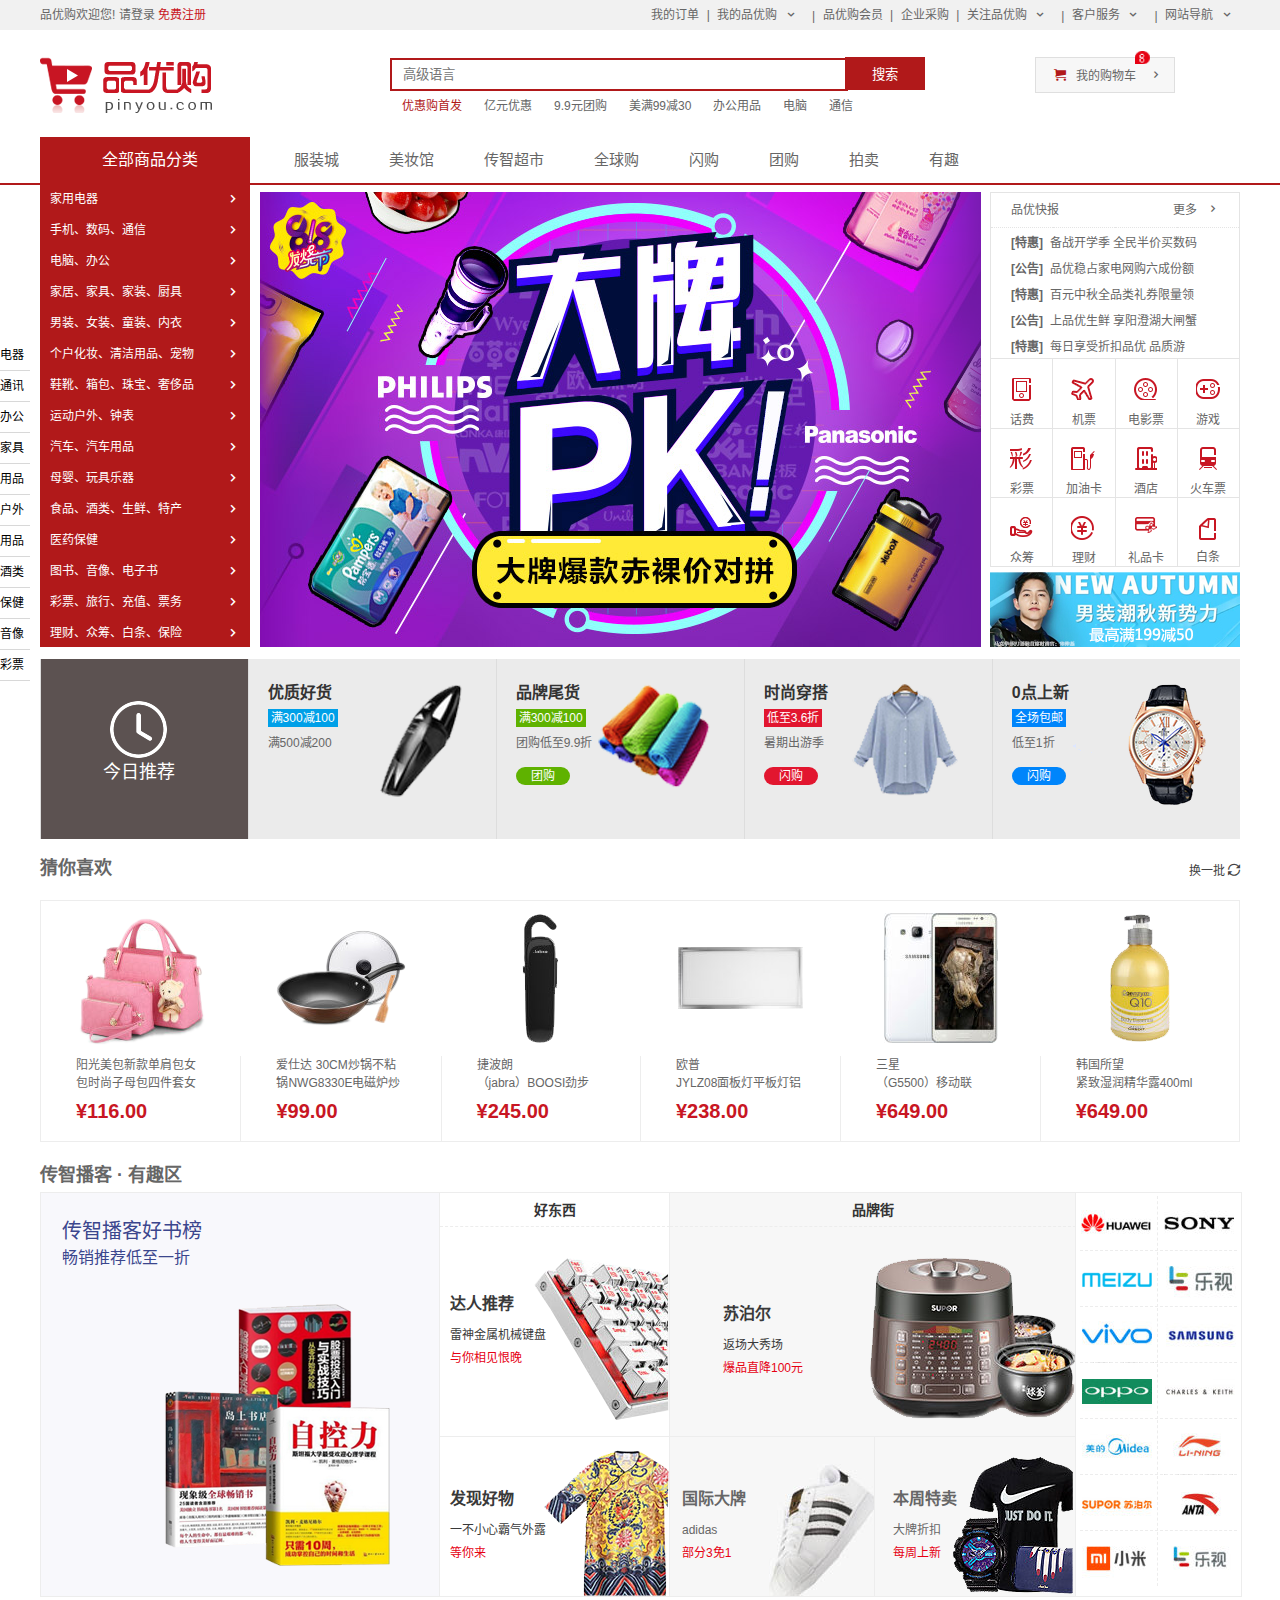
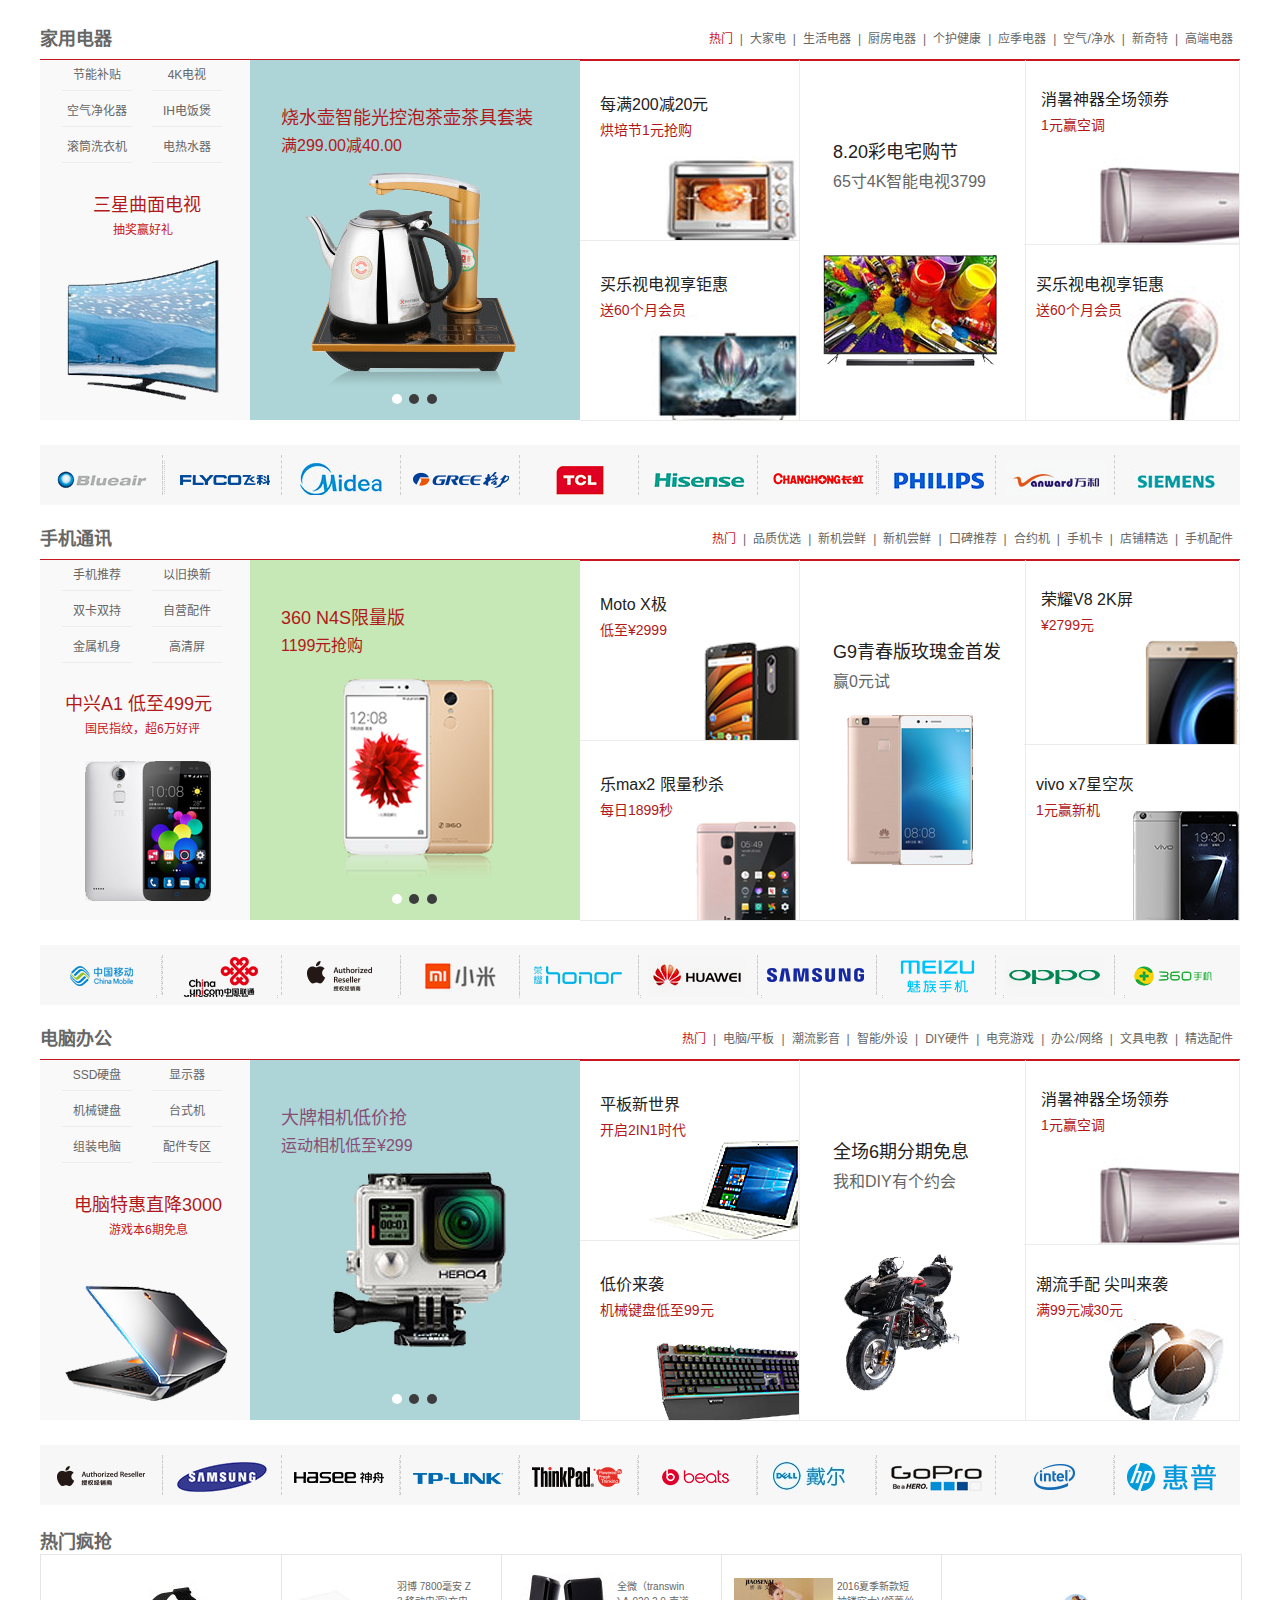
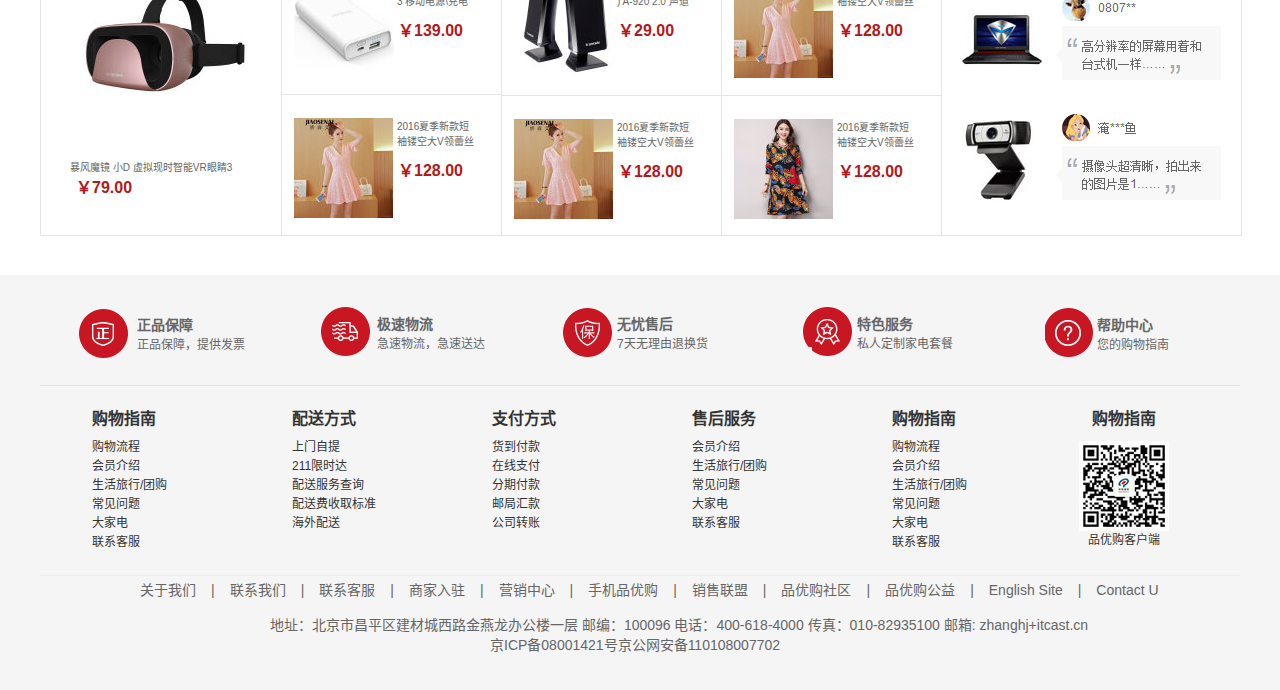
<file: index.html>
<!DOCTYPE html>
<html lang="zh-CN">

<head>
    <meta charset="UTF-8">
</head>
<link rel="shortcut icon" href="./img/logo1.png" type="image/x-icon">
<link rel="stylesheet" href="./css/reset.css">
<link rel="stylesheet" href="./css/indext.css">
<link rel="stylesheet" href="./iconfont/style.css">
<title>品优购</title>

<body>
    <div class="nw">
        <ul class="float-bar">
            <li><a href="#">家用电器</a></li>
            <li><a href="#">手机通讯</a></li>
            <li><a href="#">电脑办公</a></li>
            <li><a href="#">家居家具</a></li>
            <li><a href="#">生活用品</a></li>
            <li><a href="#">运动户外</a></li>
            <li><a href="#">汽车用品</a></li>
            <li><a href="#">食品酒类</a></li>
            <li><a href="#">医药保健</a></li>
            <li><a href="#">图书音像</a></li>
            <li><a href="#">金融彩票</a></li>
        </ul>
    </div>
    <div class="nav-top">
            <div class="wrap">
            <div class="nav-top-left">
                <span>品优购欢迎您!</span>
                <a href="./singup.html">请登录</a>
                <a href="./login.html" class="Sign-in">免费注册</a>
            </div>
            <ul class="nav-top-right">
                <li><a href=" #">我的订单</a><span class="line">|</span></li>
                <li><a href="#">我的品优购</a><span class="icon-cheveron-down"></span><span class="line">|</span></li>
                <li><a href="#">品优购会员</a><span>|</span></li>
                <li><a href="#">企业采购</a><span>|</span></li>
                <li><a href="#">关注品优购</a><span class="icon-cheveron-down"></span><span class="line">|</span></li>
                <li><a href="#">客户服务</a><span class="icon-cheveron-down"></span><span class="line">|</span></li>
                <li><a href="#">网站导航</a><span class="icon-cheveron-down"></span></li>
            </ul>
        </div>
    </div>

    <div class="wrap">
        <div class="nav-mid">
            <a href="./index.html"><img src="./img/logo.png" alt=""></a>
            <div class="box-search">
                <form action="/search" method="get">
                    <input type="text" name="query" placeholder="   高级语言" class="search">
                    <button type="submit">搜索</button>
                </form>
                <ul class="nav-hot">
                    <li><a href="#" class="frist">优惠购首发</a></li>
                    <li><a href="#">亿元优惠</a></li>
                    <li><a href="#">9.9元团购</a></li>
                    <li><a href="#">美满99减30</a></li>
                    <li><a href="#">办公用品</a></li>
                    <li><a href="#">电脑</a></li>
                    <li><a href="#">通信</a></li>
                </ul>
            </div>
            <a class="cart" href="./cart.html">
                <span class="icon-cart"></span>
                <span href="#">我的购物车</span>
                <span class="icon-cheveron-right"></span>
                <img src="./img/image.png" alt="">
            </a>
        </div>
    </div>
    <div class="top-box">
        <div class="nav-class">
            <div class="wrap">
                <ul class="nav-line">
                    <li><a href="#">服装城</a></li>
                    <li><a href="#">美妆馆</a></li>
                    <li><a href="#">传智超市</a></li>
                    <li><a href="#">全球购</a></li>
                    <li><a href="./miaosh.html">闪购</a></li>
                    <li><a href="#">团购</a></li>
                    <li><a href="#">拍卖</a></li>
                    <li><a href="#">有趣</a></li>
                </ul>
                <ul class="nav-left">
                    <li class="li-frist"><a href="#" class="frist">全部商品分类</a></li>
                    <li><a href="#">家用电器</a><span class="icon-cheveron-right"></span></li>
                    <li><a href="#">手机、数码、通信</a><span class="icon-cheveron-right"></span></li>
                    <li><a href="#">电脑、办公</a><span class="icon-cheveron-right"></span></li>
                    <li><a href="#">家居、家具、家装、厨具</a><span class="icon-cheveron-right"></span></li>
                    <li><a href="#">男装、女装、童装、内衣</a><span class="icon-cheveron-right"></span></li>
                    <li><a href="#">个户化妆、清洁用品、宠物</a><span class="icon-cheveron-right"></span></li>
                    <li><a href="#">鞋靴、箱包、珠宝、奢侈品</a><span class="icon-cheveron-right"></span></li>
                    <li><a href="#">运动户外、钟表</a><span class="icon-cheveron-right"></span></li>
                    <li><a href="#">汽车、汽车用品</a><span class="icon-cheveron-right"></span></li>
                    <li><a href="#">母婴、玩具乐器</a><span class="icon-cheveron-right"></span></li>
                    <li><a href="#">食品、酒类、生鲜、特产</a><span class="icon-cheveron-right"></span></li>
                    <li><a href="#">医药保健</a><span class="icon-cheveron-right"></span></li>
                    <li><a href="#">图书、音像、电子书</a><span class="icon-cheveron-right"></span></li>
                    <li><a href="#">彩票、旅行、充值、票务</a><span class="icon-cheveron-right"></span></li>
                    <li><a href="#">理财、众筹、白条、保险</a><span class="icon-cheveron-right"></span></li>
                </ul>
                <div class="lun">
                    <div class="slide"><img src="./img/lun.png" alt="Image 1"></div>
                </div>
                <div class="news">
                    <table>
                        <tr>
                            <td class="td1" colspan="4"><span class="title">品优快报</span><span class="more">更多<span
                                        class="icon-cheveron-right"></span></span></td>
                        </tr>
                        <tr>
                            <td colspan="4" class="news-line">
                                <ul>
                                    <li><span class="zhong">[特惠]</span><a>备战开学季 全民半价买数码</a></li>
                                    <li><span class="zhong">[公告]</span><a>品优稳占家电网购六成份额</a></li>
                                    <li><span class="zhong">[特惠]</span><a>百元中秋全品类礼券限量领</a></li>
                                    <li><span class="zhong">[公告]</span><a>上品优生鲜 享阳澄湖大闸蟹</a></li>
                                    <li><span class="zhong">[特惠]</span><a>每日享受折扣品优 品质游</a></li>
                                </ul>
                            </td>
                        </tr>
                        <tr class="last">
                            <td>
                                <div class="icon1"></div><a href="#">话费</a>
                            </td>
                            <td>
                                <div class="icon2"></div><a href="#">机票</a>
                            </td>
                            <td>
                                <div class="icon3"></div><a href="#">电影票</a>
                            </td>
                            <td>
                                <div class="icon4"></div><a href="#">游戏</a>
                            </td>
                        </tr>
                        <tr class="last">
                            <td>
                                <div class="icon5"></div><a href="#">彩票</a>
                            </td>
                            <td>
                                <div class="icon6"></div><a href="">加油卡</a>
                            </td>
                            <td>
                                <div class="icon7"></div><a href="#">酒店</a>
                            </td>
                            <td>
                                <div class="icon8"></div><a href="#">火车票</a>
                            </td>
                        </tr>
                        <tr class="last">
                            <td>
                                <div class="icon9"></div><a href="#">众筹</a>
                            </td>
                            <td>
                                <div class="icon10"></div><a href="#">理财</a>
                            </td>
                            <td>
                                <div class="icon11"></div><a href="#">礼品卡</a>
                            </td>
                            <td>
                                <div class="icon12"></div><a href="#">白条</a>
                            </td>
                        </tr>
                    </table>
                    <div class="ad1">
                        <img src="./img/ad.png" alt="">
                    </div>
                </div>
            </div>
        </div>
    </div>
    <div class="box2">
        <div class="wrap">
            <table class="recommend">
                <tr>
                    <td class="recommend-top">
                        <img src="./img/clock.png" alt="">
                        <a href="">今日推荐</a>
                    </td>
                    <td class="recommend-box-one recommend-box">
                        <span class="recommend-box-title">优质好货</span>
                        <span class="recommend-box-color">满300减100</span>
                        <span class="recommend-box-text">满500减200</span>
                        <img src="./img/one.png" alt="">

                    </td>
                    <td class="recommend-box-two recommend-box">
                        <span class="recommend-box-title">品牌尾货</span>
                        <span class="recommend-box-color">满300减100</span>
                        <span class="recommend-box-text">团购低至9.9折</span>
                        <img src="./img/two.png" alt="">
                        <span class="button">团购</span>
                    </td>
                    <td class="recommend-box-three recommend-box">
                        <span class="recommend-box-title">时尚穿搭</span>
                        <span class="recommend-box-color">低至3.6折</span>
                        <span class="recommend-box-text">暑期出游季</span>
                        <img src="./img/three.png" alt="">
                        <span class="button">闪购</span>
                    </td>
                    <td class="recommend-box-four recommend-box">
                        <span class="recommend-box-title">0点上新</span>
                        <span class="recommend-box-color">全场包邮</span>
                        <span class="recommend-box-text">低至1折</span>
                        <img src="./img/four.png" alt="">
                        <span class="button">闪购</span>
                    </td>
                </tr>
            </table>
        </div>
    </div>
    <div class="box3">
        <div class="wrap">
            <h2>
                猜你喜欢
            </h2>
            <span class="change">
                换一批
                <span class="icon-loop2"></span>
            </span>
            <table class="like">
                <tr class="img">
                    <td>
                        <img src="./img/like1.png" alt="">
                    </td>
                    <td>
                        <img src="./img/like2.png" alt="">

                    </td>
                    <td>
                        <img src="./img/like3.png" alt="">

                    </td>
                    <td>
                        <img src="./img/like4.png" alt="">

                    </td>
                    <td>
                        <img src="./img/like5.png" alt="">
                    </td>
                    <td>
                        <img src="./img/like6.png" alt="">

                    </td>
                </tr>
                <tr class="text">
                    <td>
                        <p class="text">阳光美包新款单肩包女<br>
                            包时尚子母包四件套女</p>
                        <span class="value">¥116.00</span>
                    </td>0.321 bbn vghmcbn n
                    <td>
                        <p class="text">爱仕达 30CM炒锅不粘<br>
                            锅NWG8330E电磁炉炒</p>
                        <span class="value">¥99.00</span>
                    </td>
                    <td>
                        <p class="text">捷波朗<br>
                            （jabra）BOOSI劲步</p>
                        <span class="value">¥245.00</span>
                    </td>
                    <td>
                        <p class="text">欧普<br>
                            JYLZ08面板灯平板灯铝</p>
                        <span class="value">¥238.00</span>
                    </td>
                    <td>
                        <p class="text">三星<br>
                            （G5500）移动联</p>
                        <span class="value">¥649.00</span>
                    </td>
                    <td>
                        <p class="text">韩国所望<br>
                            紧致湿润精华露400ml</p>
                        <span class="value">¥649.00</span>
                    </td>
                </tr>
            </table>
        </div>
    </div>
    <div class="box4">
        <div class="wrap">
            <h2>
                传智播客 · 有趣区
            </h2>
            <div class="bok">
                <div class="box4-1">
                    <div class="book">
                        <p class="line1">
                            传智播客好书榜
                        </p>
                        <p class="line2">
                            畅销推荐低至一折
                        </p>
                    </div>
                    <img src="./img/book.png" alt="">
                </div>
                <div class="box4-2">
                    <div class="top">
                        <h4>好东西</h4>
                    </div>
                    <div class="rec1">
                        <div class="rec-text">
                            <h3>
                                达人推荐
                            </h3>
                            <p class="text">
                                雷神金属机械键盘
                            </p>
                            <p class="red">
                                与你相见恨晚
                            </p>
                        </div>
                        <img src="./img/keyborad.png" alt="">
                    </div>
                    <div class="rec2">
                        <div class="rec-text">
                            <h3>
                                发现好物
                            </h3>
                            <p class="text">
                                一不小心霸气外露
                            </p>
                            <p class="red">
                                等你来
                            </p>
                        </div>

                        <img src="./img/clouths.png" alt="">
                    </div>
                </div>
                <div class="box4-3">
                    <div class="top">
                        <h4>
                            品牌街
                        </h4>
                    </div>
                    <div class="rec1">
                        <div class="rec-text">
                            <h3>苏泊尔</h3>
                            <p class="text">
                                返场大秀场
                            </p>
                            <p class="red">
                                爆品直降100元
                            </p>
                        </div>

                        <img src="./img/supor.png" alt="">
                    </div>
                    <div class="rec2">
                        <div class="rec-text">
                            <h3>
                                国际大牌
                            </h3>
                            <p class="text">
                                adidas
                            </p>
                            <p class="red">
                                部分3免1
                            </p>
                        </div>

                        <img src="./img/shores.png" alt="">
                    </div>
                    <div class="rec3">
                        <div class="rec-text">
                            <h3>本周特卖</h3>
                            <p class="text">
                                大牌折扣
                            </p>
                            <p class="red">
                                每周上新
                            </p>
                        </div>
                        <img src="./img/nike.png" alt="">
                    </div>
                </div>
                <ul class="box4-4">
                    <li>
                        <div class="logo1"></div>
                    </li>
                    <li>
                        <div class="logo2"></div>
                    </li>
                    <li>
                        <div class="logo3"></div>
                    </li>
                    <li>
                        <div class="logo4"></div>
                    </li>
                    <li>
                        <div class="logo5"></div>
                    </li>
                    <li>
                        <div class="logo6"></div>
                    </li>
                    <li>
                        <div class="logo7"></div>
                    </li>
                    <li>
                        <div class="logo8"></div>
                    </li>
                    <li>
                        <div class="logo9"></div>
                    </li>
                    <li>
                        <div class="logo10"></div>
                    </li>
                    <li>
                        <div class="logo11"></div>
                    </li>
                    <li>
                        <div class="logo12"></div>
                    </li>
                    <li>
                        <div class="logo13"></div>
                    </li>
                    <li>
                        <div class="logo14"></div>
                    </li>
                </ul>
            </div>
        </div>
    </div>
    <div class="box5">
        <div class="wrap">
            <div class="nav-dianqi">
                <h2 class="nav-dianqi-left">家用电器</h2>
                <ul class="nav-dianqi-right">
                    <li><a href="#" class="hot">热门</a><span>|</span></li>
                    <li><a href="#">大家电</a><span>|</span></li>
                    <li><a href="#">生活电器</a><span>|</span></li>
                    <li><a href="#">厨房电器</a><span>|</span></li>
                    <li><a href="#">个护健康</a><span>|</span></li>
                    <li><a href="#">应季电器</a><span>|</span></li>
                    <li><a href="#">空气/净水</a><span>|</span></li>
                    <li><a href="#">新奇特</a><span>|</span></li>
                    <li><a href="#">高端电器</a></li>
                </ul>
                <div class="box-big">
                    <div class="box-dianqi">
                        <div class="tv">
                            <ul class="list">
                                <li><a href="#">节能补贴</a></li>
                                <li><a href="#">4K电视</a></li>
                                <li><a href="#">空气净化器</a></li>
                                <li><a href="#">IH电饭煲</a></li>
                                <li><a href="#">滚筒洗衣机</a></li>
                                <li><a href="#">电热水器</a></li>
                            </ul>
                            <div class="text-tv">
                                <h3>三星曲面电视</h3>
                                <p>抽奖赢好礼</p>
                            </div>
                            <img src="./img/tv.png" alt="">
                        </div>
                        <div class="lun">
                            <div class="text-lun">
                                <h3>烧水壶智能光控泡茶壶茶具套装</h3>
                                <p>满299.00减40.00</p>
                            </div>
                            <div class="tea">
                                <img class="te" src="./img/teapot.png" alt="">
                                <img class="sh" src="./img/shadow.png" alt="">
                            </div>
                            <div class="point-white-1"></div>
                            <div class="point-black-1"></div>
                            <div class="point-black-2"></div>
                        </div>
                        <div class="nav-box3 box-min">
                            <div class="text">
                                <h3>每满200减20元</h3>
                                <p>烘培节1元抢购</p>
                            </div>
                            <img src="./img/honpei.png" alt="">
                        </div>
                        <div class="nav-box4 box-min">
                            <div class="text">
                                <h3>买乐视电视享钜惠</h3>
                                <p>送60个月会员</p>
                            </div>
                            <img src="./img/tv1.png" alt="">
                        </div>
                        <div class="nav-box5">
                            <div class=" text">
                                <h3>8.20彩电宅购节</h3>
                                <p>65寸4K智能电视3799</p>
                            </div>
                            <img src="./img/tv2.png" alt="">
                        </div>
                        <div class=" nav-box6 box-min2">
                            <div class="text">
                                <h3>消暑神器全场领券
                                </h3>
                                <p>1元赢空调</p>
                            </div>
                            <img src="./img/kongtiao.png" alt="">
                        </div>
                        <div class="nav-box7 box-min2">
                            <div class="text">
                                <h3>买乐视电视享钜惠</h3>
                                <p>送60个月会员</p>
                            </div>
                            <img src="./img/fenshan.png" alt="">
                        </div>
                    </div>
                    <ul class="nav-tag">
                        <li class="blueair"></li>
                        <li class="flyco"></li>
                        <li class="midea"></li>
                        <li class="gree"></li>
                        <li class="tcl"></li>
                        <li class="hisense"></li>
                        <li class="changhong"></li>
                        <li class="philips"></li>
                        <li class="vanward"></li>
                        <li class="simens"></li>
                    </ul>
                </div>
            </div>
        </div>
    </div>
    <div class="box6">
        <div class="wrap">
            <div class="nav-dianqi">
                <h2 class="nav-dianqi-left">手机通讯</h2>
                <ul class="nav-dianqi-right">
                    <li><a href="#" class="hot">热门</a><span>|</span></li>
                    <li><a href="#">品质优选</a><span>|</span></li>
                    <li><a href="#">新机尝鲜</a><span>|</span></li>
                    <li><a href="#">新机尝鲜</a><span>|</span></li>
                    <li><a href="#">口碑推荐</a><span>|</span></li>
                    <li><a href="#">合约机</a><span>|</span></li>
                    <li><a href="#">手机卡</a><span>|</span></li>
                    <li><a href="#">店铺精选</a><span>|</span></li>
                    <li><a href="#">手机配件</a></li>
                </ul>
                <div class="box-big">
                    <div class="box-dianqi">
                        <div class="tv">
                            <ul class="list">
                                <li><a href="#">手机推荐</a></li>
                                <li><a href="#">以旧换新</a></li>
                                <li><a href="#">双卡双持</a></li>
                                <li><a href="#">自营配件</a></li>
                                <li><a href="#">金属机身</a></li>
                                <li><a href="#">高清屏</a></li>
                            </ul>
                            <div class="text-tv">
                                <h3>中兴A1 低至499元</h3>
                                <p>国民指纹，超6万好评</p>
                            </div>
                            <img src="./img/zx.png" alt="">
                        </div>
                        <div class="lun">
                            <div class="text-lun">
                                <h3>360 N4S限量版</h3>
                                <p>1199元抢购</p>
                            </div>
                            <div class="tea">
                                <img class="te" src="./img/360.png" alt="">
                                <img class="sh" src="./img/360s.png" alt="">
                            </div>
                            <div class="point-white-1"></div>
                            <div class="point-black-1"></div>
                            <div class="point-black-2"></div>
                        </div>
                        <div class="nav-box3 box-min">
                            <div class="text">
                                <h3>Moto X极</h3>
                                <p>低至¥2999</p>
                            </div>
                            <img src="./img/moto.png" alt="">
                        </div>
                        <div class="nav-box4 box-min">
                            <div class="text">
                                <h3>乐max2 限量秒杀</h3>
                                <p>每日1899秒</p>
                            </div>
                            <img src="./img/le.png" alt="">
                        </div>
                        <div class="nav-box5">
                            <div class=" text">
                                <h3>G9青春版玫瑰金首发
                                </h3>
                                <p>赢0元试</p>
                            </div>
                            <img src="./img/huawei.png" alt="">
                        </div>
                        <div class=" nav-box6 box-min2">
                            <div class="text">
                                <h3>荣耀V8 2K屏
                                </h3>
                                <p>¥2799元</p>
                            </div>
                            <img src="./img/hora.png" alt="">
                        </div>
                        <div class="nav-box7 box-min2">
                            <div class="text">
                                <h3>vivo x7星空灰
                                </h3>
                                <p>1元赢新机</p>
                            </div>
                            <img src="./img/vivo.png" alt="">
                        </div>
                    </div>
                    <ul class="nav-tag">
                        <li class="blueair"></li>
                        <li class="flyco"></li>
                        <li class="midea"></li>
                        <li class="gree"></li>
                        <li class="tcl"></li>
                        <li class="hisense"></li>
                        <li class="changhong"></li>
                        <li class="philips"></li>
                        <li class="vanward"></li>
                        <li class="simens"></li>
                    </ul>
                </div>
            </div>
        </div>
    </div>
    <div class="box7">
        <div class="wrap">
            <div class="nav-dianqi">
                <h2 class="nav-dianqi-left">电脑办公</h2>
                <ul class="nav-dianqi-right">
                    <li><a href="#" class="hot">热门</a><span>|</span></li>
                    <li><a href="#">电脑/平板</a><span>|</span></li>
                    <li><a href="#">潮流影音</a><span>|</span></li>
                    <li><a href="#">智能/外设</a><span>|</span></li>
                    <li><a href="#">DIY硬件</a><span>|</span></li>
                    <li><a href="#">电竞游戏</a><span>|</span></li>
                    <li><a href="#">办公/网络</a><span>|</span></li>
                    <li><a href="#">文具电教</a><span>|</span></li>
                    <li><a href="#">精选配件</a></li>
                </ul>
                <div class="box-big">
                    <div class="box-dianqi">
                        <div class="tv">
                            <ul class="list">
                                <li><a href="#">SSD硬盘</a></li>
                                <li><a href="#">显示器</a></li>
                                <li><a href="#">机械键盘</a></li>
                                <li><a href="#">台式机</a></li>
                                <li><a href="#">组装电脑</a></li>
                                <li><a href="#">配件专区</a></li>
                            </ul>
                            <div class="text-tv">
                                <h3>电脑特惠直降3000
                                </h3>
                                <p>游戏本6期免息</p>
                            </div>
                            <img src="./img/bjb.png" alt="">
                        </div>
                        <div class="lun">
                            <div class="text-lun">
                                <h3>大牌相机低价抢
                                </h3>
                                <p>运动相机低至¥299</p>
                            </div>
                            <div class="tea">
                                <img class="te" src="./img/crama.png" alt="">
                            </div>
                            <div class="point-white-1"></div>
                            <div class="point-black-1"></div>
                            <div class="point-black-2"></div>
                        </div>
                        <div class="nav-box3 box-min">
                            <div class="text">
                                <h3>平板新世界
                                </h3>
                                <p>开启2IN1时代</p>
                            </div>
                            <img src="./img/pad.png" alt="">
                        </div>
                        <div class="nav-box4 box-min">
                            <div class="text">
                                <h3>低价来袭
                                </h3>
                                <p>机械键盘低至99元</p>
                            </div>
                            <img src="./img/keyboed2.png" alt="">
                        </div>
                        <div class="nav-box5">
                            <div class=" text">
                                <h3>全场6期分期免息
                                </h3>
                                <p>我和DIY有个约会</p>
                            </div>
                            <img src="./img/motuoche.png" alt="">
                        </div>
                        <div class=" nav-box6 box-min2">
                            <div class="text">
                                <h3>消暑神器全场领券
                                </h3>
                                <p>1元赢空调</p>
                            </div>
                            <img src="./img/kongtiao.png" alt="">
                        </div>
                        <div class="nav-box7 box-min2">
                            <div class="text">
                                <h3>潮流手配 尖叫来袭
                                </h3>
                                <p>满99元减30元</p>
                            </div>
                            <img src="./img/watch.png" alt="">
                        </div>
                    </div>
                    <ul class="nav-tag">
                        <li class="blueair"></li>
                        <li class="flyco"></li>
                        <li class="midea"></li>
                        <li class="gree"></li>
                        <li class="tcl"></li>
                        <li class="hisense"></li>
                        <li class="changhong"></li>
                        <li class="philips"></li>
                        <li class="vanward"></li>
                        <li class="simens"></li>
                    </ul>
                </div>
            </div>
        </div>
    </div>
    <div class="wrap">
        <h3 class="hotbuy">
            热门疯抢
        </h3>
    </div>
    <div class="wrap">
        <div class="box8">
            <div class="left-box">
                <div class="img"></div>
                <p>暴风魔镜 小D 虚拟现时智能VR眼睛3</p>
                <h3>￥79.00</h3>
            </div>
            <div class="one-1">
                <div class="img"></div>
                <p>羽博 7800毫安 Z <br>
                    3 移动电源\充电</p>
                <h3>￥139.00</h3>
            </div>
            <div class="two-1">
                <div class="img"> </div>
                <p>全微（transwin <br>
                    ) A-920 2.0 声道</p>
                <h3>￥29.00</h3>
            </div>
            <div class="three-1">
                <div class="img"></div>
                <p>2016夏季新款短 <br>袖镂空大V领蕾丝</p>
                <h3>￥128.00</h3>
            </div>
            <div class="one-2">
                <div class="img"></div>
                <p>2016夏季新款短 <br>袖镂空大V领蕾丝</p>
                <h3>￥128.00</h3>
            </div>
            <div class="two-2">
                <div class="img"></div>
                <p>2016夏季新款短 <br>袖镂空大V领蕾丝</p>
                <h3>￥128.00</h3>
            </div>
            <div class="three-2">
                <div class="img"></div>
                <p>2016夏季新款短 <br>袖镂空大V领蕾丝</p>
                <h3>￥128.00</h3>
            </div>
            <div class="right-box">
                <div class="img"></div>
            </div>
        </div>

    </div>

    <div class="box-end">
        <div class="wrap">
            <div class="box-nav">
                <ul>
                    <li>
                        <div class="icon1"></div>
                        <div class="text">
                            <h3>正品保障
                            </h3>
                            <p>正品保障，提供发票</p>
                        </div>
                    </li>

                    <li>
                        <div class="icon2"></div>
                        <div class="text">
                            <h3>极速物流</h3>
                            <p>急速物流，急速送达</p>
                        </div>
                    </li>
                    <li>
                        <div class="icon3"></div>
                        <div class="text">
                            <h3>无忧售后</h3>
                            <p>7天无理由退换货</p>
                        </div>
                    </li>
                    <li>
                        <div class="icon4"></div>
                        <div class="text">
                            <h3>特色服务</h3>
                            <p>私人定制家电套餐</p>
                        </div>
                    </li>
                    <li>
                        <div class="icon5"></div>
                        <div class="text">
                            <h3>帮助中心</h3>
                            <p>您的购物指南</p>
                        </div>
                    </li>
                </ul>
            </div>


            <div class="tips">
                <ul class="shoppingtips">
                    <li class="frist"><a href="#">购物指南</a></li>
                    <li><a href="#">购物流程</a></li>
                    <li><a href="#">会员介绍</a></li>
                    <li><a href="#">生活旅行/团购</a></li>
                    <li><a href="#">常见问题</a></li>
                    <li><a href="#">大家电</a></li>
                    <li><a href="#">联系客服</a></li>
                </ul>
                <ul class="peisong">
                    <li class="frist"><a href="#">配送方式</a></li>
                    <li><a href="#">上门自提</a></li>
                    <li><a href="#">211限时达</a></li>
                    <li><a href="#">配送服务查询</a></li>
                    <li><a href="#">配送费收取标准</a></li>
                    <li><a href="#">海外配送</a></li>
                </ul>
                <ul class="zhifu">
                    <li class="frist"><a href="#">支付方式</a></li>
                    <li><a href="#">货到付款</a></li>
                    <li><a href="#">在线支付</a></li>
                    <li><a href="#">分期付款</a></li>
                    <li><a href="#">邮局汇款</a></li>
                    <li><a href="#">公司转账</a></li>
                </ul>
                <ul class="shouhou">
                    <li class="frist"><a href="#">售后服务</a></li>
                    <li><a href="#">会员介绍</a></li>
                    <li><a href="#">生活旅行/团购</a></li>
                    <li><a href="#">常见问题</a></li>
                    <li><a href="#">大家电</a></li>
                    <li><a href="#">联系客服</a></li>
                </ul>
                <ul class="tesefufwu">
                    <li class="frist"><a href="#">购物指南</a></li>
                    <li><a href="#">购物流程</a></li>
                    <li><a href="#">会员介绍</a></li>
                    <li><a href="#">生活旅行/团购</a></li>
                    <li><a href="#">常见问题</a></li>
                    <li><a href="#">大家电</a></li>
                    <li><a href="#">联系客服</a></li>
                </ul>
                <ul class="help">
                    <li class="frist"><a href="#">购物指南</a></li>
                    <li class="imge">
                        <img src="./img/wx_cz.jpg" alt="">
                        <p>品优购客户端</p>
                    </li>
                </ul>
            </div>
            <ul class="about">
                <li><a href="#">关于我们</a><span>|</span></li>
                <li><a href="#">联系我们</a><span>|</span></li>
                <li><a href="#">联系客服</a><span>|</span></li>
                <li><a href="#">商家入驻</a><span>|</span></li>
                <li><a href="#">营销中心</a><span>|</span></li>
                <li><a href="#">手机品优购</a><span>|</span></li>
                <li><a href="#">销售联盟</a><span>|</span></li>
                <li><a href="#">品优购社区</a><span>|</span></li>
                <li><a href="#">品优购公益</a><span>|</span></li>
                <li><a href="#">English Site</a><span>|</span></li>
                <li><a href="#">Contact U</a></li>
            </ul>
            <p class="address">
                地址：北京市昌平区建材城西路金燕龙办公楼一层 邮编：100096 电话：400-618-4000 传真：010-82935100 邮箱: zhanghj+itcast.cn
            </p>
            <p class="icp">
                京ICP备08001421号京公网安备110108007702
            </p>
        </div>
    </div>

</body>

</html>
</file>
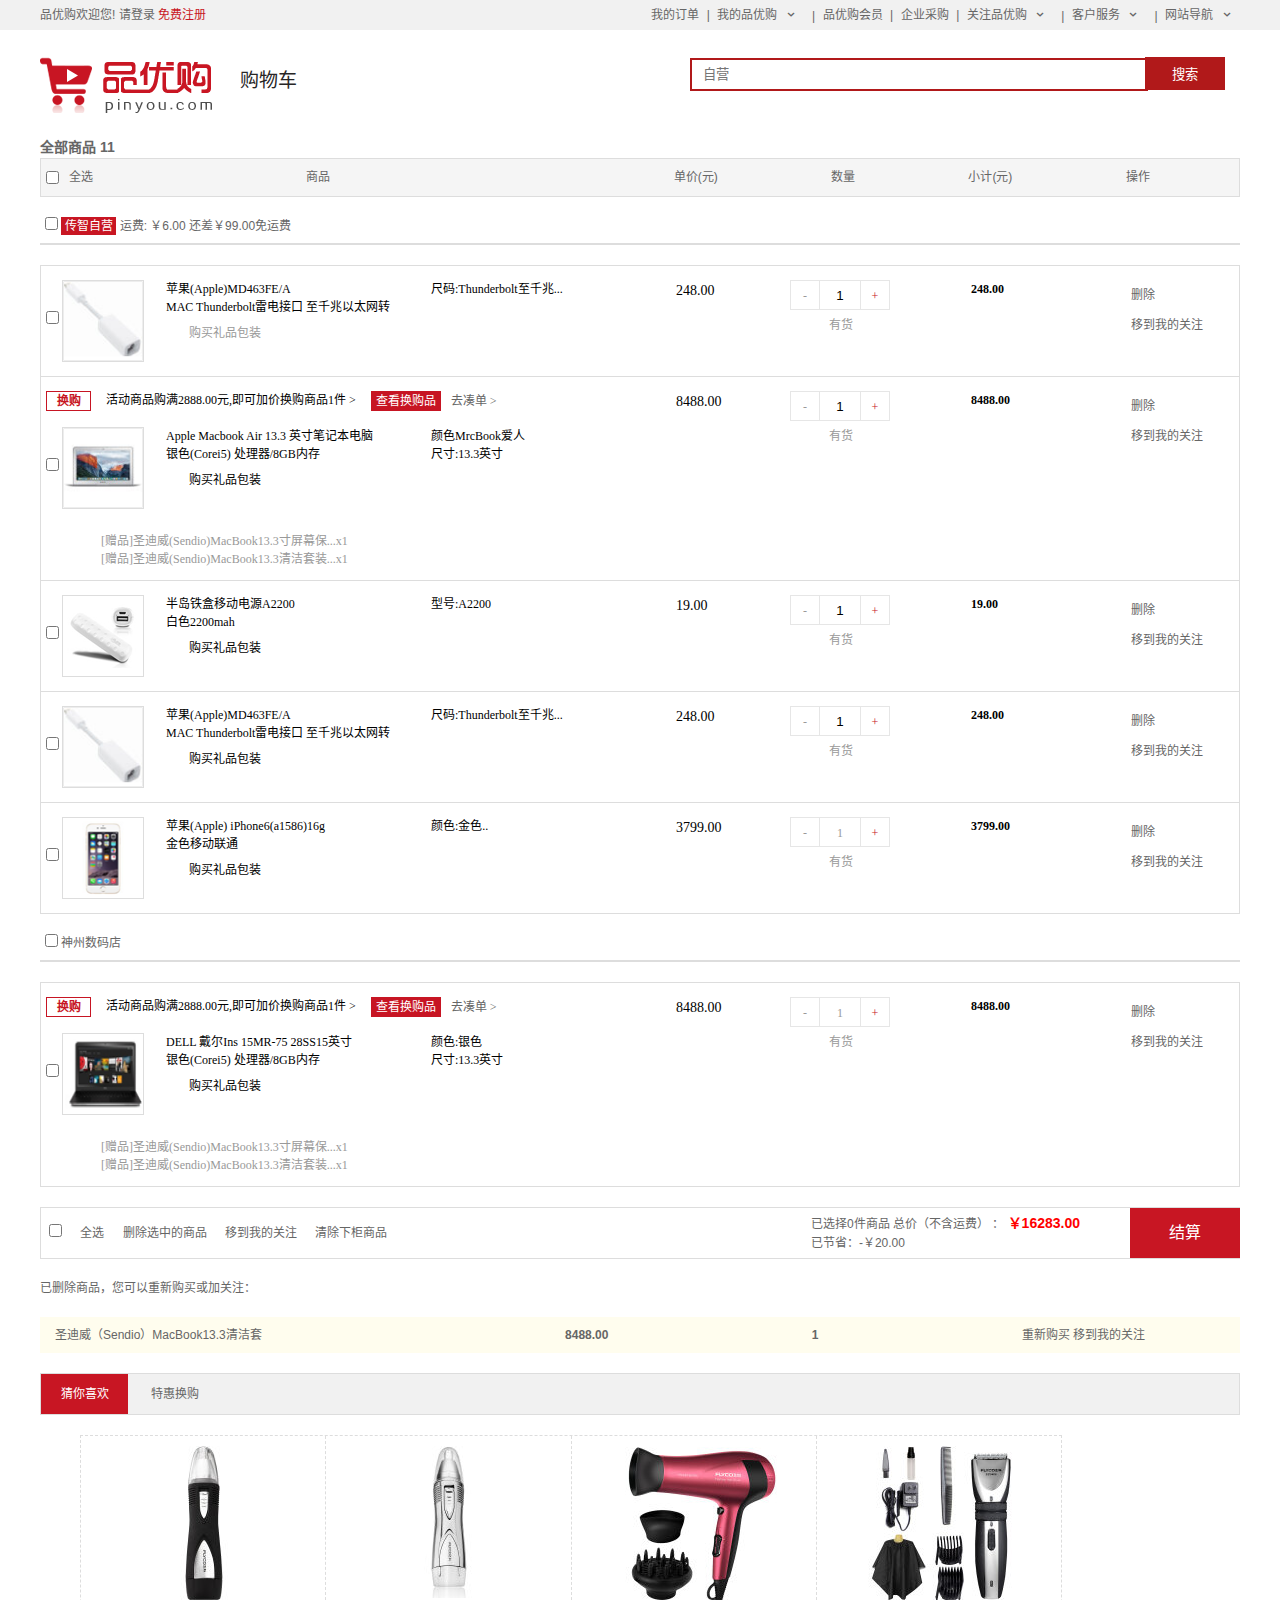
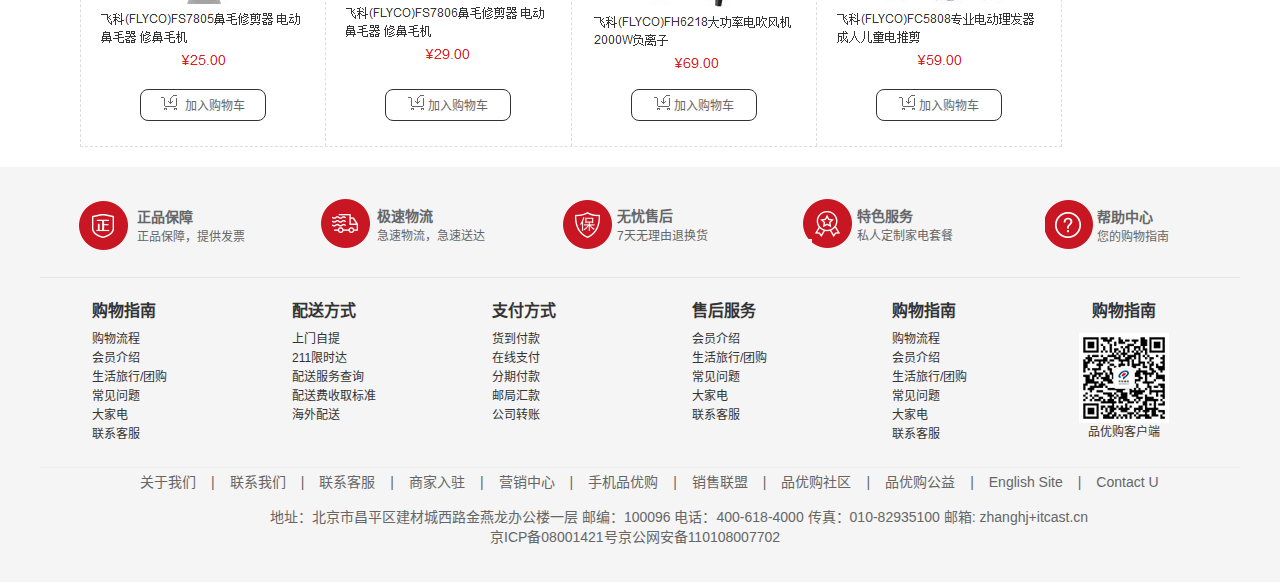
<file: cart.html>
<!DOCTYPE html>
<html lang="zh-CN">

<head>
    <meta charset="UTF-8">
    <meta name="viewport" content="width=device-width, initial-scale=1.0">
    <title>购物车</title>
    <link rel="stylesheet" href="./css/indext.css">
    <link rel="shortcut icon" href="./img/logo1.png" type="image/x-icon">
    <link rel="stylesheet" href="./css/reset.css">
    <link rel="stylesheet" href="./iconfont/style.css">
    <link rel="stylesheet" href="./css/cart.css">
</head>

<body>
    <div class="nav-top">
        <div class="wrap">
            <div class="nav-top-left">
                <span>品优购欢迎您!</span>
                <a href="./singup.html">请登录</a>
                <a href="./login.html" class="Sign-in">免费注册</a>
            </div>
            <ul class="nav-top-right">
                <li><a href=" #">我的订单</a><span class="line">|</span></li>
                <li><a href="#">我的品优购</a><span class="icon-cheveron-down"></span><span class="line">|</span></li>
                <li><a href="#">品优购会员</a><span>|</span></li>
                <li><a href="#">企业采购</a><span>|</span></li>
                <li><a href="#">关注品优购</a><span class="icon-cheveron-down"></span><span class="line">|</span></li>
                <li><a href="#">客户服务</a><span class="icon-cheveron-down"></span><span class="line">|</span></li>
                <li><a href="#">网站导航</a><span class="icon-cheveron-down"></span></li>
            </ul>
        </div>
    </div>

    <div class="wrap">
        <div class="nav-mid">
            <a href="./index.html"><img src="./img/logo.png" alt=""></a>
            <h3 class="title">购物车</h3>
            <div class="box-search">
                <form action="/search" method="get">
                    <input type="text" name="query" placeholder="   自营" class="search">
                    <button type="submit">搜索</button>
                </form>
            </div>
        </div>
        <div class="all">
            <h3 class="color-red">全部商品 11</h3>
            <div class="all-select">
                <ul>
                    <li><input type="checkbox">全选</li>
                    <li>商品</li>
                    <li>单价(元)</li>
                    <li>数量</li>
                    <li>小计(元)</li>
                    <li>操作</li>
                </ul>
            </div>
        </div>
        <div class="box">
            <div class="box-hd">
                <input type="checkbox">
                <div class="czzy">传智自营</div>
                <span class="fr">运费: ￥6.00 <em class="color-red">还差￥99.00免运费</em></span>
            </div>
            <div class="box-bd">
                <div class="small">
                    <ul>
                        <li>
                            <input type="checkbox">
                            <img src="./img/cart/applelinting.png" alt="">
                        </li>
                        <li class="shop-name">
                            <p>苹果(Apple)MD463FE/A <br>MAC Thunderbolt雷电接口 至千兆以太网转<br></p>
                            <i></i><span class="gr">购买礼品包装</span>
                        </li>
                        <li>
                            尺码:Thunderbolt至千兆...
                        </li>
                        <li>248.00</li>
                        <li>
                            <div class="youhuo">
                                <div class="plus">-</div>
                                <input type="text" class="num" value="1">
                                <div class="mins">+</div>
                            </div>
                            <div class="youhuo">有货</div>
                        </li>
                        <li>248.00</li>
                        <li>
                            <a href="#">删除</a> <br>
                            <a href="#">移到我的关注</a>
                        </li>
                    </ul>
                </div>
                <div class="small special">
                    <ul>
                        <li>
                            <input type="checkbox">
                            <img src="./img/cart/macbook.png" alt="">
                        </li>
                        <li class="shop-name">
                            <p>Apple Macbook Air 13.3 英寸笔记本电脑 <br>银色(Corei5) 处理器/8GB内存<br></p>
                            <i></i><span>购买礼品包装</span>
                        </li>
                        <li>
                            颜色MrcBook爱人<br> 尺寸:13.3英寸
                        </li>
                        <li>8488.00</li>
                        <li>
                            <div class="youhuo">
                                <div class="plus">-</div>
                                <input type="text" class="num" value="1">
                                <div class="mins">+</div>
                            </div>
                            <div class="youhuo">有货</div>
                        </li>
                        <li>8488.00</li>
                        <li>
                            <a href="">删除</a> <br>
                            <a href="#">移到我的关注</a>
                        </li>
                        <li class="shotop">
                            <h4>换购</h4>
                            <span>活动商品购满2888.00元,即可加价换购商品1件 ></span>
                            <a href="" class="shotop-a">查看换购品</a>
                            <a href="">去凑单 ></a>
                        </li>
                        <li>
                            <p>[赠品]圣迪威(Sendio)MacBook13.3寸屏幕保...x1</p>
                            <p>[赠品]圣迪威(Sendio)MacBook13.3清洁套装...x1</p>
                        </li>
                    </ul>
                </div>
                <div class="small">
                    <ul>
                        <li>
                            <input type="checkbox">
                            <img src="./img/cart/power.png" alt="">
                        </li>
                        <li class="shop-name">
                            <p>半岛铁盒移动电源A2200 <br>白色2200mah<br></p>
                            <i></i><span>购买礼品包装</span>
                        </li>
                        <li>
                            型号:A2200
                        </li>
                        <li>19.00</li>
                        <li>
                            <div class="youhuo">
                                <div class="plus">-</div>
                                <input type="text" class="num" value="1">
                                <div class="mins">+</div>
                            </div>
                            <div class="youhuo">有货</div>
                        </li>
                        <li>19.00</li>
                        <li>
                            <a href="#">删除</a> <br>
                            <a href="#">移到我的关注</a>
                        </li>
                    </ul>
                </div>
                <div class="small">
                    <ul>
                        <li>
                            <input type="checkbox">
                            <img src="./img/cart/applelinting.png" alt="">
                        </li>
                        <li class="shop-name">
                            <p>苹果(Apple)MD463FE/A <br>MAC Thunderbolt雷电接口 至千兆以太网转<br></p>
                            <i></i><span>购买礼品包装</span>
                        </li>
                        <li>
                            尺码:Thunderbolt至千兆...
                        </li>
                        <li>248.00</li>
                        <li>
                            <div class="youhuo">
                                <div class="plus">-</div>
                                <input type="text" class="num" value="1">
                                <div class="mins">+</div>
                            </div>
                            <div class="youhuo">有货</div>
                        </li>
                        <li>248.00</li>
                        <li>
                            <a href="#">删除</a> <br>
                            <a href="#">移到我的关注</a>
                        </li>
                    </ul>
                </div>
                <div class="small">
                    <ul>
                        <li>
                            <input type="checkbox">
                            <img src="./img/cart/iphone.png" alt="">
                        </li>
                        <li class="shop-name">
                            <p>苹果(Apple) iPhone6(a1586)16g <br>金色移动联通<br></p>
                            <i></i><span>购买礼品包装</span>
                        </li>
                        <li>
                            颜色:金色..
                        </li>
                        <li>3799.00</li>
                        <li>
                            <div class="youhuo">
                                <div class="plus">-</div>
                                <div class="num">1</div>
                                <div class="mins">+</div>
                            </div>
                            <div class="youhuo">有货</div>
                        </li>
                        <li>3799.00</li>
                        <li>
                            <a href="#">删除</a> <br>
                            <a href="#">移到我的关注</a>
                        </li>
                    </ul>
                </div>
            </div>

        </div>
        <div class="box">
            <div class="box-hd">
                <input type="checkbox">
                <div class="szsm">神州数码店</div>
            </div>
            <div class="box-bd">
                <div class="small special">
                    <ul>
                        <li>
                            <input type="checkbox">
                            <img src="./img/cart/dell.png" alt="">
                        </li>
                        <li class="shop-name">
                            <p>DELL 戴尔Ins 15MR-75 28SS15英寸<br>银色(Corei5) 处理器/8GB内存<br></p>
                            <i></i><span>购买礼品包装</span>
                        </li>
                        <li>
                            颜色:银色<br> 尺寸:13.3英寸
                        </li>
                        <li>8488.00</li>
                        <li>
                            <div class="youhuo">
                                <div class="plus">-</div>
                                <div class="num">1</div>
                                <div class="mins">+</div>
                            </div>
                            <div class="youhuo">有货</div>
                        </li>
                        <li>8488.00</li>
                        <li>
                            <a href="#">删除</a> <br>
                            <a href="#">移到我的关注</a>
                        </li>
                        <li class="shotop">
                            <h4>换购</h4>
                            <span>活动商品购满2888.00元,即可加价换购商品1件 ></span>
                            <a href="#" class="shotop-a">查看换购品</a>
                            <a href="#">去凑单 ></a>
                        </li>
                        <li>
                            <p>[赠品]圣迪威(Sendio)MacBook13.3寸屏幕保...x1</p>
                            <p>[赠品]圣迪威(Sendio)MacBook13.3清洁套装...x1</p>
                        </li>
                    </ul>
                </div>
            </div>
        </div>
        <div class="delete">
            <div class="all-delete clearfix">
                <ul class="fl">
                    <li>
                        <input type="checkbox" name="" id="">
                    </li>
                    <li>全选</li>
                    <li><a href="">删除选中的商品</a></li>
                    <li><a href="">移到我的关注</a></li>
                    <li><a href="">清除下柜商品</a></li>
                </ul>
                <div class="js fr">
                    <a href="./sub.html">结算</a>
                </div>
                <div class="last-pr fr">
                    <p> 已选择0件商品 总价（不含运费） ： <em>￥16283.00</em>
                    </p>
                    <p> 已节省：-￥20.00</p>
                </div>

            </div>
            <p>已删除商品，您可以重新购买或加关注：</p>
            <div class="deleted">

                <span>圣迪威（Sendio）MacBook13.3清洁套</span>
                <b>8488.00</b>
                <b>1</b>
                <em class="fr">重新购买 移到我的关注</em>
            </div>
        </div>
        <div class="shop-like">
            <div class="like-hd">
                <div class="guess">猜你喜欢</div>
                <div class="spec">特惠换购</div>
            </div>
            <div class="like-bd">
                <div class="like-content">
                    <ul>
                        <li><a href=""><img src="./img/cart/feige.png" alt=""></a>
                            <a href="" class="add"><i></i>
                                加入购物车</a>
                        </li>
                        <li><a href=""><img src="./img/cart/feige2.png" alt=""></a>
                            <a href="" class="add"><i></i>加入购物车</a>
                        </li>
                        <li><a href=""><img src="./img/cart/feige3.png" alt=""></a>
                            <a href="" class="add"><i></i>加入购物车</a>
                        </li>
                        <li><a href=""><img src="./img/cart/feige4.png" alt=""></a>
                            <a href="" class="add"><i></i>加入购物车</a>
                        </li>
                    </ul>
                </div>
            </div>
        </div>
    </div>
    <div class="box-end">
        <div class="wrap">
            <div class="box-nav">
                <ul>
                    <li>
                        <div class="icon1"></div>
                        <div class="text">
                            <h3>正品保障
                            </h3>
                            <p>正品保障，提供发票</p>
                        </div>
                    </li>

                    <li>
                        <div class="icon2"></div>
                        <div class="text">
                            <h3>极速物流</h3>
                            <p>急速物流，急速送达</p>
                        </div>
                    </li>
                    <li>
                        <div class="icon3"></div>
                        <div class="text">
                            <h3>无忧售后</h3>
                            <p>7天无理由退换货</p>
                        </div>
                    </li>
                    <li>
                        <div class="icon4"></div>
                        <div class="text">
                            <h3>特色服务</h3>
                            <p>私人定制家电套餐</p>
                        </div>
                    </li>
                    <li>
                        <div class="icon5"></div>
                        <div class="text">
                            <h3>帮助中心</h3>
                            <p>您的购物指南</p>
                        </div>
                    </li>
                </ul>
            </div>
            <div class="tips">
                <ul class="shoppingtips">
                    <li class="frist"><a href="#">购物指南</a></li>
                    <li><a href="#">购物流程</a></li>
                    <li><a href="#">会员介绍</a></li>
                    <li><a href="#">生活旅行/团购</a></li>
                    <li><a href="#">常见问题</a></li>
                    <li><a href="#">大家电</a></li>
                    <li><a href="#">联系客服</a></li>
                </ul>
                <ul class="peisong">
                    <li class="frist"><a href="#">配送方式</a></li>
                    <li><a href="#">上门自提</a></li>
                    <li><a href="#">211限时达</a></li>
                    <li><a href="#">配送服务查询</a></li>
                    <li><a href="#">配送费收取标准</a></li>
                    <li><a href="#">海外配送</a></li>
                </ul>
                <ul class="zhifu">
                    <li class="frist"><a href="#">支付方式</a></li>
                    <li><a href="#">货到付款</a></li>
                    <li><a href="#">在线支付</a></li>
                    <li><a href="#">分期付款</a></li>
                    <li><a href="#">邮局汇款</a></li>
                    <li><a href="#">公司转账</a></li>
                </ul>
                <ul class="shouhou">
                    <li class="frist"><a href="#">售后服务</a></li>
                    <li><a href="#">会员介绍</a></li>
                    <li><a href="#">生活旅行/团购</a></li>
                    <li><a href="#">常见问题</a></li>
                    <li><a href="#">大家电</a></li>
                    <li><a href="#">联系客服</a></li>
                </ul>
                <ul class="tesefufwu">
                    <li class="frist"><a href="#">购物指南</a></li>
                    <li><a href="#">购物流程</a></li>
                    <li><a href="#">会员介绍</a></li>
                    <li><a href="#">生活旅行/团购</a></li>
                    <li><a href="#">常见问题</a></li>
                    <li><a href="#">大家电</a></li>
                    <li><a href="#">联系客服</a></li>
                </ul>
                <ul class="help">
                    <li class="frist"><a href="#">购物指南</a></li>
                    <li class="imge">
                        <img src="./img/wx_cz.jpg" alt="">
                        <p>品优购客户端</p>
                    </li>
                </ul>
            </div>
            <ul class="about">
                <li><a href="#">关于我们</a><span>|</span></li>
                <li><a href="#">联系我们</a><span>|</span></li>
                <li><a href="#">联系客服</a><span>|</span></li>
                <li><a href="#">商家入驻</a><span>|</span></li>
                <li><a href="#">营销中心</a><span>|</span></li>
                <li><a href="#">手机品优购</a><span>|</span></li>
                <li><a href="#">销售联盟</a><span>|</span></li>
                <li><a href="#">品优购社区</a><span>|</span></li>
                <li><a href="#">品优购公益</a><span>|</span></li>
                <li><a href="#">English Site</a><span>|</span></li>
                <li><a href="#">Contact U</a></li>
            </ul>
            <p class="address">
                地址：北京市昌平区建材城西路金燕龙办公楼一层 邮编：100096 电话：400-618-4000 传真：010-82935100 邮箱: zhanghj+itcast.cn
            </p>
            <p class="icp">
                京ICP备08001421号京公网安备110108007702
            </p>
        </div>
    </div>
</body>

</html>
</file>
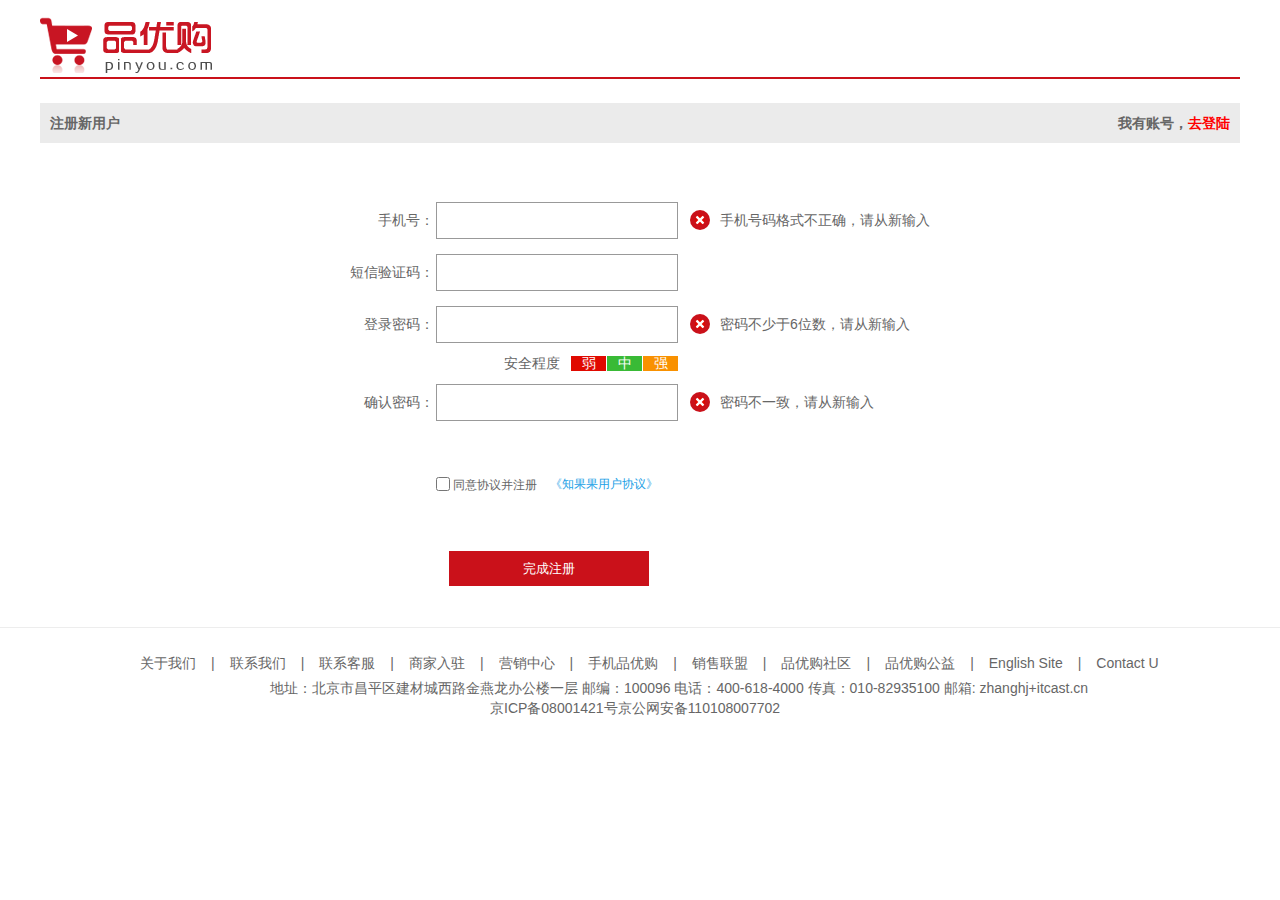
<file: login.html>
<!DOCTYPE html>
<html lang="en">

<head>
    <meta charset="UTF-8">
    <meta name="viewport" content="width=device-width, initial-scale=1.0">
    <title>注册</title>
    <link rel="shortcut icon" href="./img/logo1.png" type="image/x-icon">
    <link rel="stylesheet" href="./css/reset.css">
    <link rel="stylesheet" href="./css/indext.css">
    <link rel="stylesheet" href="./iconfont/style.css">
    <link rel="stylesheet" href="./css/login.css">
</head>

<body>
    <div class="wrap">
        <div class="title">
            <a href="./index.html"><img src="./img/logo.png" alt=""></a> 
        </div>
        <div class="tishi">
            <h3>
                <a href="#" class="left">注册新用户</a>
                <p>我有账号，<a href="./singup.html">去登陆</a></p>
            </h3>
        </div>
        <form action="">
            <table>
                <tr>
                    <td>
                        <p>手机号：</p>
                    </td>
                    <td><input type="text" name="phone"></td>
                    <td class="td3">
                        <div><img src="./img/x.png" alt=""></div>
                        <p>手机号码格式不正确，请从新输入 </p>
                    </td>
                </tr>
                <tr>
                    <td>短信验证码：<p></p>
                    </td>
                    <td><input type="text" name="ma"></td>
                    <td class="td3"></td>
                </tr>
                <tr>
                    <td>
                        <p>登录密码：</p>
                    </td>
                    <td><input type="password" name="password"></td>
                    <td class="td3">
                        <div><img src="./img/x.png" alt=""></div>
                        <p>密码不少于6位数，请从新输入 </p>
                    </td>
                </tr>
                <tr class="mid">
                    <td></td>
                    <td >
                        <ul class="sv">
                            <li class="r">弱</li>
                            <li class="z">中</li>
                            <li class="q">强</li>
                        </ul>
                        <p>安全程度</p>
                    </td>
                    <td class="td3"></td>
                </tr>
                <tr>
                    <td>
                        <p>确认密码：</p>
                    </td>
                    <td>
                        <input type="password" name="password2">
                    </td>
                    <td class="td3">
                        <div><img src="./img/x.png" alt=""></div>
                        <p>密码不一致，请从新输入 </p>
                    </td>
                </tr>
                <tr class="check-tr">
                    <td></td>
                    <td class="checkleft"><input type="checkbox" class="check"> 同意协议并注册<a href="#">《知果果用户协议》</a>
                    </td>
                    <td></td>
                </tr>
                <tr>
                    <td></td>
                    <td><button>完成注册</button></td>
                    <td></td>
                </tr>

            </table>
        </form>
    </div>

    <div class="box-end">
        <div class="wrap">
            <ul class="about">
                <li><a href="#">关于我们</a><span>|</span></li>
                <li><a href="#">联系我们</a><span>|</span></li>
                <li><a href="#">联系客服</a><span>|</span></li>
                <li><a href="#">商家入驻</a><span>|</span></li>
                <li><a href="#">营销中心</a><span>|</span></li>
                <li><a href="#">手机品优购</a><span>|</span></li>
                <li><a href="#">销售联盟</a><span>|</span></li>
                <li><a href="#">品优购社区</a><span>|</span></li>
                <li><a href="#">品优购公益</a><span>|</span></li>
                <li><a href="#">English Site</a><span>|</span></li>
                <li><a href="#">Contact U</a></li>
            </ul>
            <p class="address">
                地址：北京市昌平区建材城西路金燕龙办公楼一层 邮编：100096 电话：400-618-4000 传真：010-82935100 邮箱: zhanghj+itcast.cn
            </p>
            <p class="icp">
                京ICP备08001421号京公网安备110108007702
            </p>
        </div>
    </div>

</body>

</html>
</file>
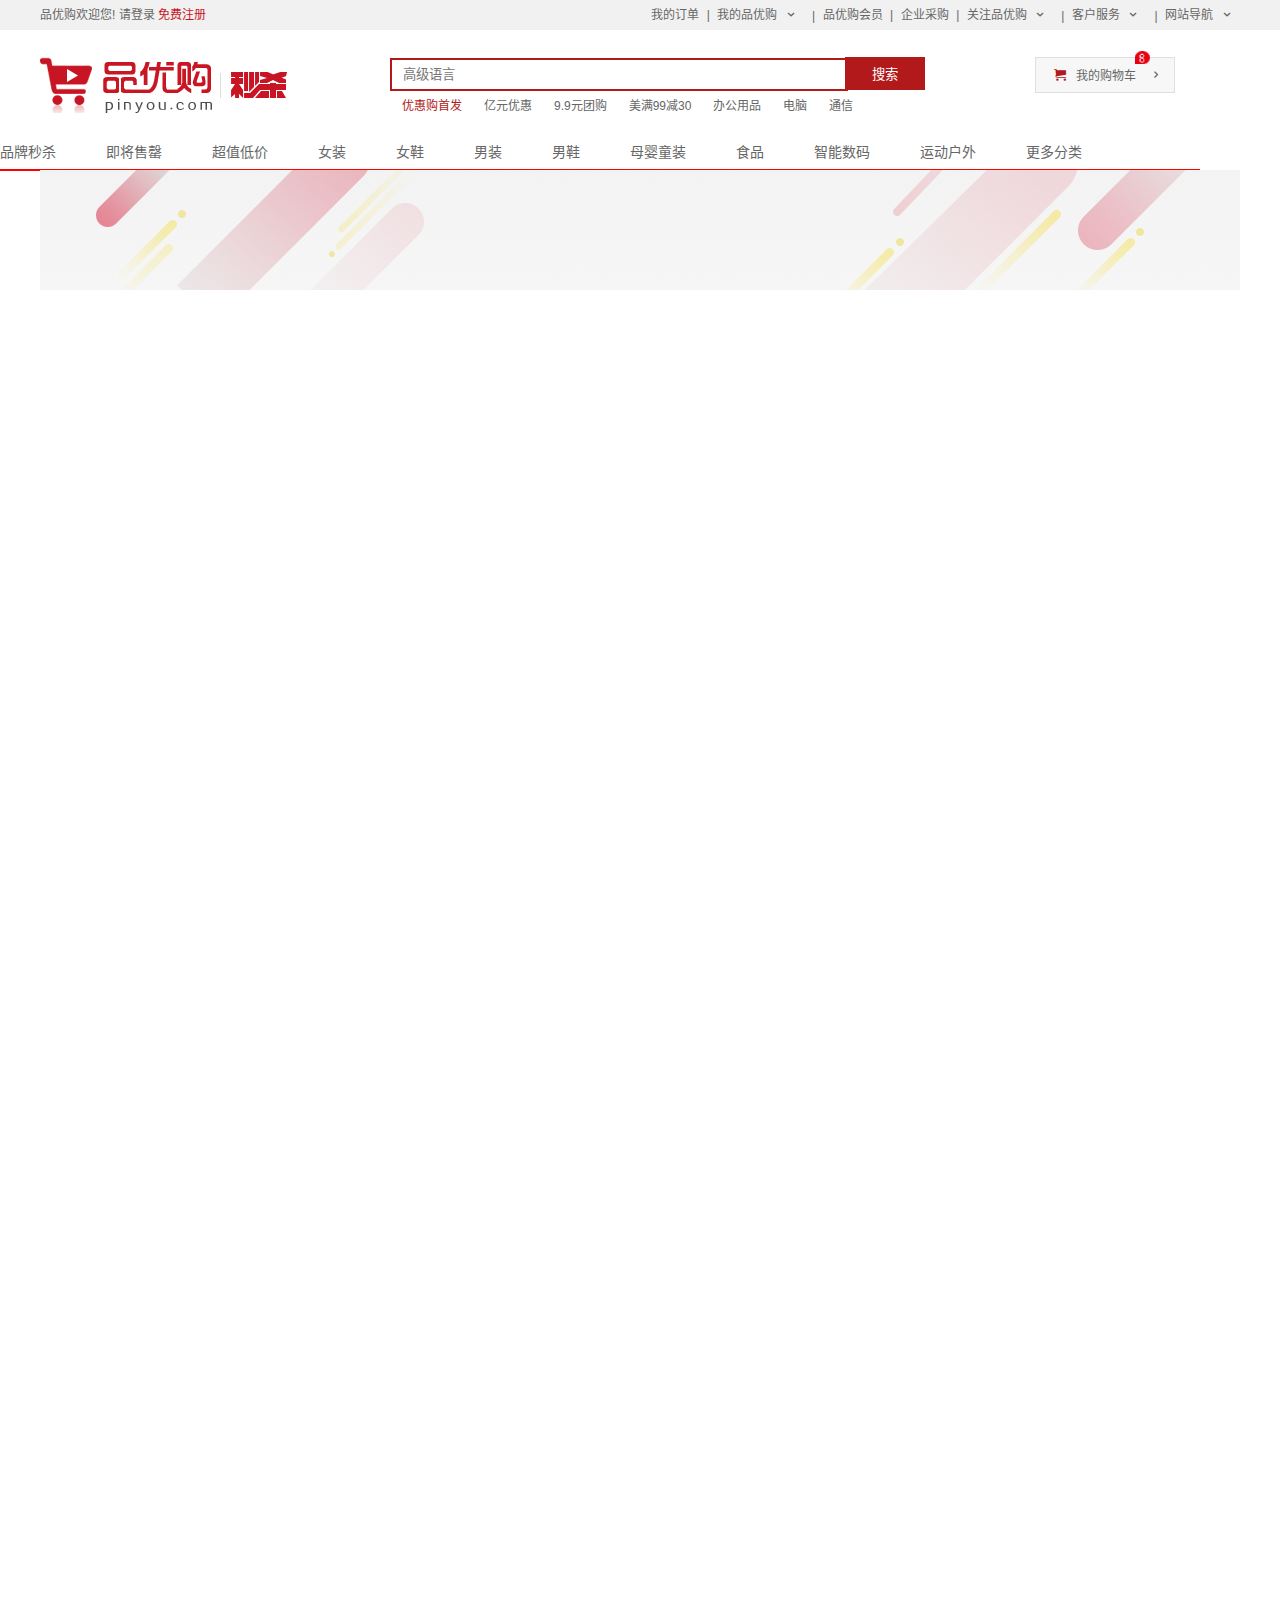
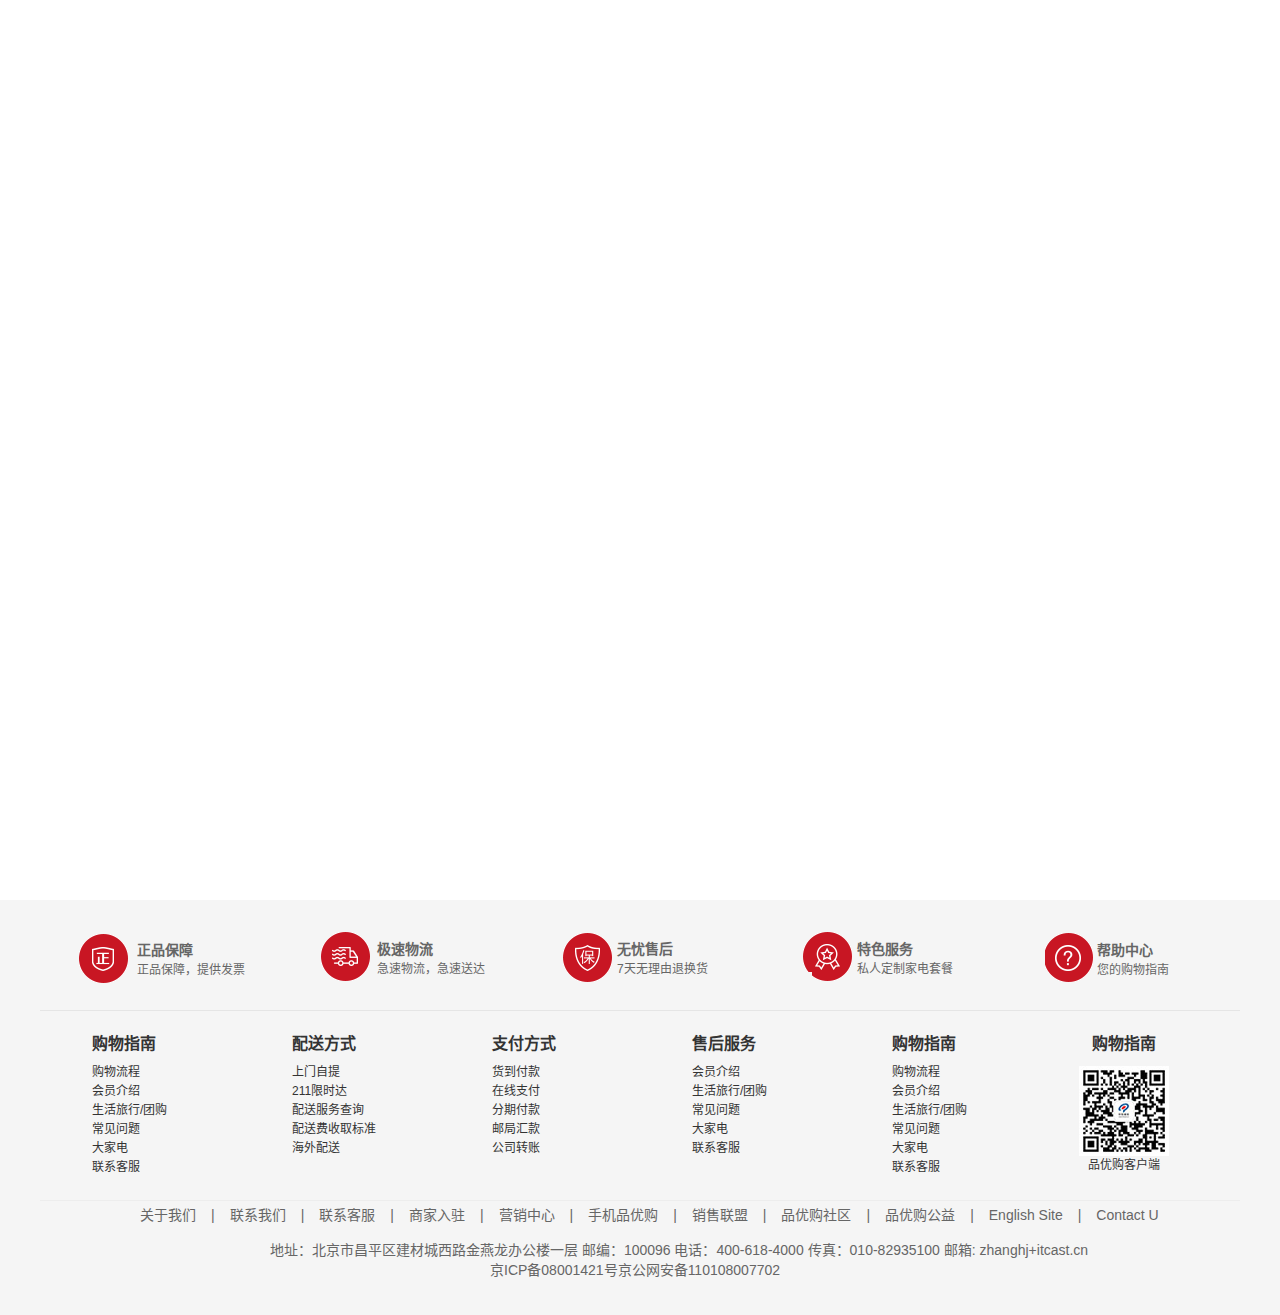
<file: miaosh.html>
<!DOCTYPE html>
<html lang="zh-CN">

<head>
    <meta charset="UTF-8">
    <meta name="viewport" content="width=device-width, initial-scale=1.0">
    <link rel="shortcut icon" href="./img/logo1.png" type="image/x-icon">
    <link rel="stylesheet" href="./css/reset.css">
    <link rel="stylesheet" href="./css/indext.css">
    <link rel="stylesheet" href="./iconfont/style.css">
    <link rel="stylesheet" href="./css/miaosha.css">
    <title>秒杀</title>
</head>

<body>
    <div class="nav-top">
        <div class="wrap">
            <div class="nav-top-left">
                <span>品优购欢迎您!</span>
                <a href="./singup.html">请登录</a>
                <a href="./login.html" class="Sign-in">免费注册</a>
            </div>
            <ul class="nav-top-right">
                <li><a href=" #">我的订单</a><span class="line">|</span></li>
                <li><a href="#">我的品优购</a><span class="icon-cheveron-down"></span><span class="line">|</span></li>
                <li><a href="#">品优购会员</a><span>|</span></li>
                <li><a href="#">企业采购</a><span>|</span></li>
                <li><a href="#">关注品优购</a><span class="icon-cheveron-down"></span><span class="line">|</span></li>
                <li><a href="#">客户服务</a><span class="icon-cheveron-down"></span><span class="line">|</span></li>
                <li><a href="#">网站导航</a><span class="icon-cheveron-down"></span></li>
            </ul>
        </div>
    </div>
    <div class="wrap">
        <div class="nav-mid">
            <a href="./index.html"><img src="./img/logo.png" alt=""></a>
            <div class="miao">
                <img src="./img/cart/miaosha.png" alt="">
            </div>

            <div class="box-search">
                <form action="/search" method="get">
                    <input type="text" name="query" placeholder="   高级语言" class="search">
                    <button type="submit">搜索</button>
                </form>
                <ul class="nav-hot">
                    <li><a href="#" class="frist">优惠购首发</a></li>
                    <li><a href="#">亿元优惠</a></li>
                    <li><a href="#">9.9元团购</a></li>
                    <li><a href="#">美满99减30</a></li>
                    <li><a href="#">办公用品</a></li>
                    <li><a href="#">电脑</a></li>
                    <li><a href="#">通信</a></li>
                </ul>
            </div>
            <a class="cart" href="./cart.html">
                <span class="icon-cart"></span>
                <span href="#">我的购物车</span>
                <span class="icon-cheveron-right"></span>
                <img src="./img/image.png" alt="">
            </a>
        </div>
    </div>
    <div class="nav">
        <div class="main-nav">
            <div class="wrap">
                <ul class="ullan">
                    <li class="big"><a href="">品牌秒杀</a></li>
                    <li class="big"><a href="">即将售罄</a></li>
                    <li class="big"><a href="">超值低价</a></li>
                    <li><a href="">女装</a></li>
                    <li><a href="" class="color-red">女鞋</a></li>
                    <li><a href="">男装</a></li>
                    <li><a href="">男鞋</a></li>
                    <li><a href="">母婴童装</a></li>
                    <li><a href="">食品</a></li>
                    <li><a href="">智能数码</a></li>
                    <li><a href="">运动户外</a></li>
                    <li><a href="">更多分类<i class="icon-down"></i></a></li>
                </ul>
            </div>
        </div>
    </div>
    <div class="wrap">
        <div class="bc">
        </div>
    </div>
    </div>
    <div class="box-end">
        <div class="wrap">
            <div class="box-nav">
                <ul>
                    <li>
                        <div class="icon1"></div>
                        <div class="text">
                            <h3>正品保障
                            </h3>
                            <p>正品保障，提供发票</p>
                        </div>
                    </li>

                    <li>
                        <div class="icon2"></div>
                        <div class="text">
                            <h3>极速物流</h3>
                            <p>急速物流，急速送达</p>
                        </div>
                    </li>
                    <li>
                        <div class="icon3"></div>
                        <div class="text">
                            <h3>无忧售后</h3>
                            <p>7天无理由退换货</p>
                        </div>
                    </li>
                    <li>
                        <div class="icon4"></div>
                        <div class="text">
                            <h3>特色服务</h3>
                            <p>私人定制家电套餐</p>
                        </div>
                    </li>
                    <li>
                        <div class="icon5"></div>
                        <div class="text">
                            <h3>帮助中心</h3>
                            <p>您的购物指南</p>
                        </div>
                    </li>
                </ul>
            </div>
            <div class="tips">
                <ul class="shoppingtips">
                    <li class="frist"><a href="#">购物指南</a></li>
                    <li><a href="#">购物流程</a></li>
                    <li><a href="#">会员介绍</a></li>
                    <li><a href="#">生活旅行/团购</a></li>
                    <li><a href="#">常见问题</a></li>
                    <li><a href="#">大家电</a></li>
                    <li><a href="#">联系客服</a></li>
                </ul>
                <ul class="peisong">
                    <li class="frist"><a href="#">配送方式</a></li>
                    <li><a href="#">上门自提</a></li>
                    <li><a href="#">211限时达</a></li>
                    <li><a href="#">配送服务查询</a></li>
                    <li><a href="#">配送费收取标准</a></li>
                    <li><a href="#">海外配送</a></li>
                </ul>
                <ul class="zhifu">
                    <li class="frist"><a href="#">支付方式</a></li>
                    <li><a href="#">货到付款</a></li>
                    <li><a href="#">在线支付</a></li>
                    <li><a href="#">分期付款</a></li>
                    <li><a href="#">邮局汇款</a></li>
                    <li><a href="#">公司转账</a></li>
                </ul>
                <ul class="shouhou">
                    <li class="frist"><a href="#">售后服务</a></li>
                    <li><a href="#">会员介绍</a></li>
                    <li><a href="#">生活旅行/团购</a></li>
                    <li><a href="#">常见问题</a></li>
                    <li><a href="#">大家电</a></li>
                    <li><a href="#">联系客服</a></li>
                </ul>
                <ul class="tesefufwu">
                    <li class="frist"><a href="#">购物指南</a></li>
                    <li><a href="#">购物流程</a></li>
                    <li><a href="#">会员介绍</a></li>
                    <li><a href="#">生活旅行/团购</a></li>
                    <li><a href="#">常见问题</a></li>
                    <li><a href="#">大家电</a></li>
                    <li><a href="#">联系客服</a></li>
                </ul>
                <ul class="help">
                    <li class="frist"><a href="#">购物指南</a></li>
                    <li class="imge">
                        <img src="./img/wx_cz.jpg" alt="">
                        <p>品优购客户端</p>
                    </li>
                </ul>
            </div>
            <ul class="about">
                <li><a href="#">关于我们</a><span>|</span></li>
                <li><a href="#">联系我们</a><span>|</span></li>
                <li><a href="#">联系客服</a><span>|</span></li>
                <li><a href="#">商家入驻</a><span>|</span></li>
                <li><a href="#">营销中心</a><span>|</span></li>
                <li><a href="#">手机品优购</a><span>|</span></li>
                <li><a href="#">销售联盟</a><span>|</span></li>
                <li><a href="#">品优购社区</a><span>|</span></li>
                <li><a href="#">品优购公益</a><span>|</span></li>
                <li><a href="#">English Site</a><span>|</span></li>
                <li><a href="#">Contact U</a></li>
            </ul>
            <p class="address">
                地址：北京市昌平区建材城西路金燕龙办公楼一层 邮编：100096 电话：400-618-4000 传真：010-82935100 邮箱: zhanghj+itcast.cn
            </p>
            <p class="icp">
                京ICP备08001421号京公网安备110108007702
            </p>
        </div>
    </div>
</body>

</html>
</file>
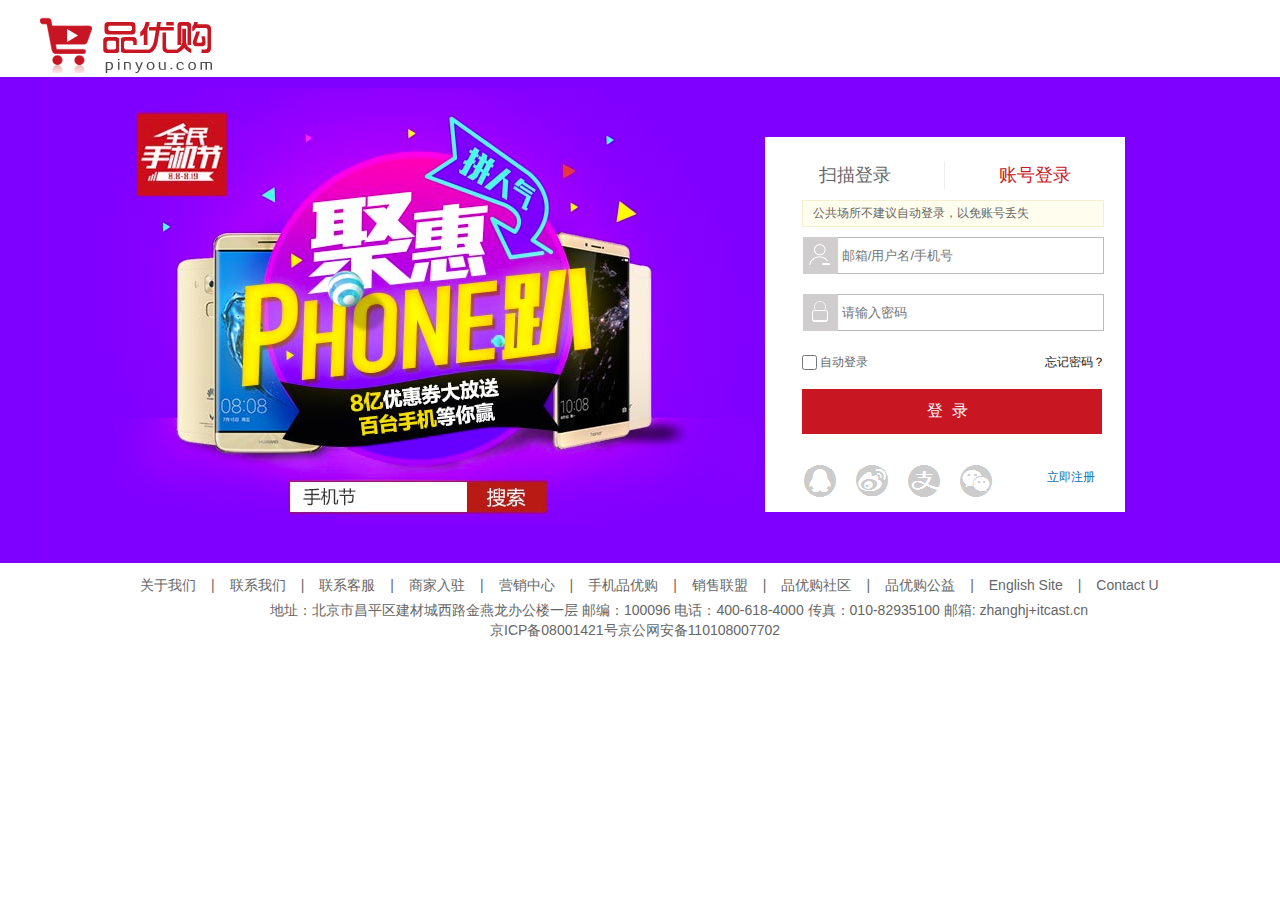
<file: singup.html>
<!DOCTYPE html>
<html lang="ch">

<head>
    <meta charset="UTF-8">
    <title>登录</title>
    <link rel="shortcut icon" href="./img/logo1.png" type="image/x-icon">
    <link rel="stylesheet" href="./css/reset.css">
    <link rel="stylesheet" href="./css/indext.css">
    <link rel="stylesheet" href="./iconfont/style.css">
    <link rel="stylesheet" href="./css/singup.css">
</head>

<body>
    <div class="wrap">
        <div class="title-singup">
            <a href="./index.html"><img src="./img/logo.png" alt=""></a>
        </div>
    </div>
    <div class="blue">
        <div class="wrap">
            <img class="bigimg" src="./img/loginbg.png" alt="">
            <div class="singup-box">
                <div class="cheice">
                    <ul class="denlu">
                        <li>扫描登录</li>
                        <li>账号登录</li>
                    </ul>
                </div>
                <div class="tip">
                    <p>公共场所不建议自动登录，以免账号丢失</p>
                </div>
                <form action="">
                    <div class="zh"></div>
                    <input type="text" name="phone" class="zhang" placeholder=" 邮箱/用户名/手机号">
                    <div class="mima"></div>
                    <input type="password" name="password" class="mi" placeholder=" 请输入密码">
                    <input type="checkbox" class="sing-checkbox">
                    <p class="zidong">自动登录</p>
                    <p class="wangji">忘记密码？</p>
                    <button>登录</button>
                </form>
                <img src="./img/regetype.png" class="imge" alt="">
                <a href="./login.html">立即注册</a>
            </div>
        </div>
    </div>
    <div class="box-end">
        <div class="wrap">
            <ul class="about">
                <li><a href="#">关于我们</a><span>|</span></li>
                <li><a href="#">联系我们</a><span>|</span></li>
                <li><a href="#">联系客服</a><span>|</span></li>
                <li><a href="#">商家入驻</a><span>|</span></li>
                <li><a href="#">营销中心</a><span>|</span></li>
                <li><a href="#">手机品优购</a><span>|</span></li>
                <li><a href="#">销售联盟</a><span>|</span></li>
                <li><a href="#">品优购社区</a><span>|</span></li>
                <li><a href="#">品优购公益</a><span>|</span></li>
                <li><a href="#">English Site</a><span>|</span></li>
                <li><a href="#">Contact U</a></li>
            </ul>
            <p class="address">
                地址：北京市昌平区建材城西路金燕龙办公楼一层 邮编：100096 电话：400-618-4000 传真：010-82935100 邮箱: zhanghj+itcast.cn
            </p>
            <p class="icp">
                京ICP备08001421号京公网安备110108007702
            </p>
        </div>
</body>

</html>
</file>
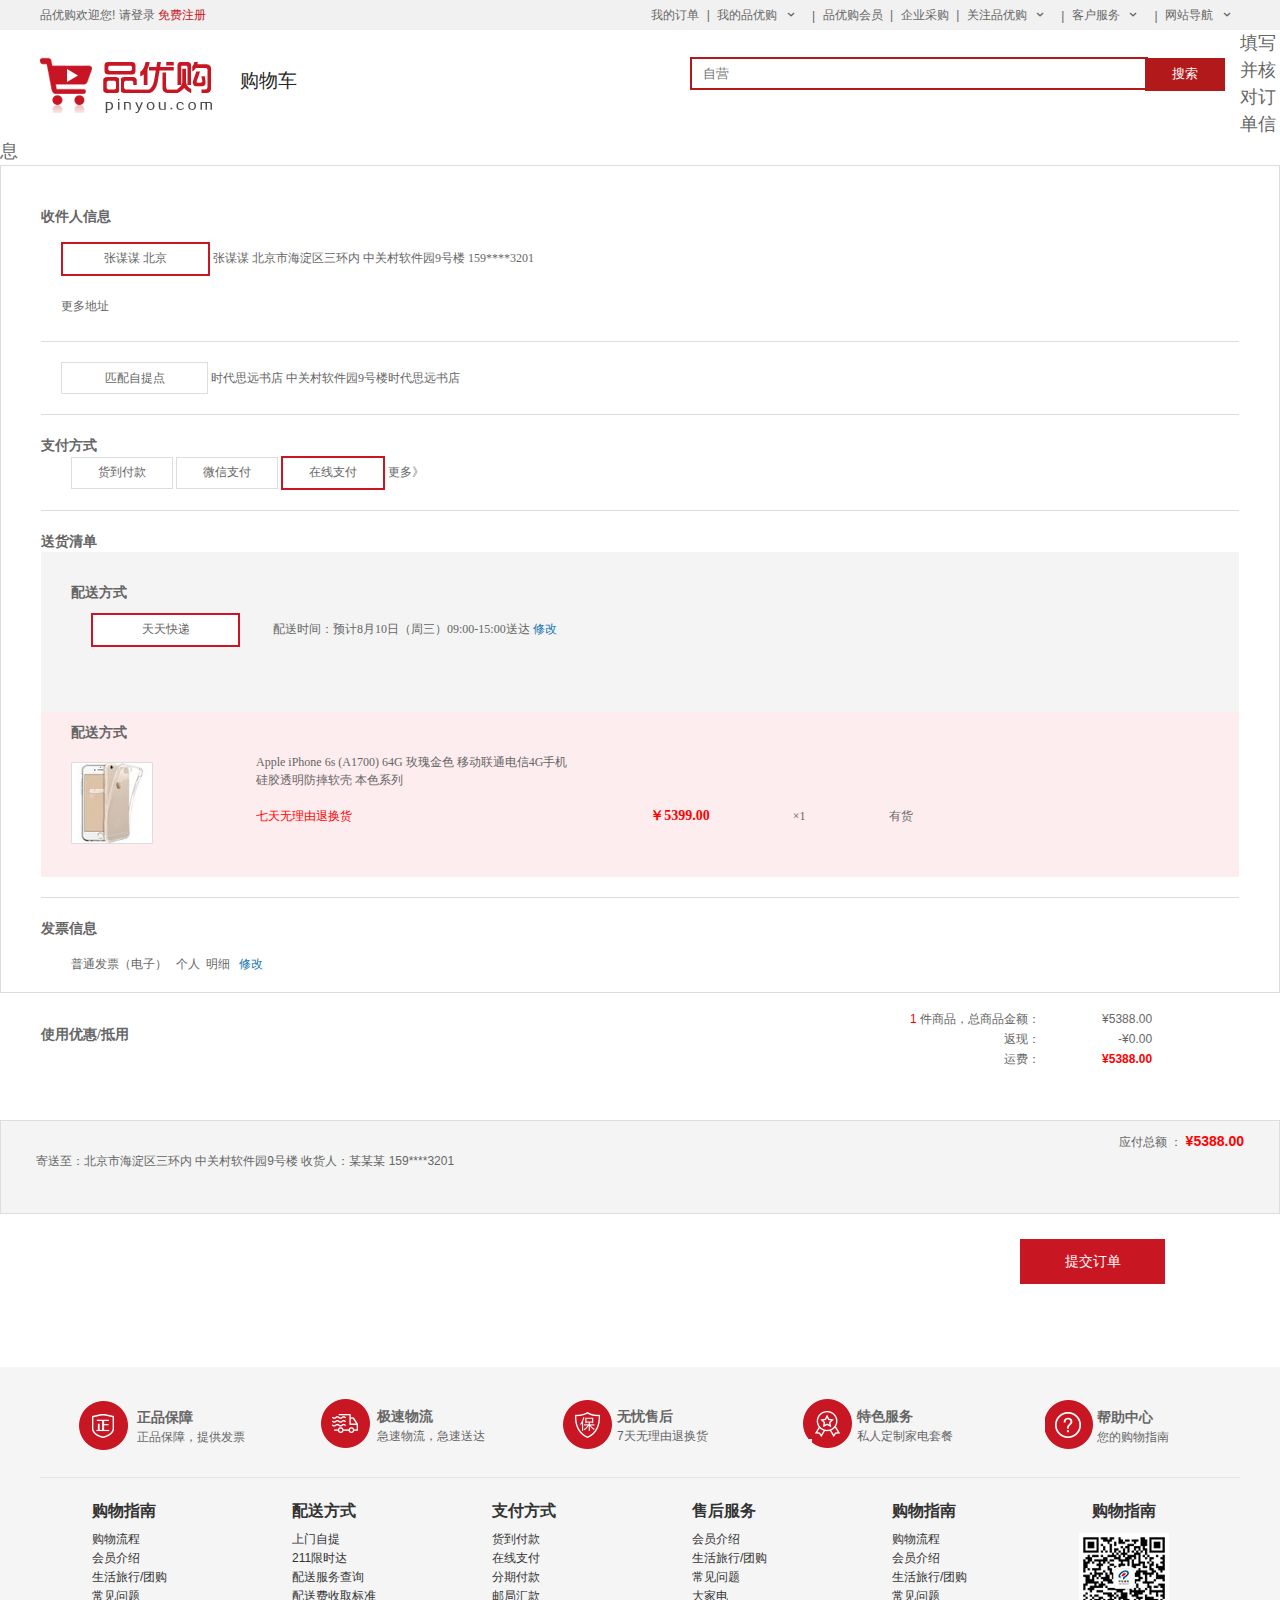
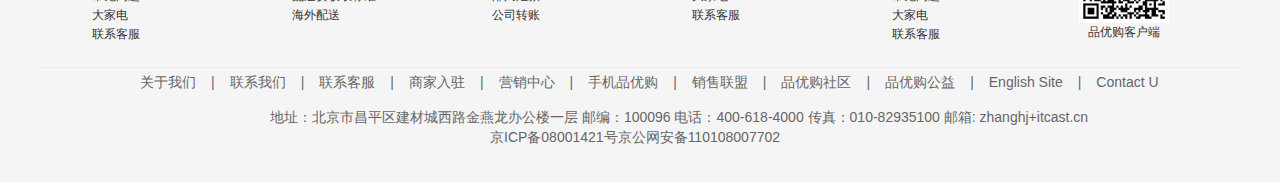
<file: sub.html>
<!DOCTYPE html>
<html lang="en">

<head>
    <meta charset="UTF-8">
    <meta name="viewport" content="width=device-width, initial-scale=1.0">
    <title>Document</title>
    <link rel="stylesheet" href="./css/indext.css">
    <link rel="shortcut icon" href="./img/logo1.png" type="image/x-icon">
    <link rel="stylesheet" href="./css/reset.css">
    <link rel="stylesheet" href="./iconfont/style.css">
    <link rel="stylesheet" href="./css/cart.css">
    <link rel="stylesheet" href="./css/sub.css">
</head>

<body>
    <div class="nav-top">
        <div class="wrap">
            <div class="nav-top-left">
                <span>品优购欢迎您!</span>
                <a href="./singup.html">请登录</a>
                <a href="./login.html" class="Sign-in">免费注册</a>
            </div>
            <ul class="nav-top-right">
                <li><a href=" #">我的订单</a><span class="line">|</span></li>
                <li><a href="#">我的品优购</a><span class="icon-cheveron-down"></span><span class="line">|</span></li>
                <li><a href="#">品优购会员</a><span>|</span></li>
                <li><a href="#">企业采购</a><span>|</span></li>
                <li><a href="#">关注品优购</a><span class="icon-cheveron-down"></span><span class="line">|</span></li>
                <li><a href="#">客户服务</a><span class="icon-cheveron-down"></span><span class="line">|</span></li>
                <li><a href="#">网站导航</a><span class="icon-cheveron-down"></span></li>
            </ul>
        </div>
    </div>

    <div class="wrap">
        <div class="nav-mid">
            <a href="./index.html"><img src="./img/logo.png" alt=""></a>
            <h3 class="title">购物车</h3>
            <div class="box-search">
                <form action="/search" method="get">
                    <input type="text" name="query" placeholder="   自营" class="search">
                    <button type="submit">搜索</button>
                </form>
            </div>
        </div>
    </div>
    <div class="sub-order w clearfix">
        <div class="od-hd">
            <h2>填写并核对订单信息</h2>
        </div>
        <div class="od-bd">
            <div class="addressee mg">
                <h3>收件人信息</h3>
                <div class="more">
                    <div class="address">
                        <div class="name redb">张谋谋 北京</div>
                        <span>张谋谋 北京市海淀区三环内 中关村软件园9号楼 159****3201</span>
                    </div>
                    <div class="mo-ad">
                        <a href="">更多地址</a><i class="icon-down"></i>
                    </div>

                </div>

            </div>
            <div class="match mg">
                <div>匹配自提点</div>
                <span>时代思远书店 中关村软件园9号楼时代思远书店 </span>
            </div>
            <div class="pay-ways mg">
                <h3>支付方式</h3>
                <ul>
                    <li>货到付款</li>
                    <li>微信支付</li>
                    <li class="redb">在线支付</li>
                    <a href="">更多》</a>
                </ul>

            </div>
            <div class="goods-list mg">
                <h3>送货清单</h3>
                <div class="gray">
                    <h3>配送方式</h3>
                    <div class="tt redb">
                        天天快递
                    </div>
                    <span>配送时间：预计8月10日（周三）09:00-15:00送达</span>
                    <a href="" class="fr blue">修改</a>
                </div>
                <div class="pink">
                    <h3>配送方式</h3>
                    <div class="img"><img src="./img/cart/apple.png" alt=""></div>
                    <div class="text">
                        <span>Apple iPhone 6s (A1700) 64G 玫瑰金色 移动联通电信4G手机<br>
                            硅胶透明防摔软壳 本色系列</span><br><br>
                        <span class="color-red">七天无理由退换货</span>
                    </div>

                    <div class="fr">
                        <span>￥5399.00</span>
                        <span>×1</span>
                        <span>有货</span>
                    </div>
                </div>
            </div>
            <div class="bill mg">
                <h3>发票信息
                </h3>
                <div><a href="">普通发票（电子）</a>&nbsp;&nbsp;
                    <a href="">个人</a>&nbsp;&nbsp;<a href="">明细</a>
                    &nbsp;&nbsp;<a href="" class="blue">修改</a>
                </div>

            </div>
            <h3><a href="">使用优惠/抵用</a><i class="icon-down"></i></h3>
        </div>
        <div class="summary-price">
            <table>
                <tr>
                    <td><em class="color-red">1</em>
                        件商品，总商品金额：</td>
                    <td>¥5388.00</td>
                </tr>
                <tr>
                    <td>返现：</td>
                    <td>-¥0.00</td>
                </tr>
                <tr>
                    <td>运费：</td>
                    <td style="font-weight: bold; color: red;">¥5388.00</td>
                </tr>
            </table>
        </div>
        <div class="last-price  clearfix">
            <div class="fr">
                <div style="text-align: right;">
                    应付总额 ： <em>¥5388.00</em>
                </div>
                <p>寄送至：北京市海淀区三环内 中关村软件园9号楼 收货人：某某某 159****3201</p>
            </div>
        </div>
        <a href="">
            <div class="add">提交订单</div>
        </a>
    </div>

    <div class="box-end">
        <div class="wrap">
            <div class="box-nav">
                <ul>
                    <li>
                        <div class="icon1"></div>
                        <div class="text">
                            <h3>正品保障
                            </h3>
                            <p>正品保障，提供发票</p>
                        </div>
                    </li>

                    <li>
                        <div class="icon2"></div>
                        <div class="text">
                            <h3>极速物流</h3>
                            <p>急速物流，急速送达</p>
                        </div>
                    </li>
                    <li>
                        <div class="icon3"></div>
                        <div class="text">
                            <h3>无忧售后</h3>
                            <p>7天无理由退换货</p>
                        </div>
                    </li>
                    <li>
                        <div class="icon4"></div>
                        <div class="text">
                            <h3>特色服务</h3>
                            <p>私人定制家电套餐</p>
                        </div>
                    </li>
                    <li>
                        <div class="icon5"></div>
                        <div class="text">
                            <h3>帮助中心</h3>
                            <p>您的购物指南</p>
                        </div>
                    </li>
                </ul>
            </div>
            <div class="tips">
                <ul class="shoppingtips">
                    <li class="frist"><a href="#">购物指南</a></li>
                    <li><a href="#">购物流程</a></li>
                    <li><a href="#">会员介绍</a></li>
                    <li><a href="#">生活旅行/团购</a></li>
                    <li><a href="#">常见问题</a></li>
                    <li><a href="#">大家电</a></li>
                    <li><a href="#">联系客服</a></li>
                </ul>
                <ul class="peisong">
                    <li class="frist"><a href="#">配送方式</a></li>
                    <li><a href="#">上门自提</a></li>
                    <li><a href="#">211限时达</a></li>
                    <li><a href="#">配送服务查询</a></li>
                    <li><a href="#">配送费收取标准</a></li>
                    <li><a href="#">海外配送</a></li>
                </ul>
                <ul class="zhifu">
                    <li class="frist"><a href="#">支付方式</a></li>
                    <li><a href="#">货到付款</a></li>
                    <li><a href="#">在线支付</a></li>
                    <li><a href="#">分期付款</a></li>
                    <li><a href="#">邮局汇款</a></li>
                    <li><a href="#">公司转账</a></li>
                </ul>
                <ul class="shouhou">
                    <li class="frist"><a href="#">售后服务</a></li>
                    <li><a href="#">会员介绍</a></li>
                    <li><a href="#">生活旅行/团购</a></li>
                    <li><a href="#">常见问题</a></li>
                    <li><a href="#">大家电</a></li>
                    <li><a href="#">联系客服</a></li>
                </ul>
                <ul class="tesefufwu">
                    <li class="frist"><a href="#">购物指南</a></li>
                    <li><a href="#">购物流程</a></li>
                    <li><a href="#">会员介绍</a></li>
                    <li><a href="#">生活旅行/团购</a></li>
                    <li><a href="#">常见问题</a></li>
                    <li><a href="#">大家电</a></li>
                    <li><a href="#">联系客服</a></li>
                </ul>
                <ul class="help">
                    <li class="frist"><a href="#">购物指南</a></li>
                    <li class="imge">
                        <img src="./img/wx_cz.jpg" alt="">
                        <p>品优购客户端</p>
                    </li>
                </ul>
            </div>
            <ul class="about">
                <li><a href="#">关于我们</a><span>|</span></li>
                <li><a href="#">联系我们</a><span>|</span></li>
                <li><a href="#">联系客服</a><span>|</span></li>
                <li><a href="#">商家入驻</a><span>|</span></li>
                <li><a href="#">营销中心</a><span>|</span></li>
                <li><a href="#">手机品优购</a><span>|</span></li>
                <li><a href="#">销售联盟</a><span>|</span></li>
                <li><a href="#">品优购社区</a><span>|</span></li>
                <li><a href="#">品优购公益</a><span>|</span></li>
                <li><a href="#">English Site</a><span>|</span></li>
                <li><a href="#">Contact U</a></li>
            </ul>
            <p class="address">
                地址：北京市昌平区建材城西路金燕龙办公楼一层 邮编：100096 电话：400-618-4000 传真：010-82935100 邮箱: zhanghj+itcast.cn
            </p>
            <p class="icp">
                京ICP备08001421号京公网安备110108007702
            </p>
        </div>
    </div>
</body>

</html>
</file>
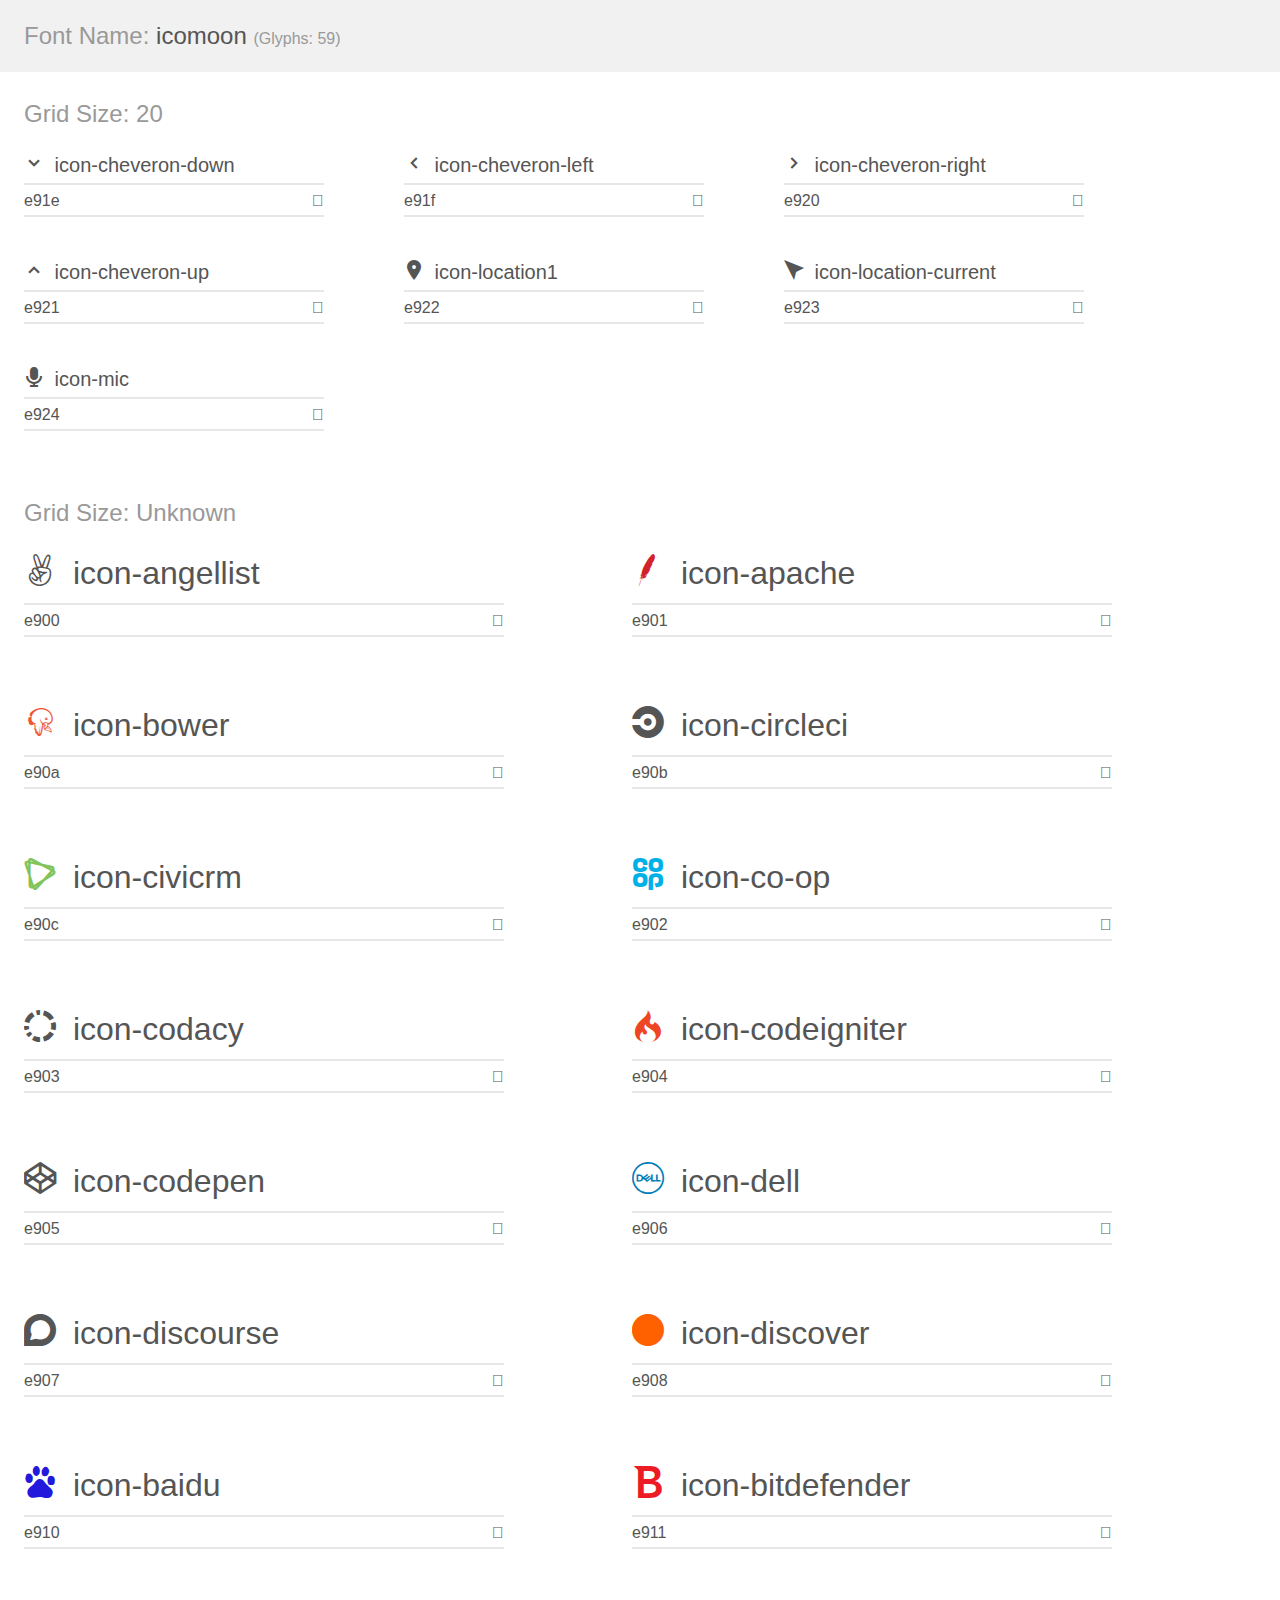
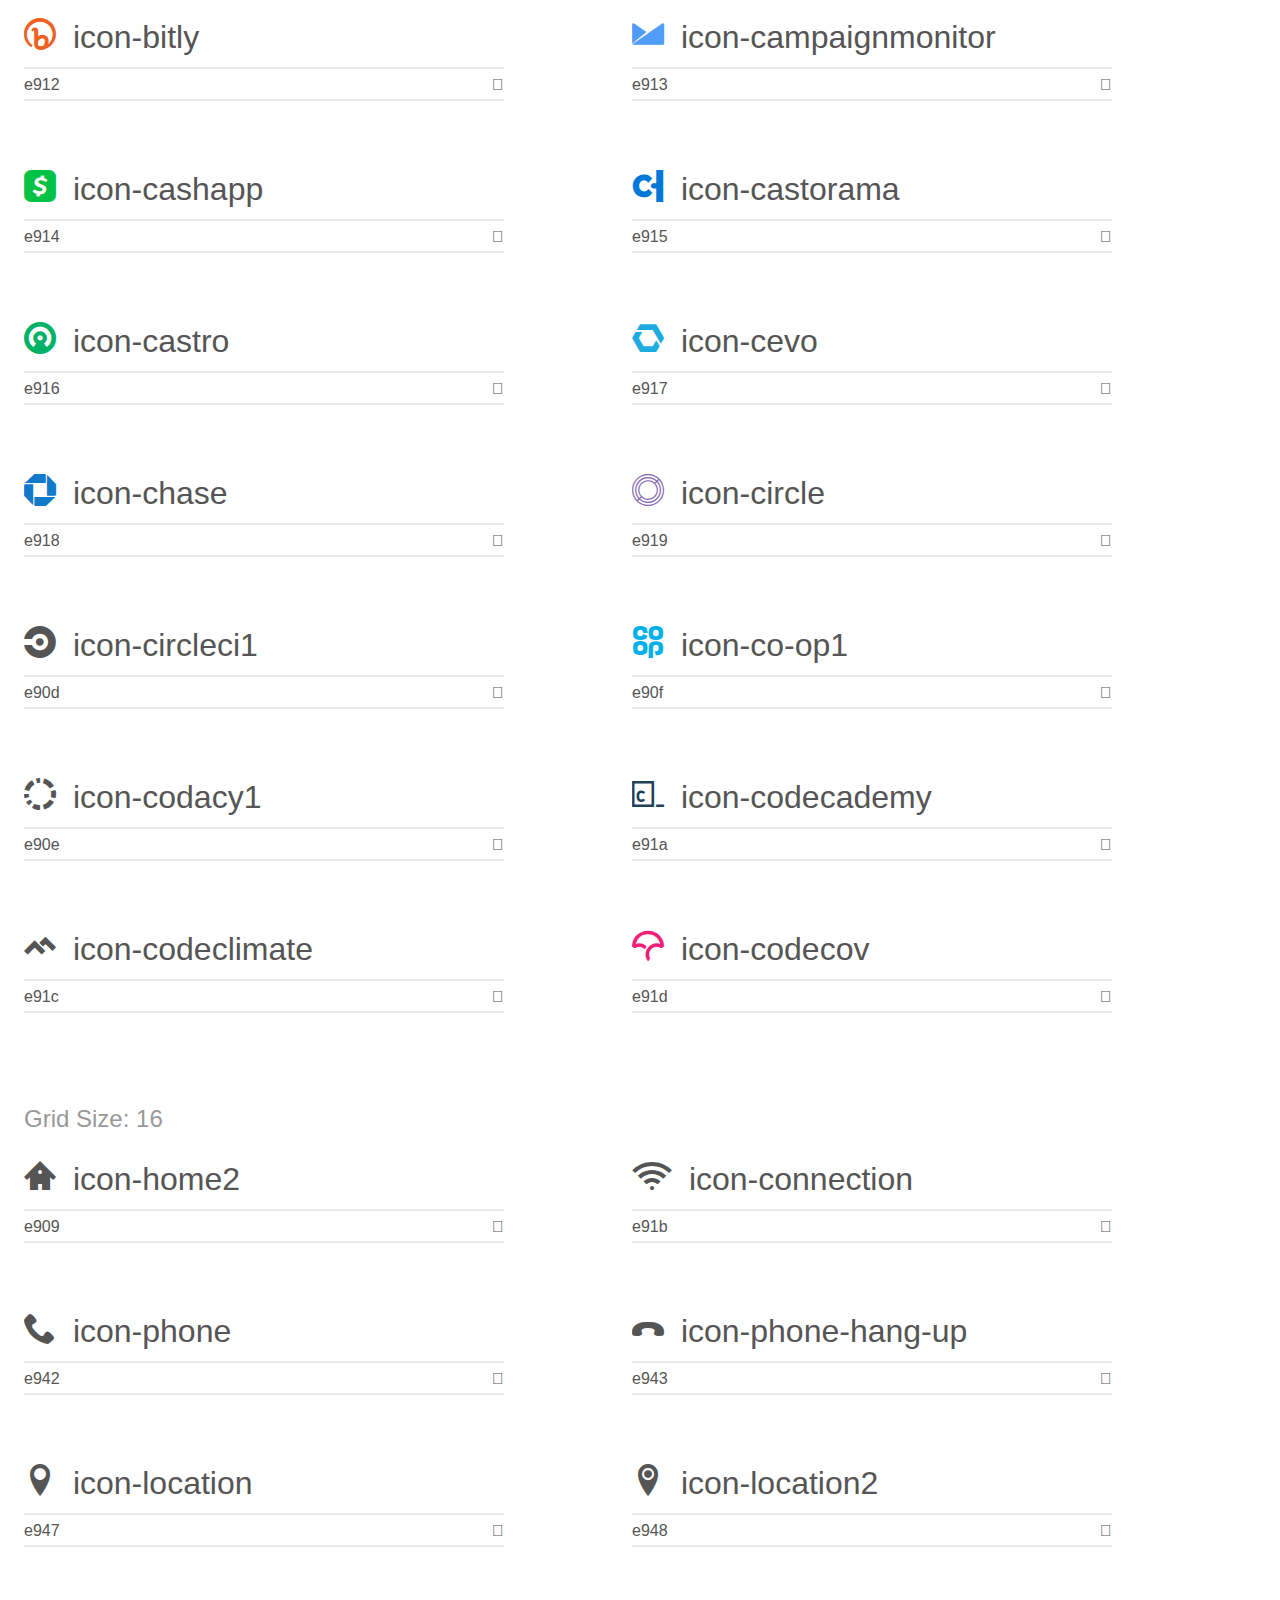
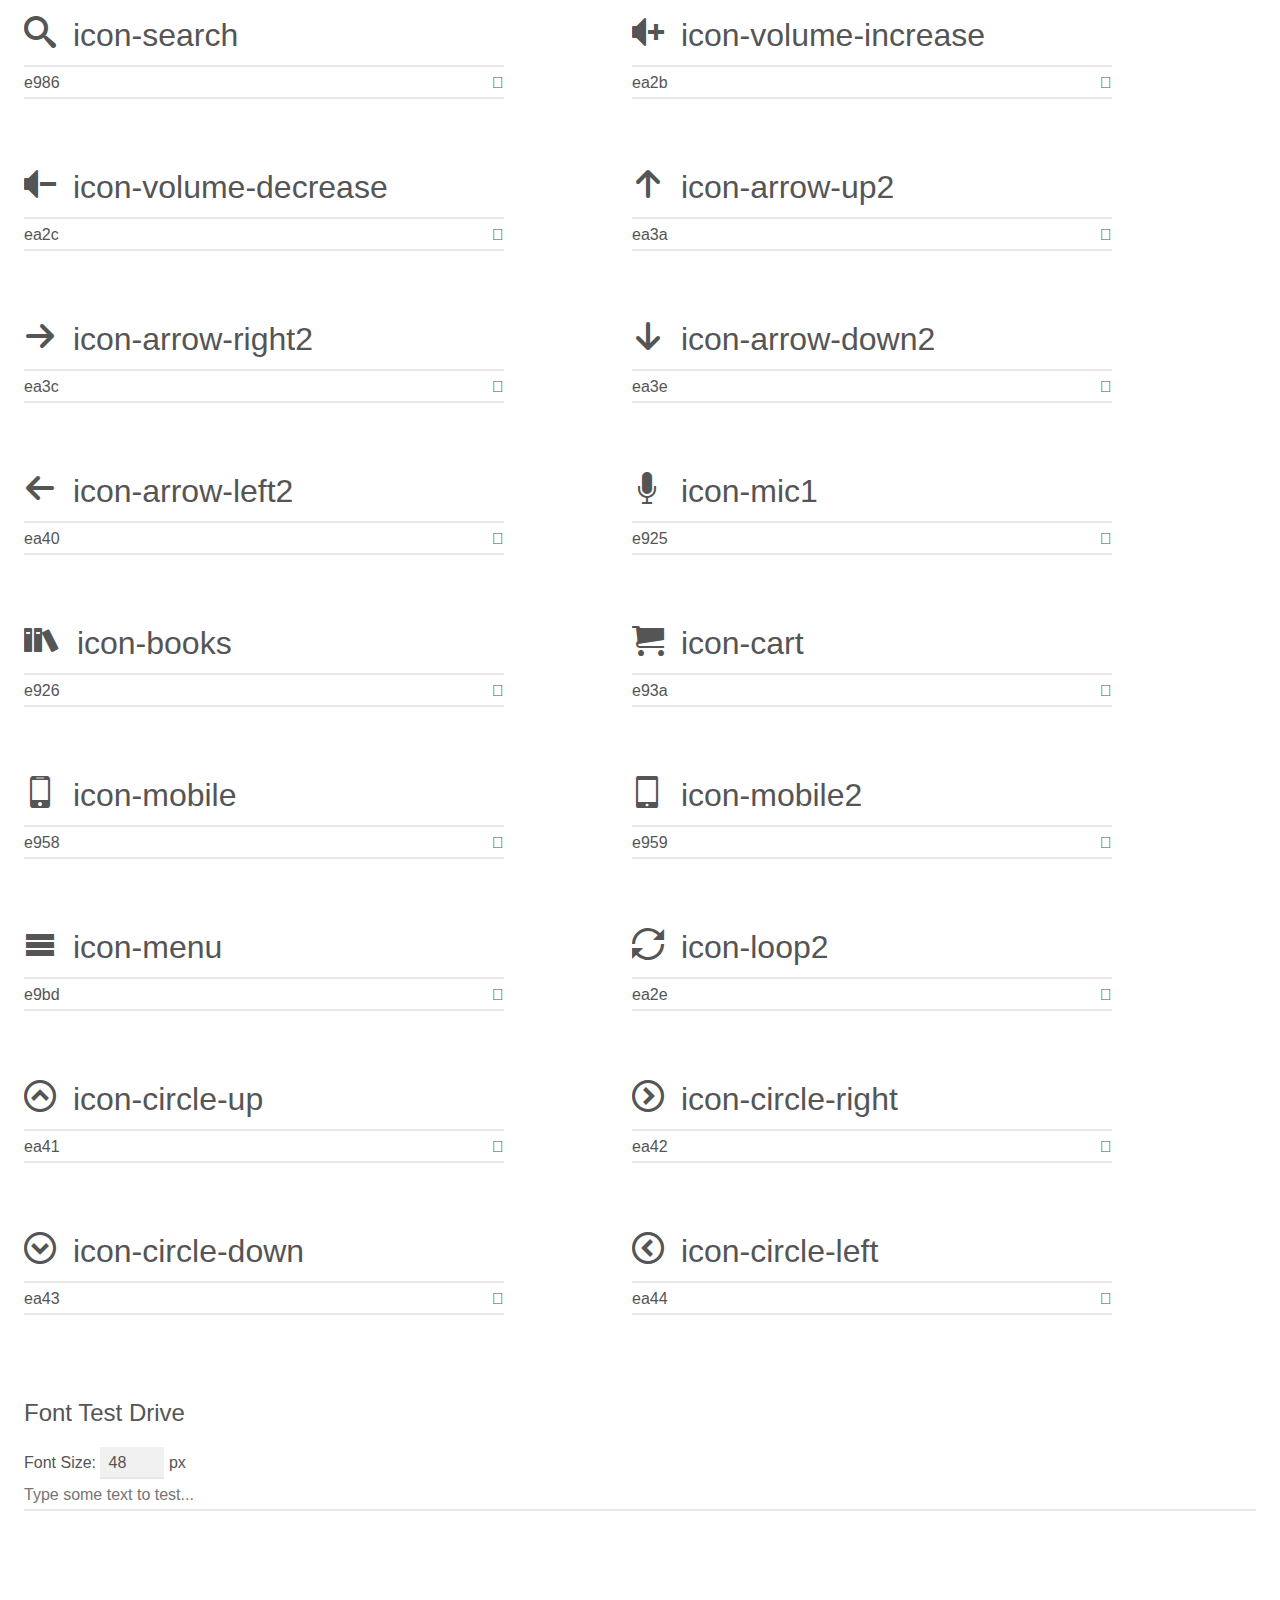
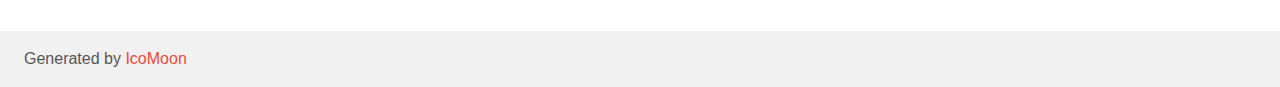
<file: iconfont/demo.html>
<!doctype html>
<html>
<head>
    <meta charset="utf-8">
    <title>IcoMoon Demo</title>
    <meta name="description" content="An Icon Font Generated By IcoMoon.io">
    <meta name="viewport" content="width=device-width, initial-scale=1">
    <link rel="stylesheet" href="demo-files/demo.css">
    <link rel="stylesheet" href="style.css"></head>
<body>
    <div class="bgc1 clearfix">
        <h1 class="mhmm mvm"><span class="fgc1">Font Name:</span> icomoon <small class="fgc1">(Glyphs:&nbsp;59)</small></h1>
    </div>
    <div class="clearfix mhl ptl">
        <h1 class="mvm mtn fgc1">Grid Size: 20</h1>
        <div class="glyph fs1">
            <div class="clearfix bshadow0 pbs">
                <span class="icon-cheveron-down"></span>
                <span class="mls"> icon-cheveron-down</span>
            </div>
            <fieldset class="fs0 size1of1 clearfix hidden-false">
                <input type="text" readonly value="e91e" class="unit size1of2" />
                <input type="text" maxlength="1" readonly value="&#xe91e;" class="unitRight size1of2 talign-right" />
            </fieldset>
            <div class="fs0 bshadow0 clearfix hidden-true">
                <span class="unit pvs fgc1">liga: </span>
                <input type="text" readonly value="" class="liga unitRight" />
            </div>
        </div>
        <div class="glyph fs1">
            <div class="clearfix bshadow0 pbs">
                <span class="icon-cheveron-left"></span>
                <span class="mls"> icon-cheveron-left</span>
            </div>
            <fieldset class="fs0 size1of1 clearfix hidden-false">
                <input type="text" readonly value="e91f" class="unit size1of2" />
                <input type="text" maxlength="1" readonly value="&#xe91f;" class="unitRight size1of2 talign-right" />
            </fieldset>
            <div class="fs0 bshadow0 clearfix hidden-true">
                <span class="unit pvs fgc1">liga: </span>
                <input type="text" readonly value="" class="liga unitRight" />
            </div>
        </div>
        <div class="glyph fs1">
            <div class="clearfix bshadow0 pbs">
                <span class="icon-cheveron-right"></span>
                <span class="mls"> icon-cheveron-right</span>
            </div>
            <fieldset class="fs0 size1of1 clearfix hidden-false">
                <input type="text" readonly value="e920" class="unit size1of2" />
                <input type="text" maxlength="1" readonly value="&#xe920;" class="unitRight size1of2 talign-right" />
            </fieldset>
            <div class="fs0 bshadow0 clearfix hidden-true">
                <span class="unit pvs fgc1">liga: </span>
                <input type="text" readonly value="" class="liga unitRight" />
            </div>
        </div>
        <div class="glyph fs1">
            <div class="clearfix bshadow0 pbs">
                <span class="icon-cheveron-up"></span>
                <span class="mls"> icon-cheveron-up</span>
            </div>
            <fieldset class="fs0 size1of1 clearfix hidden-false">
                <input type="text" readonly value="e921" class="unit size1of2" />
                <input type="text" maxlength="1" readonly value="&#xe921;" class="unitRight size1of2 talign-right" />
            </fieldset>
            <div class="fs0 bshadow0 clearfix hidden-true">
                <span class="unit pvs fgc1">liga: </span>
                <input type="text" readonly value="" class="liga unitRight" />
            </div>
        </div>
        <div class="glyph fs1">
            <div class="clearfix bshadow0 pbs">
                <span class="icon-location1"></span>
                <span class="mls"> icon-location1</span>
            </div>
            <fieldset class="fs0 size1of1 clearfix hidden-false">
                <input type="text" readonly value="e922" class="unit size1of2" />
                <input type="text" maxlength="1" readonly value="&#xe922;" class="unitRight size1of2 talign-right" />
            </fieldset>
            <div class="fs0 bshadow0 clearfix hidden-true">
                <span class="unit pvs fgc1">liga: </span>
                <input type="text" readonly value="" class="liga unitRight" />
            </div>
        </div>
        <div class="glyph fs1">
            <div class="clearfix bshadow0 pbs">
                <span class="icon-location-current"></span>
                <span class="mls"> icon-location-current</span>
            </div>
            <fieldset class="fs0 size1of1 clearfix hidden-false">
                <input type="text" readonly value="e923" class="unit size1of2" />
                <input type="text" maxlength="1" readonly value="&#xe923;" class="unitRight size1of2 talign-right" />
            </fieldset>
            <div class="fs0 bshadow0 clearfix hidden-true">
                <span class="unit pvs fgc1">liga: </span>
                <input type="text" readonly value="" class="liga unitRight" />
            </div>
        </div>
        <div class="glyph fs1">
            <div class="clearfix bshadow0 pbs">
                <span class="icon-mic"></span>
                <span class="mls"> icon-mic</span>
            </div>
            <fieldset class="fs0 size1of1 clearfix hidden-false">
                <input type="text" readonly value="e924" class="unit size1of2" />
                <input type="text" maxlength="1" readonly value="&#xe924;" class="unitRight size1of2 talign-right" />
            </fieldset>
            <div class="fs0 bshadow0 clearfix hidden-true">
                <span class="unit pvs fgc1">liga: </span>
                <input type="text" readonly value="" class="liga unitRight" />
            </div>
        </div>
    </div>
    <div class="clearfix mhl ptl">
        <h1 class="mvm mtn fgc1">Grid Size: Unknown</h1>
        <div class="glyph fs2">
            <div class="clearfix bshadow0 pbs">
                <span class="icon-angellist"></span>
                <span class="mls"> icon-angellist</span>
            </div>
            <fieldset class="fs0 size1of1 clearfix hidden-false">
                <input type="text" readonly value="e900" class="unit size1of2" />
                <input type="text" maxlength="1" readonly value="&#xe900;" class="unitRight size1of2 talign-right" />
            </fieldset>
            <div class="fs0 bshadow0 clearfix hidden-true">
                <span class="unit pvs fgc1">liga: </span>
                <input type="text" readonly value="" class="liga unitRight" />
            </div>
        </div>
        <div class="glyph fs2">
            <div class="clearfix bshadow0 pbs">
                <span class="icon-apache"></span>
                <span class="mls"> icon-apache</span>
            </div>
            <fieldset class="fs0 size1of1 clearfix hidden-false">
                <input type="text" readonly value="e901" class="unit size1of2" />
                <input type="text" maxlength="1" readonly value="&#xe901;" class="unitRight size1of2 talign-right" />
            </fieldset>
            <div class="fs0 bshadow0 clearfix hidden-true">
                <span class="unit pvs fgc1">liga: </span>
                <input type="text" readonly value="" class="liga unitRight" />
            </div>
        </div>
        <div class="glyph fs2">
            <div class="clearfix bshadow0 pbs">
                <span class="icon-bower"></span>
                <span class="mls"> icon-bower</span>
            </div>
            <fieldset class="fs0 size1of1 clearfix hidden-false">
                <input type="text" readonly value="e90a" class="unit size1of2" />
                <input type="text" maxlength="1" readonly value="&#xe90a;" class="unitRight size1of2 talign-right" />
            </fieldset>
            <div class="fs0 bshadow0 clearfix hidden-true">
                <span class="unit pvs fgc1">liga: </span>
                <input type="text" readonly value="" class="liga unitRight" />
            </div>
        </div>
        <div class="glyph fs2">
            <div class="clearfix bshadow0 pbs">
                <span class="icon-circleci"></span>
                <span class="mls"> icon-circleci</span>
            </div>
            <fieldset class="fs0 size1of1 clearfix hidden-false">
                <input type="text" readonly value="e90b" class="unit size1of2" />
                <input type="text" maxlength="1" readonly value="&#xe90b;" class="unitRight size1of2 talign-right" />
            </fieldset>
            <div class="fs0 bshadow0 clearfix hidden-true">
                <span class="unit pvs fgc1">liga: </span>
                <input type="text" readonly value="" class="liga unitRight" />
            </div>
        </div>
        <div class="glyph fs2">
            <div class="clearfix bshadow0 pbs">
                <span class="icon-civicrm"></span>
                <span class="mls"> icon-civicrm</span>
            </div>
            <fieldset class="fs0 size1of1 clearfix hidden-false">
                <input type="text" readonly value="e90c" class="unit size1of2" />
                <input type="text" maxlength="1" readonly value="&#xe90c;" class="unitRight size1of2 talign-right" />
            </fieldset>
            <div class="fs0 bshadow0 clearfix hidden-true">
                <span class="unit pvs fgc1">liga: </span>
                <input type="text" readonly value="" class="liga unitRight" />
            </div>
        </div>
        <div class="glyph fs2">
            <div class="clearfix bshadow0 pbs">
                <span class="icon-co-op"></span>
                <span class="mls"> icon-co-op</span>
            </div>
            <fieldset class="fs0 size1of1 clearfix hidden-false">
                <input type="text" readonly value="e902" class="unit size1of2" />
                <input type="text" maxlength="1" readonly value="&#xe902;" class="unitRight size1of2 talign-right" />
            </fieldset>
            <div class="fs0 bshadow0 clearfix hidden-true">
                <span class="unit pvs fgc1">liga: </span>
                <input type="text" readonly value="" class="liga unitRight" />
            </div>
        </div>
        <div class="glyph fs2">
            <div class="clearfix bshadow0 pbs">
                <span class="icon-codacy"></span>
                <span class="mls"> icon-codacy</span>
            </div>
            <fieldset class="fs0 size1of1 clearfix hidden-false">
                <input type="text" readonly value="e903" class="unit size1of2" />
                <input type="text" maxlength="1" readonly value="&#xe903;" class="unitRight size1of2 talign-right" />
            </fieldset>
            <div class="fs0 bshadow0 clearfix hidden-true">
                <span class="unit pvs fgc1">liga: </span>
                <input type="text" readonly value="" class="liga unitRight" />
            </div>
        </div>
        <div class="glyph fs2">
            <div class="clearfix bshadow0 pbs">
                <span class="icon-codeigniter"></span>
                <span class="mls"> icon-codeigniter</span>
            </div>
            <fieldset class="fs0 size1of1 clearfix hidden-false">
                <input type="text" readonly value="e904" class="unit size1of2" />
                <input type="text" maxlength="1" readonly value="&#xe904;" class="unitRight size1of2 talign-right" />
            </fieldset>
            <div class="fs0 bshadow0 clearfix hidden-true">
                <span class="unit pvs fgc1">liga: </span>
                <input type="text" readonly value="" class="liga unitRight" />
            </div>
        </div>
        <div class="glyph fs2">
            <div class="clearfix bshadow0 pbs">
                <span class="icon-codepen"></span>
                <span class="mls"> icon-codepen</span>
            </div>
            <fieldset class="fs0 size1of1 clearfix hidden-false">
                <input type="text" readonly value="e905" class="unit size1of2" />
                <input type="text" maxlength="1" readonly value="&#xe905;" class="unitRight size1of2 talign-right" />
            </fieldset>
            <div class="fs0 bshadow0 clearfix hidden-true">
                <span class="unit pvs fgc1">liga: </span>
                <input type="text" readonly value="" class="liga unitRight" />
            </div>
        </div>
        <div class="glyph fs2">
            <div class="clearfix bshadow0 pbs">
                <span class="icon-dell"></span>
                <span class="mls"> icon-dell</span>
            </div>
            <fieldset class="fs0 size1of1 clearfix hidden-false">
                <input type="text" readonly value="e906" class="unit size1of2" />
                <input type="text" maxlength="1" readonly value="&#xe906;" class="unitRight size1of2 talign-right" />
            </fieldset>
            <div class="fs0 bshadow0 clearfix hidden-true">
                <span class="unit pvs fgc1">liga: </span>
                <input type="text" readonly value="" class="liga unitRight" />
            </div>
        </div>
        <div class="glyph fs2">
            <div class="clearfix bshadow0 pbs">
                <span class="icon-discourse"></span>
                <span class="mls"> icon-discourse</span>
            </div>
            <fieldset class="fs0 size1of1 clearfix hidden-false">
                <input type="text" readonly value="e907" class="unit size1of2" />
                <input type="text" maxlength="1" readonly value="&#xe907;" class="unitRight size1of2 talign-right" />
            </fieldset>
            <div class="fs0 bshadow0 clearfix hidden-true">
                <span class="unit pvs fgc1">liga: </span>
                <input type="text" readonly value="" class="liga unitRight" />
            </div>
        </div>
        <div class="glyph fs2">
            <div class="clearfix bshadow0 pbs">
                <span class="icon-discover"></span>
                <span class="mls"> icon-discover</span>
            </div>
            <fieldset class="fs0 size1of1 clearfix hidden-false">
                <input type="text" readonly value="e908" class="unit size1of2" />
                <input type="text" maxlength="1" readonly value="&#xe908;" class="unitRight size1of2 talign-right" />
            </fieldset>
            <div class="fs0 bshadow0 clearfix hidden-true">
                <span class="unit pvs fgc1">liga: </span>
                <input type="text" readonly value="" class="liga unitRight" />
            </div>
        </div>
        <div class="glyph fs2">
            <div class="clearfix bshadow0 pbs">
                <span class="icon-baidu"></span>
                <span class="mls"> icon-baidu</span>
            </div>
            <fieldset class="fs0 size1of1 clearfix hidden-false">
                <input type="text" readonly value="e910" class="unit size1of2" />
                <input type="text" maxlength="1" readonly value="&#xe910;" class="unitRight size1of2 talign-right" />
            </fieldset>
            <div class="fs0 bshadow0 clearfix hidden-true">
                <span class="unit pvs fgc1">liga: </span>
                <input type="text" readonly value="" class="liga unitRight" />
            </div>
        </div>
        <div class="glyph fs2">
            <div class="clearfix bshadow0 pbs">
                <span class="icon-bitdefender"></span>
                <span class="mls"> icon-bitdefender</span>
            </div>
            <fieldset class="fs0 size1of1 clearfix hidden-false">
                <input type="text" readonly value="e911" class="unit size1of2" />
                <input type="text" maxlength="1" readonly value="&#xe911;" class="unitRight size1of2 talign-right" />
            </fieldset>
            <div class="fs0 bshadow0 clearfix hidden-true">
                <span class="unit pvs fgc1">liga: </span>
                <input type="text" readonly value="" class="liga unitRight" />
            </div>
        </div>
        <div class="glyph fs2">
            <div class="clearfix bshadow0 pbs">
                <span class="icon-bitly"></span>
                <span class="mls"> icon-bitly</span>
            </div>
            <fieldset class="fs0 size1of1 clearfix hidden-false">
                <input type="text" readonly value="e912" class="unit size1of2" />
                <input type="text" maxlength="1" readonly value="&#xe912;" class="unitRight size1of2 talign-right" />
            </fieldset>
            <div class="fs0 bshadow0 clearfix hidden-true">
                <span class="unit pvs fgc1">liga: </span>
                <input type="text" readonly value="" class="liga unitRight" />
            </div>
        </div>
        <div class="glyph fs2">
            <div class="clearfix bshadow0 pbs">
                <span class="icon-campaignmonitor"></span>
                <span class="mls"> icon-campaignmonitor</span>
            </div>
            <fieldset class="fs0 size1of1 clearfix hidden-false">
                <input type="text" readonly value="e913" class="unit size1of2" />
                <input type="text" maxlength="1" readonly value="&#xe913;" class="unitRight size1of2 talign-right" />
            </fieldset>
            <div class="fs0 bshadow0 clearfix hidden-true">
                <span class="unit pvs fgc1">liga: </span>
                <input type="text" readonly value="" class="liga unitRight" />
            </div>
        </div>
        <div class="glyph fs2">
            <div class="clearfix bshadow0 pbs">
                <span class="icon-cashapp"></span>
                <span class="mls"> icon-cashapp</span>
            </div>
            <fieldset class="fs0 size1of1 clearfix hidden-false">
                <input type="text" readonly value="e914" class="unit size1of2" />
                <input type="text" maxlength="1" readonly value="&#xe914;" class="unitRight size1of2 talign-right" />
            </fieldset>
            <div class="fs0 bshadow0 clearfix hidden-true">
                <span class="unit pvs fgc1">liga: </span>
                <input type="text" readonly value="" class="liga unitRight" />
            </div>
        </div>
        <div class="glyph fs2">
            <div class="clearfix bshadow0 pbs">
                <span class="icon-castorama"></span>
                <span class="mls"> icon-castorama</span>
            </div>
            <fieldset class="fs0 size1of1 clearfix hidden-false">
                <input type="text" readonly value="e915" class="unit size1of2" />
                <input type="text" maxlength="1" readonly value="&#xe915;" class="unitRight size1of2 talign-right" />
            </fieldset>
            <div class="fs0 bshadow0 clearfix hidden-true">
                <span class="unit pvs fgc1">liga: </span>
                <input type="text" readonly value="" class="liga unitRight" />
            </div>
        </div>
        <div class="glyph fs2">
            <div class="clearfix bshadow0 pbs">
                <span class="icon-castro"></span>
                <span class="mls"> icon-castro</span>
            </div>
            <fieldset class="fs0 size1of1 clearfix hidden-false">
                <input type="text" readonly value="e916" class="unit size1of2" />
                <input type="text" maxlength="1" readonly value="&#xe916;" class="unitRight size1of2 talign-right" />
            </fieldset>
            <div class="fs0 bshadow0 clearfix hidden-true">
                <span class="unit pvs fgc1">liga: </span>
                <input type="text" readonly value="" class="liga unitRight" />
            </div>
        </div>
        <div class="glyph fs2">
            <div class="clearfix bshadow0 pbs">
                <span class="icon-cevo"></span>
                <span class="mls"> icon-cevo</span>
            </div>
            <fieldset class="fs0 size1of1 clearfix hidden-false">
                <input type="text" readonly value="e917" class="unit size1of2" />
                <input type="text" maxlength="1" readonly value="&#xe917;" class="unitRight size1of2 talign-right" />
            </fieldset>
            <div class="fs0 bshadow0 clearfix hidden-true">
                <span class="unit pvs fgc1">liga: </span>
                <input type="text" readonly value="" class="liga unitRight" />
            </div>
        </div>
        <div class="glyph fs2">
            <div class="clearfix bshadow0 pbs">
                <span class="icon-chase"></span>
                <span class="mls"> icon-chase</span>
            </div>
            <fieldset class="fs0 size1of1 clearfix hidden-false">
                <input type="text" readonly value="e918" class="unit size1of2" />
                <input type="text" maxlength="1" readonly value="&#xe918;" class="unitRight size1of2 talign-right" />
            </fieldset>
            <div class="fs0 bshadow0 clearfix hidden-true">
                <span class="unit pvs fgc1">liga: </span>
                <input type="text" readonly value="" class="liga unitRight" />
            </div>
        </div>
        <div class="glyph fs2">
            <div class="clearfix bshadow0 pbs">
                <span class="icon-circle"></span>
                <span class="mls"> icon-circle</span>
            </div>
            <fieldset class="fs0 size1of1 clearfix hidden-false">
                <input type="text" readonly value="e919" class="unit size1of2" />
                <input type="text" maxlength="1" readonly value="&#xe919;" class="unitRight size1of2 talign-right" />
            </fieldset>
            <div class="fs0 bshadow0 clearfix hidden-true">
                <span class="unit pvs fgc1">liga: </span>
                <input type="text" readonly value="" class="liga unitRight" />
            </div>
        </div>
        <div class="glyph fs2">
            <div class="clearfix bshadow0 pbs">
                <span class="icon-circleci1"></span>
                <span class="mls"> icon-circleci1</span>
            </div>
            <fieldset class="fs0 size1of1 clearfix hidden-false">
                <input type="text" readonly value="e90d" class="unit size1of2" />
                <input type="text" maxlength="1" readonly value="&#xe90d;" class="unitRight size1of2 talign-right" />
            </fieldset>
            <div class="fs0 bshadow0 clearfix hidden-true">
                <span class="unit pvs fgc1">liga: </span>
                <input type="text" readonly value="" class="liga unitRight" />
            </div>
        </div>
        <div class="glyph fs2">
            <div class="clearfix bshadow0 pbs">
                <span class="icon-co-op1"></span>
                <span class="mls"> icon-co-op1</span>
            </div>
            <fieldset class="fs0 size1of1 clearfix hidden-false">
                <input type="text" readonly value="e90f" class="unit size1of2" />
                <input type="text" maxlength="1" readonly value="&#xe90f;" class="unitRight size1of2 talign-right" />
            </fieldset>
            <div class="fs0 bshadow0 clearfix hidden-true">
                <span class="unit pvs fgc1">liga: </span>
                <input type="text" readonly value="" class="liga unitRight" />
            </div>
        </div>
        <div class="glyph fs2">
            <div class="clearfix bshadow0 pbs">
                <span class="icon-codacy1"></span>
                <span class="mls"> icon-codacy1</span>
            </div>
            <fieldset class="fs0 size1of1 clearfix hidden-false">
                <input type="text" readonly value="e90e" class="unit size1of2" />
                <input type="text" maxlength="1" readonly value="&#xe90e;" class="unitRight size1of2 talign-right" />
            </fieldset>
            <div class="fs0 bshadow0 clearfix hidden-true">
                <span class="unit pvs fgc1">liga: </span>
                <input type="text" readonly value="" class="liga unitRight" />
            </div>
        </div>
        <div class="glyph fs2">
            <div class="clearfix bshadow0 pbs">
                <span class="icon-codecademy"></span>
                <span class="mls"> icon-codecademy</span>
            </div>
            <fieldset class="fs0 size1of1 clearfix hidden-false">
                <input type="text" readonly value="e91a" class="unit size1of2" />
                <input type="text" maxlength="1" readonly value="&#xe91a;" class="unitRight size1of2 talign-right" />
            </fieldset>
            <div class="fs0 bshadow0 clearfix hidden-true">
                <span class="unit pvs fgc1">liga: </span>
                <input type="text" readonly value="" class="liga unitRight" />
            </div>
        </div>
        <div class="glyph fs2">
            <div class="clearfix bshadow0 pbs">
                <span class="icon-codeclimate"></span>
                <span class="mls"> icon-codeclimate</span>
            </div>
            <fieldset class="fs0 size1of1 clearfix hidden-false">
                <input type="text" readonly value="e91c" class="unit size1of2" />
                <input type="text" maxlength="1" readonly value="&#xe91c;" class="unitRight size1of2 talign-right" />
            </fieldset>
            <div class="fs0 bshadow0 clearfix hidden-true">
                <span class="unit pvs fgc1">liga: </span>
                <input type="text" readonly value="" class="liga unitRight" />
            </div>
        </div>
        <div class="glyph fs2">
            <div class="clearfix bshadow0 pbs">
                <span class="icon-codecov"></span>
                <span class="mls"> icon-codecov</span>
            </div>
            <fieldset class="fs0 size1of1 clearfix hidden-false">
                <input type="text" readonly value="e91d" class="unit size1of2" />
                <input type="text" maxlength="1" readonly value="&#xe91d;" class="unitRight size1of2 talign-right" />
            </fieldset>
            <div class="fs0 bshadow0 clearfix hidden-true">
                <span class="unit pvs fgc1">liga: </span>
                <input type="text" readonly value="" class="liga unitRight" />
            </div>
        </div>
    </div>
    <div class="clearfix mhl ptl">
        <h1 class="mvm mtn fgc1">Grid Size: 16</h1>
        <div class="glyph fs3">
            <div class="clearfix bshadow0 pbs">
                <span class="icon-home2"></span>
                <span class="mls"> icon-home2</span>
            </div>
            <fieldset class="fs0 size1of1 clearfix hidden-false">
                <input type="text" readonly value="e909" class="unit size1of2" />
                <input type="text" maxlength="1" readonly value="&#xe909;" class="unitRight size1of2 talign-right" />
            </fieldset>
            <div class="fs0 bshadow0 clearfix hidden-true">
                <span class="unit pvs fgc1">liga: </span>
                <input type="text" readonly value="home2, house2" class="liga unitRight" />
            </div>
        </div>
        <div class="glyph fs3">
            <div class="clearfix bshadow0 pbs">
                <span class="icon-connection"></span>
                <span class="mls"> icon-connection</span>
            </div>
            <fieldset class="fs0 size1of1 clearfix hidden-false">
                <input type="text" readonly value="e91b" class="unit size1of2" />
                <input type="text" maxlength="1" readonly value="&#xe91b;" class="unitRight size1of2 talign-right" />
            </fieldset>
            <div class="fs0 bshadow0 clearfix hidden-true">
                <span class="unit pvs fgc1">liga: </span>
                <input type="text" readonly value="connection, wifi" class="liga unitRight" />
            </div>
        </div>
        <div class="glyph fs3">
            <div class="clearfix bshadow0 pbs">
                <span class="icon-phone"></span>
                <span class="mls"> icon-phone</span>
            </div>
            <fieldset class="fs0 size1of1 clearfix hidden-false">
                <input type="text" readonly value="e942" class="unit size1of2" />
                <input type="text" maxlength="1" readonly value="&#xe942;" class="unitRight size1of2 talign-right" />
            </fieldset>
            <div class="fs0 bshadow0 clearfix hidden-true">
                <span class="unit pvs fgc1">liga: </span>
                <input type="text" readonly value="phone, telephone" class="liga unitRight" />
            </div>
        </div>
        <div class="glyph fs3">
            <div class="clearfix bshadow0 pbs">
                <span class="icon-phone-hang-up"></span>
                <span class="mls"> icon-phone-hang-up</span>
            </div>
            <fieldset class="fs0 size1of1 clearfix hidden-false">
                <input type="text" readonly value="e943" class="unit size1of2" />
                <input type="text" maxlength="1" readonly value="&#xe943;" class="unitRight size1of2 talign-right" />
            </fieldset>
            <div class="fs0 bshadow0 clearfix hidden-true">
                <span class="unit pvs fgc1">liga: </span>
                <input type="text" readonly value="phone-hang-up, telephone2" class="liga unitRight" />
            </div>
        </div>
        <div class="glyph fs3">
            <div class="clearfix bshadow0 pbs">
                <span class="icon-location"></span>
                <span class="mls"> icon-location</span>
            </div>
            <fieldset class="fs0 size1of1 clearfix hidden-false">
                <input type="text" readonly value="e947" class="unit size1of2" />
                <input type="text" maxlength="1" readonly value="&#xe947;" class="unitRight size1of2 talign-right" />
            </fieldset>
            <div class="fs0 bshadow0 clearfix hidden-true">
                <span class="unit pvs fgc1">liga: </span>
                <input type="text" readonly value="location, map-marker" class="liga unitRight" />
            </div>
        </div>
        <div class="glyph fs3">
            <div class="clearfix bshadow0 pbs">
                <span class="icon-location2"></span>
                <span class="mls"> icon-location2</span>
            </div>
            <fieldset class="fs0 size1of1 clearfix hidden-false">
                <input type="text" readonly value="e948" class="unit size1of2" />
                <input type="text" maxlength="1" readonly value="&#xe948;" class="unitRight size1of2 talign-right" />
            </fieldset>
            <div class="fs0 bshadow0 clearfix hidden-true">
                <span class="unit pvs fgc1">liga: </span>
                <input type="text" readonly value="location2, map-marker2" class="liga unitRight" />
            </div>
        </div>
        <div class="glyph fs3">
            <div class="clearfix bshadow0 pbs">
                <span class="icon-search"></span>
                <span class="mls"> icon-search</span>
            </div>
            <fieldset class="fs0 size1of1 clearfix hidden-false">
                <input type="text" readonly value="e986" class="unit size1of2" />
                <input type="text" maxlength="1" readonly value="&#xe986;" class="unitRight size1of2 talign-right" />
            </fieldset>
            <div class="fs0 bshadow0 clearfix hidden-true">
                <span class="unit pvs fgc1">liga: </span>
                <input type="text" readonly value="search, magnifier" class="liga unitRight" />
            </div>
        </div>
        <div class="glyph fs3">
            <div class="clearfix bshadow0 pbs">
                <span class="icon-volume-increase"></span>
                <span class="mls"> icon-volume-increase</span>
            </div>
            <fieldset class="fs0 size1of1 clearfix hidden-false">
                <input type="text" readonly value="ea2b" class="unit size1of2" />
                <input type="text" maxlength="1" readonly value="&#xea2b;" class="unitRight size1of2 talign-right" />
            </fieldset>
            <div class="fs0 bshadow0 clearfix hidden-true">
                <span class="unit pvs fgc1">liga: </span>
                <input type="text" readonly value="volume-increase, volume6" class="liga unitRight" />
            </div>
        </div>
        <div class="glyph fs3">
            <div class="clearfix bshadow0 pbs">
                <span class="icon-volume-decrease"></span>
                <span class="mls"> icon-volume-decrease</span>
            </div>
            <fieldset class="fs0 size1of1 clearfix hidden-false">
                <input type="text" readonly value="ea2c" class="unit size1of2" />
                <input type="text" maxlength="1" readonly value="&#xea2c;" class="unitRight size1of2 talign-right" />
            </fieldset>
            <div class="fs0 bshadow0 clearfix hidden-true">
                <span class="unit pvs fgc1">liga: </span>
                <input type="text" readonly value="volume-decrease, volume7" class="liga unitRight" />
            </div>
        </div>
        <div class="glyph fs3">
            <div class="clearfix bshadow0 pbs">
                <span class="icon-arrow-up2"></span>
                <span class="mls"> icon-arrow-up2</span>
            </div>
            <fieldset class="fs0 size1of1 clearfix hidden-false">
                <input type="text" readonly value="ea3a" class="unit size1of2" />
                <input type="text" maxlength="1" readonly value="&#xea3a;" class="unitRight size1of2 talign-right" />
            </fieldset>
            <div class="fs0 bshadow0 clearfix hidden-true">
                <span class="unit pvs fgc1">liga: </span>
                <input type="text" readonly value="arrow-up2, up2" class="liga unitRight" />
            </div>
        </div>
        <div class="glyph fs3">
            <div class="clearfix bshadow0 pbs">
                <span class="icon-arrow-right2"></span>
                <span class="mls"> icon-arrow-right2</span>
            </div>
            <fieldset class="fs0 size1of1 clearfix hidden-false">
                <input type="text" readonly value="ea3c" class="unit size1of2" />
                <input type="text" maxlength="1" readonly value="&#xea3c;" class="unitRight size1of2 talign-right" />
            </fieldset>
            <div class="fs0 bshadow0 clearfix hidden-true">
                <span class="unit pvs fgc1">liga: </span>
                <input type="text" readonly value="arrow-right2, right4" class="liga unitRight" />
            </div>
        </div>
        <div class="glyph fs3">
            <div class="clearfix bshadow0 pbs">
                <span class="icon-arrow-down2"></span>
                <span class="mls"> icon-arrow-down2</span>
            </div>
            <fieldset class="fs0 size1of1 clearfix hidden-false">
                <input type="text" readonly value="ea3e" class="unit size1of2" />
                <input type="text" maxlength="1" readonly value="&#xea3e;" class="unitRight size1of2 talign-right" />
            </fieldset>
            <div class="fs0 bshadow0 clearfix hidden-true">
                <span class="unit pvs fgc1">liga: </span>
                <input type="text" readonly value="arrow-down2, down2" class="liga unitRight" />
            </div>
        </div>
        <div class="glyph fs3">
            <div class="clearfix bshadow0 pbs">
                <span class="icon-arrow-left2"></span>
                <span class="mls"> icon-arrow-left2</span>
            </div>
            <fieldset class="fs0 size1of1 clearfix hidden-false">
                <input type="text" readonly value="ea40" class="unit size1of2" />
                <input type="text" maxlength="1" readonly value="&#xea40;" class="unitRight size1of2 talign-right" />
            </fieldset>
            <div class="fs0 bshadow0 clearfix hidden-true">
                <span class="unit pvs fgc1">liga: </span>
                <input type="text" readonly value="arrow-left2, left4" class="liga unitRight" />
            </div>
        </div>
        <div class="glyph fs3">
            <div class="clearfix bshadow0 pbs">
                <span class="icon-mic1"></span>
                <span class="mls"> icon-mic1</span>
            </div>
            <fieldset class="fs0 size1of1 clearfix hidden-false">
                <input type="text" readonly value="e925" class="unit size1of2" />
                <input type="text" maxlength="1" readonly value="&#xe925;" class="unitRight size1of2 talign-right" />
            </fieldset>
            <div class="fs0 bshadow0 clearfix hidden-true">
                <span class="unit pvs fgc1">liga: </span>
                <input type="text" readonly value="mic, microphone" class="liga unitRight" />
            </div>
        </div>
        <div class="glyph fs3">
            <div class="clearfix bshadow0 pbs">
                <span class="icon-books"></span>
                <span class="mls"> icon-books</span>
            </div>
            <fieldset class="fs0 size1of1 clearfix hidden-false">
                <input type="text" readonly value="e926" class="unit size1of2" />
                <input type="text" maxlength="1" readonly value="&#xe926;" class="unitRight size1of2 talign-right" />
            </fieldset>
            <div class="fs0 bshadow0 clearfix hidden-true">
                <span class="unit pvs fgc1">liga: </span>
                <input type="text" readonly value="books, library" class="liga unitRight" />
            </div>
        </div>
        <div class="glyph fs3">
            <div class="clearfix bshadow0 pbs">
                <span class="icon-cart"></span>
                <span class="mls"> icon-cart</span>
            </div>
            <fieldset class="fs0 size1of1 clearfix hidden-false">
                <input type="text" readonly value="e93a" class="unit size1of2" />
                <input type="text" maxlength="1" readonly value="&#xe93a;" class="unitRight size1of2 talign-right" />
            </fieldset>
            <div class="fs0 bshadow0 clearfix hidden-true">
                <span class="unit pvs fgc1">liga: </span>
                <input type="text" readonly value="cart, purchase" class="liga unitRight" />
            </div>
        </div>
        <div class="glyph fs3">
            <div class="clearfix bshadow0 pbs">
                <span class="icon-mobile"></span>
                <span class="mls"> icon-mobile</span>
            </div>
            <fieldset class="fs0 size1of1 clearfix hidden-false">
                <input type="text" readonly value="e958" class="unit size1of2" />
                <input type="text" maxlength="1" readonly value="&#xe958;" class="unitRight size1of2 talign-right" />
            </fieldset>
            <div class="fs0 bshadow0 clearfix hidden-true">
                <span class="unit pvs fgc1">liga: </span>
                <input type="text" readonly value="mobile, cell-phone" class="liga unitRight" />
            </div>
        </div>
        <div class="glyph fs3">
            <div class="clearfix bshadow0 pbs">
                <span class="icon-mobile2"></span>
                <span class="mls"> icon-mobile2</span>
            </div>
            <fieldset class="fs0 size1of1 clearfix hidden-false">
                <input type="text" readonly value="e959" class="unit size1of2" />
                <input type="text" maxlength="1" readonly value="&#xe959;" class="unitRight size1of2 talign-right" />
            </fieldset>
            <div class="fs0 bshadow0 clearfix hidden-true">
                <span class="unit pvs fgc1">liga: </span>
                <input type="text" readonly value="mobile2, cell-phone2" class="liga unitRight" />
            </div>
        </div>
        <div class="glyph fs3">
            <div class="clearfix bshadow0 pbs">
                <span class="icon-menu"></span>
                <span class="mls"> icon-menu</span>
            </div>
            <fieldset class="fs0 size1of1 clearfix hidden-false">
                <input type="text" readonly value="e9bd" class="unit size1of2" />
                <input type="text" maxlength="1" readonly value="&#xe9bd;" class="unitRight size1of2 talign-right" />
            </fieldset>
            <div class="fs0 bshadow0 clearfix hidden-true">
                <span class="unit pvs fgc1">liga: </span>
                <input type="text" readonly value="menu, list3" class="liga unitRight" />
            </div>
        </div>
        <div class="glyph fs3">
            <div class="clearfix bshadow0 pbs">
                <span class="icon-loop2"></span>
                <span class="mls"> icon-loop2</span>
            </div>
            <fieldset class="fs0 size1of1 clearfix hidden-false">
                <input type="text" readonly value="ea2e" class="unit size1of2" />
                <input type="text" maxlength="1" readonly value="&#xea2e;" class="unitRight size1of2 talign-right" />
            </fieldset>
            <div class="fs0 bshadow0 clearfix hidden-true">
                <span class="unit pvs fgc1">liga: </span>
                <input type="text" readonly value="loop2, repeat2" class="liga unitRight" />
            </div>
        </div>
        <div class="glyph fs3">
            <div class="clearfix bshadow0 pbs">
                <span class="icon-circle-up"></span>
                <span class="mls"> icon-circle-up</span>
            </div>
            <fieldset class="fs0 size1of1 clearfix hidden-false">
                <input type="text" readonly value="ea41" class="unit size1of2" />
                <input type="text" maxlength="1" readonly value="&#xea41;" class="unitRight size1of2 talign-right" />
            </fieldset>
            <div class="fs0 bshadow0 clearfix hidden-true">
                <span class="unit pvs fgc1">liga: </span>
                <input type="text" readonly value="circle-up, up3" class="liga unitRight" />
            </div>
        </div>
        <div class="glyph fs3">
            <div class="clearfix bshadow0 pbs">
                <span class="icon-circle-right"></span>
                <span class="mls"> icon-circle-right</span>
            </div>
            <fieldset class="fs0 size1of1 clearfix hidden-false">
                <input type="text" readonly value="ea42" class="unit size1of2" />
                <input type="text" maxlength="1" readonly value="&#xea42;" class="unitRight size1of2 talign-right" />
            </fieldset>
            <div class="fs0 bshadow0 clearfix hidden-true">
                <span class="unit pvs fgc1">liga: </span>
                <input type="text" readonly value="circle-right, right5" class="liga unitRight" />
            </div>
        </div>
        <div class="glyph fs3">
            <div class="clearfix bshadow0 pbs">
                <span class="icon-circle-down"></span>
                <span class="mls"> icon-circle-down</span>
            </div>
            <fieldset class="fs0 size1of1 clearfix hidden-false">
                <input type="text" readonly value="ea43" class="unit size1of2" />
                <input type="text" maxlength="1" readonly value="&#xea43;" class="unitRight size1of2 talign-right" />
            </fieldset>
            <div class="fs0 bshadow0 clearfix hidden-true">
                <span class="unit pvs fgc1">liga: </span>
                <input type="text" readonly value="circle-down, down3" class="liga unitRight" />
            </div>
        </div>
        <div class="glyph fs3">
            <div class="clearfix bshadow0 pbs">
                <span class="icon-circle-left"></span>
                <span class="mls"> icon-circle-left</span>
            </div>
            <fieldset class="fs0 size1of1 clearfix hidden-false">
                <input type="text" readonly value="ea44" class="unit size1of2" />
                <input type="text" maxlength="1" readonly value="&#xea44;" class="unitRight size1of2 talign-right" />
            </fieldset>
            <div class="fs0 bshadow0 clearfix hidden-true">
                <span class="unit pvs fgc1">liga: </span>
                <input type="text" readonly value="circle-left, left5" class="liga unitRight" />
            </div>
        </div>
    </div>

    <!--[if gt IE 8]><!-->
    <div class="mhl clearfix mbl">
        <h1>Font Test Drive</h1>
        <label>
            Font Size: <input id="fontSize" type="number" class="textbox0 mbm"
            min="8" value="48" />
            px
        </label>
        <input id="testText" type="text" class="phl size1of1 mvl"
        placeholder="Type some text to test..." value=""/>
        <div id="testDrive" class="icon-" style="font-family: icomoon">&nbsp;
        </div>
    </div>
    <!--<![endif]-->
    <div class="bgc1 clearfix">
        <p class="mhl">Generated by <a href="https://icomoon.io/app">IcoMoon</a></p>
    </div>

    <script src="demo-files/demo.js"></script>
</body>
</html>
</file>
<file: css/indext.css>
.wrap {
    position: relative;
    width: 1200px;
    margin: auto;
    z-index: 4;
}

.nav-top {
    height: 30px;
    width: 100%;
    background-color: rgb(241, 241, 241);
    float: left;
}

.wrap .nav-top-left {
    float: left;
}

.wrap .nav-top-right {
    float: right;
}

.wrap .nav-top-right a {
    float: left;
    color: rgb(102, 102, 102);
    ;
}

.wrap .nav-top-right span,
a {
    line-height: 30px;
}

.wrap .nav-top-left .Sign-in {
    color: rgb(200, 22, 35);
}

.wrap .nav-top-right span {
    margin-left: 7.5px;
    margin-right: 7.5px;
}

.wrap .nav-top-right li {
    float: left;
}

.wrap .nav-mid {
    width: 100%;
    margin-top: 27px;
    float: left;
    position: relative;
    margin-bottom: 24px;

}

.wrap .nav-mid .box-search {
    z-index: 1;
    position: absolute;
    left: 350px;
    top: 0px;
}

input {
    outline: none;
}

.wrap .nav-mid .box-search .search {
    width: 454px;
    height: 29px;
    border: 2px solid rgb(177, 25, 26);
    border-radius: 0px;
    margin-right: 0px;
    z-index: 1;
}

.wrap .nav-mid .box-search button {
    position: relative;
    width: 80px;
    height: 33px;
    border-radius: 0px;
    border: 2px solid rgb(177, 25, 26);
    left: -6px;
    background-color: rgb(177, 25, 26);
    color: rgb(255, 255, 255);
}

.wrap .nav-mid .box-search .nav-hot li {
    float: left;
    margin-left: 12px;
    margin-right: 10px;

}

.wrap .nav-mid .box-search .nav-hot li a {
    font-size: 12px;
}

.wrap .nav-mid .box-search .nav-hot .frist {
    color: rgb(177, 25, 26);
}

.wrap .nav-mid .cart {
    position: absolute;
    right: 65px;
    top: 0px;
    height: 34px;
    width: 138px;
    background-color: rgb(247, 247, 247);
    border: 1px solid rgb(223, 223, 223);
}

.wrap .nav-mid .cart span {
    line-height: 34px;
    position: relative;
    right: -18px;
}

.wrap .nav-mid .cart .icon-cart {
    margin-right: 7px;
    color: rgb(177, 25, 26);
}

.wrap .nav-mid .cart a {
    position: relative;
    left: 19px;
}

.wrap .nav-mid .cart .icon-cheveron-right {
    margin-left: 10px;
}

.wrap .nav-mid .cart img {
    width: 15px;
    position: absolute;
    top: -7px;
    right: 24px;
}

.top-box {
    position: relative;
}

.nav-class {
    float: left;
    height: 46px;
    width: 100%;
    border-bottom: 2px solid rgb(177, 25, 26);

}

.nav-class .wrap ul {
    float: left;
}

.nav-class .wrap .nav-line li {
    float: left;
}

.nav-class .wrap .nav-line li a {
    font-size: 15px;
    line-height: 46px;
    padding-left: 25px;
    padding-right: 25px;
    position: relative;
    left: 229px;
}

.top-box .nav-right .wrap {
    width: 1200px;
    position: relative;
}

.top-box .nav-right {
    width: 200px;
    background-color: rgb(177, 25, 26);
    top: 137px;
}

.nav-left {
    position: absolute;
    z-index: 1;
    background-color: rgb(177, 25, 26);
    height: 510px;
    width: 210px;
}

.nav-left li {
    padding-top: 1px;
}

.nav-left li a {
    color: rgb(255, 255, 255);
    padding-left: 10px;
}

.nav-left .li-frist {
    height: 46px;
    font-size: 16px;
    line-height: 46px;
    text-align: center;
    padding: 0px;
}

.nav-left li span {
    color: rgb(255, 255, 255);
    float: right;
    font-size: 14px;
    line-height: 30px;
    padding-right: 10px;
}

.nav-left li:hover {
    background-color: rgb(255, 255, 255);

}

.nav-left .li-frist:hover {
    background-color: rgb(177, 25, 26);
}

.nav-left li:hover a {
    color: rgb(177, 25, 26);
}

.nav-left li:hover .frist {
    color: rgb(255, 255, 255);
}

.nav-line{
    position: relative;
    z-index: 10;
}

.slide{
    z-index: 0;
}

.top-box .lun {
    position: relative;
    top: 9px;
    left: 220px;
    z-index: 0;
}

.top-box table {
    width: 250px;
    height: 375px;
    position: absolute;
    border: 1px solid rgb(228, 228, 228);
    right: 0px;
    top: 55px;
    border-collapse: collapse;
}

.top-box table td {
    border: 1px solid rgb(228, 228, 228);
    width: 64px;
    height: 68px;
    text-align: left;
    position: relative;
}

.top-box table .td1 {
    height: 34px;
    border: none;
    border-bottom: 1px dotted rgb(228, 228, 228);
}

.top-box table .news-line {
    height: 130px;
    border: none;
    border-top: 1px dotted rgb(228, 228, 228);
}

.top-box table .news-line ul li {
    height: 26px;
}


.top-box table .td1 .title {
    margin-left: 20px;
}

.top-box table .td1 .more {
    float: right;
    margin-right: 20px;
}

.top-box table td span {
    margin-left: 20px;
}

.top-box table td .zhong {
    font-weight: 900;
    margin-right: 7px;
}

.top-box table .news-line {
    height: 130px;
}

.top-box table .td1 .icon-cheveron-right {
    margin-left: 10px;
}

.top-box table tr td div {
    position: relative;
    left: 18px;
    top: 12px
}

.top-box table .last td {
    text-align: center;

}


.top-box table .last td a {
    position: relative;
    margin: auto;
    top: 14px;
}

.top-box table .icon1 {
    height: 25px;
    width: 25px;
    background-image: url("../img/icons.png");
    background-position: -16px -17px;
}

.top-box table .icon2 {
    height: 25px;
    width: 25px;
    background-image: url("../img/icons.png");
    background-position: -80px -18px;
    z-index: 1;
}

.top-box table .icon3 {
    height: 25px;
    width: 25px;
    background-image: url("../img/icons.png");
    background-position: -142px -18px;
}

.top-box table .icon4 {
    height: 25px;
    width: 25px;
    background-image: url("../img/icons.png");
    background-position: -206px -17px;
}

.top-box table .icon5 {
    height: 25px;
    width: 25px;
    background-image: url("../img/icons.png");
    background-position: -17px -88px;
}

.top-box table .icon6 {
    height: 25px;
    width: 25px;
    background-image: url("../img/icons.png");
    background-position: -80px -88px;
}

.top-box table .icon7 {
    height: 25px;
    width: 25px;
    background-image: url("../img/icons.png");
    background-position: -142px -88px;
}

.top-box table .icon8 {
    height: 25px;
    width: 25px;
    background-image: url("../img/icons.png");
    background-position: -206px -88px;
}

.top-box table .icon9 {
    height: 25px;
    width: 25px;
    background-image: url("../img/icons.png");
    background-position: -16px -159px;
}

.top-box table .icon10 {
    height: 25px;
    width: 25px;
    background-image: url("../img/icons.png");
    background-position: -80px -159px;
}

.top-box table .icon11 {
    height: 25px;
    width: 25px;
    background-image: url("../img/icons.png");
    background-position: -142px -159px;
}

.top-box table .icon12 {
    height: 23px;
    width: 23px;
    background-image: url("../img/icons.png");
    background-position: -206px -159px;
}

.top-box .ad1 {
    position: absolute;
    right: 0px;
    top: 435px;
}

.recommend {
    background-color: rgb(235, 235, 235);
    position: absolute;
    top: 659px;
    width: 100%;
    height: 180px;
    border-collapse: collapse;
}

.recommend td {
    border-left: 1px solid rgb(221, 221, 221);
    width: 250px;
}

.recommend .recommend-top {
    position: relative;
    background-color: rgb(92, 82, 81);
    width: 209px;
}

.recommend .recommend-top img {
    position: absolute;
    top: 42px;
    right: 81px
}

.recommend .recommend-top a {
    position: absolute;
    top: 98px;
    left: 62px;
    color: rgb(255, 255, 255);
    font-size: 18px;
}

.recommend .recommend-box {
    position: relative;
}

.recommend-box img {
    position: absolute;
    top: 25px;
    right: 34px;
}

.recommend-box .recommend-box-title {
    position: absolute;
    top: 22px;
    left: 19px;
    font-size: 16px;
    font-weight: 600;
    color: rgb(51, 51, 51);
}

.recommend-box .recommend-box-color {
    position: absolute;
    top: 50px;
    left: 19px;
    color: rgb(255, 255, 255);
    padding: 0px 3px;
}

.recommend .recommend-box-text {
    position: absolute;
    top: 75px;
    left: 19px;
}

.recommend-box-one .recommend-box-color {
    background-color: rgb(0, 160, 232);
}


.recommend-box-two .recommend-box-color,
.recommend-box-two .button {
    background-color: rgb(95, 178, 0);
}

.recommend-box-three .recommend-box-color,
.recommend-box-three .button {
    background-color: rgb(226, 22, 47);
}

.recommend-box-four .recommend-box-color,
.recommend-box-four .button {
    background-color: rgb(0, 133, 251);
}

.recommend-box .button {
    position: absolute;
    bottom: 54px;
    left: 19px;
    padding-left: 15px;
    padding-right: 15px;
    border-radius: 20px;
    color: rgb(255, 255, 255);
}

.box3 h2 {
    position: relative;
    top: 670px;
    font-size: 18px;
}

.box3 .wrap {
    width: 1200px;
    margin: auto;
    z-index: 0;
}

.box3 .change {
    color: rgb(67, 67, 67);
    position: absolute;
    top: 862px;
    right: 0px;

}

.box3 .like {
    border: 1px solid rgb(237, 237, 237);
    position: relative;
    top: 670px;
    border-collapse: collapse;
}

.box3 .like tr {
    width: 100%;
}

.box3 .like .img {
    position: relative;
    height: 155px;
    text-align: center;
}

.box3 .like .img td {
    border: none;
}

.box3 .like .text {
    height: 55px;
    text-align: left;
    margin-left: 35px;
}

.box3 .like .text span {
    position: relative;
    font-size: 20px;
    font-weight: 900;
    color: rgb(200, 22, 35);
    left: 35px;
    bottom: 15px;
}

.box3 .like .text td {
    border-top: none;
}

.box3 .like td {
    width: 200px;
    border: 1px solid rgb(237, 237, 237);
}

.box4 h2 {
    position: relative;
    top: 690px;
}

.box4 .bok {
    position: absolute;
    width: 100%;
    height: 405px;
    top: 720px;
}

.box4 .box4-1 {
    height: 403px;
    width: 398px;
    background-color: rgb(248, 248, 252);
    border: 1px solid rgb(237, 237, 237);
}

.box4 .box4-2 {
    position: absolute;
    width: 230px;
    height: 405px;
    background-color: rgb(255, 255, 255);
    left: 400px;
    top: 0px;
}

.box4 .box4-2 .top {
    position: relative;
    background-color: rgb(255, 255, 255);
    width: 229px;
    height: 33px;
    border-right: 1px solid rgb(237, 237, 237);
    border-top: 1px solid rgb(237, 237, 237);
    border-bottom: 1px dashed rgb(237, 237, 237);
}

.box4 .box4-2 .rec1 {
    position: relative;
    height: 209px;
    width: 229px;
    background-color: rgb(255, 255, 255);
    border-bottom: 1px solid rgb(237, 237, 237);
    border-right: 1px solid rgb(237, 237, 237);
    border-top: none;
}

.box4 .box4-2 .rec2 {
    position: relative;
    width: 229px;
    height: 159px;
    background-color: rgb(255, 255, 255);
    border-bottom: 1px solid rgb(237, 237, 237);
    border-right: 1px solid rgb(237, 237, 237);
}

.box4 .box4-3 {
    position: relative;
    width: 405px;
    height: 404px;
    right: -630px;
    top: -405px;
    background-color: rgb(247, 247, 247);
    border-bottom: 1px solid rgb(237, 237, 237);
    border-right: 1px solid rgb(237, 237, 237);
}

.box4 .box4-3 .top {
    position: relative;
    width: 405px;
    height: 33px;
    border-top: 1px solid rgb(237, 237, 237);
    border-bottom: 1px dashed rgb(237, 237, 237);
    border-right: 1px solid rgb(237, 237, 237);
}

.box4 .box4-3 .rec1 {
    position: relative;
    height: 209px;
    width: 405px;
    border-bottom: 1px solid rgb(237, 237, 237);
    border-right: 1px solid rgb(237, 237, 237);
}

.box4 .box4-3 .rec2 {
    position: relative;
    width: 204px;
    height: 159px;
    border-bottom: 1px solid rgb(237, 237, 237);
    border-right: 1px solid rgb(237, 237, 237);
}

.box4 .box4-3 .rec3 {
    position: relative;
    width: 204px;
    height: 159px;
    top: -160px;
    left: 201px;
    border-bottom: 1px solid rgb(237, 237, 237);
    border-right: 1px solid rgb(237, 237, 237);
}

.box4 .box4-4 {
    position: relative;
    top: -810px;
    left: 1036px;
    height: 401px;
    width: 163px;
    border-top: 1px solid rgb(237, 237, 237);
    border-bottom: 1px solid rgb(237, 237, 237);
    border-right: 1px solid rgb(237, 237, 237);
    padding: 1px;
}

.box4 .box4-4 li {
    margin-top: 2px;
    margin-left: 3px;
    float: left;
    height: 54px;
    width: 77px;
}

.box4 .box4-4 li div {
    height: 54px;
    width: 77px;
}

.box4 .box4-4 .logo1 {
    border-bottom: 1px dashed rgb(237, 237, 237);
    border-right: 1px dashed rgb(237, 237, 237);
}

.box4 .box4-4 .logo2 {
    border-bottom: 1px dashed rgb(237, 237, 237);
}

.box4 .box4-4 .logo3 {
    border-bottom: 1px dashed rgb(237, 237, 237);
    border-right: 1px dashed rgb(237, 237, 237);
}

.box4 .box4-4 .logo4 {
    border-bottom: 1px dashed rgb(237, 237, 237);
}

.box4 .box4-4 .logo5 {
    border-bottom: 1px dashed rgb(237, 237, 237);
    border-right: 1px dashed rgb(237, 237, 237);
}

.box4 .box4-4 .logo6 {
    border-bottom: 1px dashed rgb(237, 237, 237);
}

.box4 .box4-4 .logo7 {
    border-bottom: 1px dashed rgb(237, 237, 237);
    border-right: 1px dashed rgb(237, 237, 237);
}

.box4 .box4-4 .logo8 {
    border-bottom: 1px dashed rgb(237, 237, 237);
}

.box4 .box4-4 .logo9 {
    border-bottom: 1px dashed rgb(237, 237, 237);
    border-right: 1px dashed rgb(237, 237, 237);
}

.box4 .box4-4 .logo10 {
    border-bottom: 1px dashed rgb(237, 237, 237);
}

.box4 .box4-4 .logo11 {
    border-bottom: 1px dashed rgb(237, 237, 237);
    border-right: 1px dashed rgb(237, 237, 237);
}

.box4 .box4-4 .logo12 {
    border-bottom: 1px dashed rgb(237, 237, 237);
}

.box4 .box4-4 .logo13 {
    border-right: 1px dashed rgb(237, 237, 237);
}

.box4 .box4-4 .logo1 {
    background-image: url("../img/logos.png");
    background-position: -6px -2px;
}

.box4 .box4-4 .logo2 {
    background-image: url("../img/logos.png");
    background-position: -89px -2px;
}

.box4 .box4-4 .logo3 {
    background-image: url("../img/logos.png");
    background-position: -5px -59px;

}

.box4 .box4-4 .logo4 {
    background-image: url("../img/logos.png");
    background-position: -87px -60px;
}

.box4 .box4-4 .logo5 {
    background-image: url("../img/logos.png");
    background-position: -5px -119px;
}

.box4 .box4-4 .logo6 {
    background-image: url("../img/logos.png");
    background-position: -87px -117px;
}

.box4 .box4-4 .logo7 {
    background-image: url("../img/logos.png");
    background-position: -5px -175px;
}

.box4 .box4-4 .logo8 {
    background-image: url("../img/logos.png");
    background-position: -88px -175px;
}

.box4 .box4-4 .logo9 {
    background-image: url("../img/logos.png");
    background-position: -5px -234px;
}

.box4 .box4-4 .logo10 {
    background-image: url("../img/logos.png");
    background-position: -88px -235px;
}

.box4 .box4-4 .logo11 {
    background-image: url("../img/logos.png");
    background-position: -5px -290px;
}

.box4 .box4-4 .logo12 {
    background-image: url("../img/logos.png");
    background-position: -88px -290px;
}

.box4 .box4-4 .logo13 {
    background-image: url("../img/logos.png");
    background-position: -5px -350px;
}

.box4 .box4-4 .logo14 {
    background-image: url("../img/logos.png");
    background-position: -88px -350px;
}



.bok .book {
    position: absolute;
    top: 24px;
    left: 22px;
    color: rgb(59, 70, 141);
}

.bok .book .line1 {
    font-size: 20px;
}

.bok .book .line2 {
    font-size: 16px;
}

.bok .box4-1 img {
    position: absolute;
    top: 112px;
    left: 125px;
}

.bok .top {
    font-size: 14px;
    color: rgb(51, 51, 51);
    text-align: center;
    line-height: 35px;
}

.bok h3 {
    font-size: 16px;
    margin-bottom: 10px;
}


.bok .text {
    font-size: 12px;
    margin-bottom: 5px;
}

.bok .red {
    color: rgb(230, 0, 18);
}

.bok .rec1 {
    overflow: hidden;
}

.bok .rec1 .rec-text {
    position: absolute;
    top: 65px;
    left: 10px;
    color: rgb(57, 57, 57);
}

.rec1 img {
    position: absolute;
    right: 0px;
    top: 30px;
}

.bok .box4-2 .rec2 .rec-text {
    position: absolute;
    top: 50px;
    left: 10px;
    color: rgb(57, 57, 57);
}

.rec2 img {
    position: absolute;
    right: 0px;
    bottom: 0px;
}

.bok .box4-3 .rec1 .rec-text {
    position: absolute;
    left: 53px;
    top: 75px;
}

.bok .box4-3 .rec1 img {
    position: absolute;
    right: 0px;
    bottom: 11px;
}

.bok .box4-3 .rec2 .rec-text {
    position: absolute;
    left: 12px;
    top: 50px;
}

.bok .box4-3 .rec2 img {
    position: absolute;
    left: 90px;
    top: 27px;
}

.bok .box4-3 .rec3 .rec-text {
    position: absolute;
    left: 22px;
    top: 50px;
}

.bok .box4-3 .rec3 img {
    position: absolute;
    left: 82px;
    top: 20px;
}

.bok .box4-4 img {
    position: absolute;
    width: 100%;
    top: 5px;
}

.nav-dianqi {
    width: 100%;
    height: 40px;
    line-height: 40px;
    border-bottom: 2px solid rgb(200, 22, 35);
    position: absolute;
    top: 1120px;
}

.box5 .nav-dianqi-left {
    line-height: 40px;
    float: left;
}

.box5 .nav-dianqi-right li {
    float: left;
    line-height: 40px;
}

.box5 .nav-dianqi-right {
    float: right;
}

.box5 .nav-dianqi-right li a {
    padding-right: 7px;
    padding-left: 7px;
}

.box5 .nav-dianqi-right li .hot {
    color: rgb(200, 22, 35);
}

.box5 .nav-dianqi-right li a span {
    padding-right: 7px;
    padding-left: 7px;
}

.box-big {
    position: relative;
    top: 41px;
    width: 100%;
}

.box-big h3 {
    color: rgb(34, 34, 34);
}

.box-big .box-dianqi {
    position: relative;
    width: 100%;
    height: 365px;
}

.box-big .tv {
    width: 210px;
    height: 360px;
    background-color: rgb(249, 249, 249);
}

.box7 .box-big .tv .text-tv {
    position: absolute;
    left: 34px;
    top: 125px;
}

.box5 .box-big .tv h3 {
    color: rgb(177, 25, 26);
}

.box6 .box-big .tv h3 {
    color: rgb(177, 25, 26);
}

.box7 .box-big .tv h3 {
    color: rgb(177, 25, 26);
}

.box-big .list {
    width: 180px;
    height: 101px;
    position: absolute;
    left: 12px;
    top: -5px;
    text-align: center;
}

.box-big .tv .list li {
    width: 70px;
    height: 35px;
    float: left;
    border-bottom: 1px solid rgb(237, 237, 237);
    margin: 0px 10px;

}

.box-big .text-tv {
    position: absolute;
    top: 125px;
    left: 53px;
    color: rgb(200, 22, 35);
}

.box-big .tv img {
    position: absolute;
    left: 27px;
    bottom: 24px;
}

.box6 .box-big .tv img {
    left: 45px;
}

.box-big .tv .text-tv h3 {
    font-size: 18px;
    font-weight: normal;
}

.box-big .tv .text-tv p {
    font-size: 12px;
    position: relative;
    top: -15px;
    left: 20px;
}

.box7 .box-big .tv .text-tv p {
    font-size: 12px;
    position: relative;
    top: -15px;
    left: 35px;
}

.box-big .lun {
    position: absolute;
    width: 330px;
    height: 360px;
    background-color: rgb(173, 213, 215);
    top: 0px;
    left: 210px;
}

.box-big .lun .text-lun {
    position: absolute;
    left: 31px;
    top: 38px;

}

.box7 .box-big .nav-box5 img {
    position: absolute;
    left: 43px;
    top: 183;
}

.box7 .box-big .tv img {
    position: absolute;
    left: 25px;
}

.box7 .box-big .lun .tea {
    position: absolute;
    left: 82px;
}

.box-big .lun .text-lun h3 {
    font-size: 18px;
    font-weight: normal;
    color: rgb(177, 25, 26);
}

.box7 .box-big .lun .text-lun h3 {
    font-size: 18px;
    font-weight: normal;
    color: rgb(135, 77, 117);
}

.box7 .box-big .lun .text-lun p {
    position: relative;
    top: -12px;
    font-size: 16px;
    font-weight: normal;
    color: rgb(135, 77, 117);
}

.box-big .lun .text-lun p {
    position: relative;
    top: -12px;
    font-size: 16px;
    font-weight: normal;
    color: rgb(177, 25, 26);
}

.box-big .lun .tea {
    position: absolute;
    top: 112px;
    left: 50px;
    color: rgb(8, 107, 124);
}

.box-big .lun .tea .sh {
    position: relative;
    top: -15px;
    right: -25px;
}

.box-big .lun .point-white-1 {
    position: absolute;
    left: 142px;
    bottom: 16px;
    height: 10px;
    width: 10px;
    border-radius: 10px;
    background-color: rgb(255, 255, 255);
}

.box-big .lun .point-black-1 {
    position: absolute;
    left: 159px;
    bottom: 16px;
    height: 10px;
    width: 10px;
    border-radius: 10px;
    background-color: rgb(61, 61, 61);

}

.box-big .lun .point-black-2 {
    position: absolute;
    left: 177px;
    bottom: 16px;
    height: 10px;
    width: 10px;
    border-radius: 10px;
    background-color: rgb(61, 61, 61);
}

.box-big .nav-box3 {
    position: absolute;
    left: 540px;
    top: 0px;
    width: 219px;
    height: 180px;
    border-bottom: 1px solid rgb(236, 236, 236);
    border-right: 1px solid rgb(236, 236, 236);
}

.box-big .nav-box4 {
    position: absolute;
    left: 540px;
    top: 180px;
    width: 219px;
    height: 180px;
    border-bottom: 1px solid rgb(236, 236, 236);
    border-right: 1px solid rgb(236, 236, 236);
}

.box-big .nav-box5 {
    position: absolute;
    left: 760px;
    top: 0px;
    width: 225px;
    height: 360px;
    border-bottom: 1px solid rgb(236, 236, 236);
    border-right: 1px solid rgb(236, 236, 236);
}

.box-big .nav-box5 .text {
    position: absolute;
    left: 33px;
    top: 72px;
}

.box-big .nav-box5 .text h3 {
    font-size: 18px;
    font-weight: normal;
}

.box-big .nav-box5 .text p {
    font-size: 16px;
    font-weight: normal;
    position: relative;
    top: -10px;
}

.box-big .nav-box5 img {
    position: absolute;
    left: 23px;
    top: 194px;
}

.box-big .nav-box6 {
    position: absolute;
    right: 0px;
    top: 0px;
    width: 215px;
    height: 184px;
    border-bottom: 1px solid rgb(236, 236, 236);
    border-right: 1px solid rgb(236, 236, 236);
}

.box-big .nav-box7 {
    position: absolute;
    right: 0px;
    top: 185px;
    width: 220px;
    height: 175px;
    border-bottom: 1px solid rgb(236, 236, 236);
    border-right: 1px solid rgb(236, 236, 236);
}

.box-big .box-min img {
    position: absolute;
    right: 0px;
    bottom: 0px;
}

.box-big .box-min .text {
    position: absolute;
    left: 20px;
    top: 25px;
    z-index: 1;
}


.box-big .box-min2 .text h3 {
    font-weight: normal;
    font-size: 16px;

}

.box-big .box-min2 img {
    position: absolute;
    right: 0px;
    bottom: 0px;
}

.box-big .box-min2 .text h3 {
    font-weight: normal;
    font-size: 16px;

}

.box-big .box-min2 .text p {
    font-size: 14px;
    color: rgb(177, 25, 26);
    position: relative;
    top: -15px;
}

.box-big .box-min2 .text {
    position: absolute;
    left: 17px;
    top: 20px;
    z-index: 1;
}

.box-big .box-min .text h3 {
    font-weight: normal;
    font-size: 16px;

}

.box-big .box-min .text p {
    font-size: 14px;
    color: rgb(177, 25, 26);
    position: relative;
    top: -15px;
}

.box-big .nav-tag {
    display: flex;
    flex-wrap: nowrap;
    position: absolute;
    top: 385px;
    height: 60px;
    width: 100%;
    background-color: rgb(247, 247, 247);
}

.box-big .nav-tag li {
    margin-top: 10px;
    margin-bottom: 10px;
    float: left;
    width: 88px;
    padding: 15px 15px;
    border-right: 1px dashed rgb(204, 204, 204);
}

.box5 .box-big .nav-tag .blueair {
    background-image: url("../img/dianqi-logo.png");
    background-position: -0px -7px;

    margin-left: 4px;
}

.box5 .box-big .nav-tag .flyco {
    background-position: -117px -7px;
    background-image: url("../img/dianqi-logo.png");
}

.box5 .box-big .nav-tag .midea {
    background-image: url("../img/dianqi-logo.png");
    background-position: -240px -7px;
}

.box5 .box-big .nav-tag .gree {
    background-image: url("../img/dianqi-logo.png");
    background-position: -361px -7px;
}

.box5 .box-big .nav-tag .tcl {
    background-image: url("../img/dianqi-logo.png");
    background-position: -482px -7px;
}

.box5 .box-big .nav-tag .hisense {
    background-image: url("../img/dianqi-logo.png");
    background-position: -603px -7px;
}

.box5 .box-big .nav-tag .changhong {
    background-image: url("../img/dianqi-logo.png");
    background-position: -724px -7px;
}

.box5 .box-big .nav-tag .philips {
    background-image: url("../img/dianqi-logo.png");
    background-position: -843px -7px;
}

.box5 .box-big .nav-tag .vanward {
    background-image: url("../img/dianqi-logo.png");
    background-position: -966px -7px;
}

.box5 .box-big .nav-tag .simens {
    background-image: url("../img/dianqi-logo.png");
    background-position: -1087px -7px;
    border-right: none;
}

.box6 .nav-tag {
    background-image: url("../img/phones.png");
}


.box6 .box-big .nav-tag .blueair {
    background-image: url("../img/phones.png");
    background-position: 1px -12px;

    margin-left: 4px;
}

.box6 .box-big .nav-tag .flyco {
    background-position: -117px -12px;
    background-image: url("../img/phones.png");
}

.box6 .box-big .nav-tag .midea {
    background-image: url("../img/phones.png");
    background-position: -240px -12px;
}

.box6 .box-big .nav-tag .gree {
    background-image: url("../img/phones.png");
    background-position: -361px -12px;
}

.box6 .box-big .nav-tag .tcl {
    background-image: url("../img/phones.png");
    background-position: -482px -12px;
}

.box6 .box-big .nav-tag .hisense {
    background-image: url("../img/phones.png");
    background-position: -603px -12px;
}

.box6 .box-big .nav-tag .changhong {
    background-image: url("../img/phones.png");
    background-position: -724px -12px;
}

.box6 .box-big .nav-tag .philips {
    background-image: url("../img/phones.png");
    background-position: -843px -12px;
}

.box6 .box-big .nav-tag .vanward {
    background-image: url("../img/phones.png");
    background-position: -966px -12px;
}

.box6 .box-big .nav-tag .simens {
    background-image: url("../img/phones.png");
    background-position: -1087px -12px;
    border-right: none;
}

.box6 .nav-dianqi-left {
    line-height: 40px;
    float: left;
}

.box6 .tv .text-tv {
    position: absolute;
    left: 25px;
    top: 124px;
}

.box6 .tv img {
    position: absolute;
    left: 25px;
}

.box6 .text-lun {
    position: absolute;
    left: 32px;
    top: 33px;
}


.box6 .nav-dianqi-right li {
    float: left;
    line-height: 40px;
}

.box6 .nav-dianqi-right {
    float: right;
}

.box6 .nav-dianqi-right li a {
    padding-right: 7px;
    padding-left: 7px;
}

.box6 .nav-dianqi-right li .hot {
    color: rgb(200, 22, 35);
}

.box6 .nav-dianqi-right li a span {
    padding-right: 7px;
    padding-left: 7px;
}

.box6 .lun {
    background-color: rgb(198, 232, 182);
}

.box6 .tv img {
    position: absolute;
    left: 25px;
}

.box6 {
    position: relative;
    top: 500px;
}

.box6 .lun .tea {
    position: absolute;
    left: 93px;
    top: 118px;
}

.box6 .box-big .nav-box5 img {
    position: absolute;
    left: 47px;
    top: 155px;
}

.box6 .lun .tea .sh {
    position: relative;
    top: -10px;
    left: 0px;
}


.box7 .nav-dianqi-left {
    line-height: 40px;
    float: left;
}

.box7 .nav-dianqi-right li {
    float: left;
    line-height: 40px;
}

.box7 .nav-dianqi-right {
    float: right;
}

.box7 .nav-dianqi-right li a {
    padding-right: 7px;
    padding-left: 7px;
}

.box7 .nav-dianqi-right li .hot {
    color: rgb(200, 22, 35);
}

.box7 .nav-dianqi-right li a span {
    padding-right: 7px;
    padding-left: 7px;
}

.box7 {
    position: relative;
    top: 200px;
}

.box7 .box-big .nav-tag .blueair {
    background-image: url("../img/pc.png");
    background-position: 3px -20px;
    margin-left: 4px;
}

.box7 .box-big .nav-tag .flyco {
    background-position: -117px -20px;
    background-image: url("../img/pc.png");
}

.box7 .box-big .nav-tag .midea {
    background-image: url("../img/pc.png");
    background-position: -240px -20px;
}

.box7 .box-big .nav-tag .gree {
    background-image: url("../img/pc.png");
    background-position: -361px -20px;
}

.box7 .box-big .nav-tag .tcl {
    background-image: url("../img/pc.png");
    background-position: -482px -20px;
}

.box7 .box-big .nav-tag .hisense {
    background-image: url("../img/pc.png");
    background-position: -603px -20px;
}

.box7 .box-big .nav-tag .changhong {
    background-image: url("../img/pc.png");
    background-position: -724px -20px;
}

.box7 .box-big .nav-tag .philips {
    background-image: url("../img/pc.png");
    background-position: -843px -20px;
}

.box7 .box-big .nav-tag .vanward {
    background-image: url("../img/pc.png");
    background-position: -966px -20px;
}

.box7 .box-big .nav-tag .simens {
    background-image: url("../img/pc.png");
    background-position: -1087px -20px;
    border-right: none;
}

.box7 {
    position: relative;
    top: 1000px;
}

.hotbuy {
    position: absolute;
    top: 2630px;
    font-size: 18px;
}

.box8 {
    position: absolute;
    height: 280px;
    width: 100%;
    top: 2655px;
    border: 1px solid rgb(229, 229, 229);
    background-color: rgb(255, 255, 255);
}

.box8 .left-box {
    left: -1px;
    top: -1px;
    position: absolute;
    height: 280px;
    width: 240px;
    border: 1px solid rgb(229, 229, 229);
}

.box8 .one-1 {
    position: absolute;
    left: 240px;
    top: -1px;
    width: 219px;
    height: 139px;
    border: 1px solid rgb(229, 229, 229);
}

.box8 .one-2 {
    position: absolute;
    left: 240px;
    bottom: -1px;
    width: 219px;
    height: 140px;
    border: 1px solid rgb(229, 229, 229);
}

.box8 .two-1 {
    position: absolute;
    left: 460px;
    top: -1px;
    width: 219px;
    height: 140px;
    border: 1px solid rgb(229, 229, 229);
}

.box8 .two-2 {
    position: absolute;
    left: 460px;
    bottom: -1px;
    width: 219px;
    height: 139px;
    border: 1px solid rgb(229, 229, 229);
}

.box8 .three-1 {
    position: absolute;
    left: 680px;
    top: -1px;
    width: 219px;
    height: 140px;
    border: 1px solid rgb(229, 229, 229);
}

.box8 .three-2 {
    position: absolute;
    left: 680px;
    bottom: -1px;
    width: 219px;
    height: 139px;
    border: 1px solid rgb(229, 229, 229);
}

.box8 .left-box .img {
    background-image: url(../img/hotbuy.png);
    width: 168px;
    height: 132px;
    background-position: -43px -76px;
    position: absolute;
    left: 43px;
    bottom: 123px;
}

.box8 .left-box p {
    position: absolute;
    left: 29px;
    bottom: 60px;
    font-size: 10px;
}

.box8 .left-box h3 {
    position: absolute;
    left: 35px;
    bottom: 35px;
    color: rgb(177, 25, 26);
    font-size: 16px;
}

.box8 .one-1 .img {
    position: absolute;
    left: 12px;
    top: 33px;
    height: 100px;
    width: 100px;
    background-image: url(../img/hotbuy.png);
    background-position: -255px -76px;
}

.box8 .one-1 p {
    position: absolute;
    top: 24px;
    left: 115px;
    font-size: 10px;
}

.box8 .one-1 h3 {
    position: absolute;
    left: 116px;
    top: 64px;
    font-size: 16px;
    color: rgb(177, 25, 26);
}

.box8 .one-2 .img {
    position: absolute;
    left: 12px;
    top: 23px;
    height: 100px;
    width: 100px;
    background-image: url(../img/hotbuy.png);
    background-position: -256px -202px;
}

.box8 .one-2 p {
    position: absolute;
    top: 24px;
    left: 115px;
    font-size: 10px;
}

.box8 .one-2 h3 {
    position: absolute;
    left: 116px;
    top: 64px;
    font-size: 16px;
    color: rgb(177, 25, 26);
}

.box8 .two-1 .img {
    position: absolute;
    left: 18px;
    top: 18px;
    height: 100px;
    width: 100px;
    background-image: url(../img/hotbuy.png);
    background-position: -480px -61px;
}

.box8 .two-1 p {
    position: absolute;
    top: 24px;
    left: 115px;
    font-size: 10px;
}

.box8 .two-1 h3 {
    position: absolute;
    left: 116px;
    top: 64px;
    font-size: 16px;
    color: rgb(177, 25, 26);
}

.box8 .three-1 .img {
    position: absolute;
    left: 12px;
    top: 23px;
    height: 100px;
    width: 100px;
    background-image: url(../img/hotbuy.png);
    background-position: -256px -202px;
}

.box8 .three-1 p {
    position: absolute;
    top: 24px;
    left: 115px;
    font-size: 10px;
}

.box8 .three-1 h3 {
    position: absolute;
    left: 116px;
    top: 64px;
    font-size: 16px;
    color: rgb(177, 25, 26);
}


.box8 .two-2 .img {
    position: absolute;
    left: 12px;
    top: 23px;
    height: 100px;
    width: 100px;
    background-image: url(../img/hotbuy.png);
    background-position: -256px -202px;
}

.box8 .two-2 p {
    position: absolute;
    top: 24px;
    left: 115px;
    font-size: 10px;
}

.box8 .two-2 h3 {
    position: absolute;
    left: 116px;
    top: 64px;
    font-size: 16px;
    color: rgb(177, 25, 26);
}

.box8 .three-2 .img {
    position: absolute;
    left: 12px;
    top: 23px;
    height: 100px;
    width: 100px;
    background-image: url(../img/hotbuy.png);
    background-position: -696px -202px;
}

.box8 .three-2 p {
    position: absolute;
    top: 24px;
    left: 115px;
    font-size: 10px;
}

.box8 .three-2 h3 {
    position: absolute;
    left: 116px;
    top: 64px;
    font-size: 16px;
    color: rgb(177, 25, 26);
}

.box8 .right-box .img {
    background-image: url(../img/hotbuy.png);
    background-position: -924px -43px;
    height: 280px;
    width: 260px;
    position: absolute;
    right: 20px;
    top: 0px;
}

.box-end {
    position: absolute;
    top: 3475px;
    background-color: rgb(245, 245, 245);
    height: 415px;
    width: 100%;
}

.box-end .icon1 {
    height: 55px;
    width: 55px;
    background-image: url(../img/icons.png);
    background-position: -251px 1px;
}

.box-end .icon2 {
    height: 54px;
    width: 55px;
    background-image: url(../img/icons.png);
    background-position: -251px -52px;
}

.box-end .icon3 {
    height: 54px;
    width: 55px;
    background-image: url(../img/icons.png);
    background-position: -251px -103px;
}

.box-end .icon4 {
    height: 54px;
    width: 55px;
    background-image: url(../img/icons.png);
    background-position: -252px -155px;
}

.box-end .icon5 {
    height: 55px;
    width: 57px;
    background-image: url(../img/icons.png);
    background-position: -250px -206px;
}

.box-end .box-nav {
    position: absolute;
    height: 110px;
    width: 100%;
    border-bottom: 1px solid rgb(229, 229, 229);
}

.box-end .box-nav ul {
    margin: 0px auto;
    position: relative;
    left: 37px;
    top: 30px;
    display: flex;
    flex-wrap: nowrap;

}

.box-end .box-nav ul li {
    width: 240px;
    float: left;
}

.box-end .tips a {
    color: rgb(51, 51, 51);
}

.box-end .box-nav ul li .text {
    position: relative;
    left: 60px;
    top: -45px;
}

.box-end .tips {
    color: rgb(51, 51, 51);
    position: absolute;
    top: 110px;
    height: 190px;
    width: 100%;
    border-bottom: 1px solid rgb(237, 237, 237);
}

.box-end .tips .shoppingtips {
    position: absolute;
    left: 52px;
    top: 10px;
}

.box-end .tips ul .frist a {
    font-size: 16px;
    font-weight: bold;
}

.box-end .tips ul li {
    height: 10px;
    margin-top: 9px;
}

.box-end .tips ul .frist {
    height: 10px;
    margin-bottom: 18px;
}

.box-end .tips .peisong {
    position: absolute;
    left: 252px;
    top: 10px;
}

.box-end .tips .zhifu {
    position: absolute;
    left: 452px;
    top: 10px;
}

.box-end .tips .shouhou {
    position: absolute;
    left: 652px;
    top: 10px;
}

.box-end .tips .tesefufwu {
    position: absolute;
    left: 852px;
    top: 10px;
}

.box-end .tips .help {
    position: absolute;
    left: 1052px;
    top: 10px;
}

.box-end .tips .help {
    position: absolute;
    top: 10px;
}

.box-end .tips .help .imge {
    position: absolute;
    left: -13px;
}

.box-end .tips .help .imge p {
    position: absolute;
    left: 9px;
}

.box-end .about {
    position: absolute;
    top: 300px;
    left: 100px;
}

.box-end .about li {
    font-size: 14px;
    float: left;
}

.box-end .about span {
    margin-left: 15px;
    margin-right: 15px;
}

.box-end .address {
    position: absolute;
    top: 340px;
    left: 230px;
    font-size: 14px;
}

.box-end .icp {
    position: absolute;
    top: 360px;
    font-size: 14px;
    left: 450px;
}

.float-bar {
    position: fixed;
    right: calc(50% + 610px);
    top: 340px;
    width: 60px;
    z-index: 1000;
    background-color: rgb(255, 255, 255);
}

.float-bar li {
    text-align: center;
    border-bottom: 1px solid rgb(216, 216, 216);
}

.float-bar a {
    color: #000000;
}

.float-bar li:hover{
    text-align: center;
    line-height: 30px;
    background-color: rgb(236, 52, 52);
}

.float-bar li:hover a{
    text-align: center;
    line-height: 30px;
    color: rgb(255, 255, 255);
}
</file>
<file: iconfont/style.css>
@font-face {
  font-family: 'icomoon';
  src:  url('fonts/icomoon.eot?tomleg');
  src:  url('fonts/icomoon.eot?tomleg#iefix') format('embedded-opentype'),
    url('fonts/icomoon.ttf?tomleg') format('truetype'),
    url('fonts/icomoon.woff?tomleg') format('woff'),
    url('fonts/icomoon.svg?tomleg#icomoon') format('svg');
  font-weight: normal;
  font-style: normal;
  font-display: block;
}

[class^="icon-"], [class*=" icon-"] {
  /* use !important to prevent issues with browser extensions that change fonts */
  font-family: 'icomoon' !important;
  speak: none;
  font-style: normal;
  font-weight: normal;
  font-variant: normal;
  text-transform: none;
  line-height: 1;

  /* Better Font Rendering =========== */
  -webkit-font-smoothing: antialiased;
  -moz-osx-font-smoothing: grayscale;
}

.icon-cheveron-down:before {
  content: "\e91e";
}
.icon-cheveron-left:before {
  content: "\e91f";
}
.icon-cheveron-right:before {
  content: "\e920";
}
.icon-cheveron-up:before {
  content: "\e921";
}
.icon-location1:before {
  content: "\e922";
}
.icon-location-current:before {
  content: "\e923";
}
.icon-mic:before {
  content: "\e924";
}
.icon-angellist:before {
  content: "\e900";
}
.icon-apache:before {
  content: "\e901";
  color: #d22128;
}
.icon-bower:before {
  content: "\e90a";
  color: #ef5734;
}
.icon-circleci:before {
  content: "\e90b";
}
.icon-civicrm:before {
  content: "\e90c";
  color: #81c459;
}
.icon-co-op:before {
  content: "\e902";
  color: #00b1e7;
}
.icon-codacy:before {
  content: "\e903";
}
.icon-codeigniter:before {
  content: "\e904";
  color: #ee4623;
}
.icon-codepen:before {
  content: "\e905";
}
.icon-dell:before {
  content: "\e906";
  color: #007db8;
}
.icon-discourse:before {
  content: "\e907";
}
.icon-discover:before {
  content: "\e908";
  color: #ff6000;
}
.icon-baidu:before {
  content: "\e910";
  color: #2319dc;
}
.icon-bitdefender:before {
  content: "\e911";
  color: #ed1c24;
}
.icon-bitly:before {
  content: "\e912";
  color: #ee6123;
}
.icon-campaignmonitor:before {
  content: "\e913";
  color: #509cf6;
}
.icon-cashapp:before {
  content: "\e914";
  color: #00c244;
}
.icon-castorama:before {
  content: "\e915";
  color: #0078d7;
}
.icon-castro:before {
  content: "\e916";
  color: #00b265;
}
.icon-cevo:before {
  content: "\e917";
  color: #1eabe2;
}
.icon-chase:before {
  content: "\e918";
  color: #117aca;
}
.icon-circle:before {
  content: "\e919";
  color: #8669ae;
}
.icon-circleci1:before {
  content: "\e90d";
}
.icon-co-op1:before {
  content: "\e90f";
  color: #00b1e7;
}
.icon-codacy1:before {
  content: "\e90e";
}
.icon-codecademy:before {
  content: "\e91a";
  color: #1f4056;
}
.icon-codeclimate:before {
  content: "\e91c";
}
.icon-codecov:before {
  content: "\e91d";
  color: #f01f7a;
}
.icon-home2:before {
  content: "\e909";
}
.icon-connection:before {
  content: "\e91b";
}
.icon-phone:before {
  content: "\e942";
}
.icon-phone-hang-up:before {
  content: "\e943";
}
.icon-location:before {
  content: "\e947";
}
.icon-location2:before {
  content: "\e948";
}
.icon-search:before {
  content: "\e986";
}
.icon-volume-increase:before {
  content: "\ea2b";
}
.icon-volume-decrease:before {
  content: "\ea2c";
}
.icon-arrow-up2:before {
  content: "\ea3a";
}
.icon-arrow-right2:before {
  content: "\ea3c";
}
.icon-arrow-down2:before {
  content: "\ea3e";
}
.icon-arrow-left2:before {
  content: "\ea40";
}
.icon-mic1:before {
  content: "\e925";
}
.icon-books:before {
  content: "\e926";
}
.icon-cart:before {
  content: "\e93a";
}
.icon-mobile:before {
  content: "\e958";
}
.icon-mobile2:before {
  content: "\e959";
}
.icon-menu:before {
  content: "\e9bd";
}
.icon-loop2:before {
  content: "\ea2e";
}
.icon-circle-up:before {
  content: "\ea41";
}
.icon-circle-right:before {
  content: "\ea42";
}
.icon-circle-down:before {
  content: "\ea43";
}
.icon-circle-left:before {
  content: "\ea44";
}
</file>
<file: css/cart.css>
.wrap .nav-mid .box-search {
    z-index: 1;
    position: absolute;
    left: 350px;
    top: 0px;
}

.nav-mid h3{
    position: absolute;
    top: 10px;
    left: 200px;
    font-size: 19px;
    font-weight: normal;
    color: rgb(40, 38, 38);
}

input {
    outline: none;
}

.wrap .nav-mid form{
    position:relative;
    right:-300px;
}

.box-end {
    position: absolute;
    top: 1767px;
    background-color: rgb(245, 245, 245);
    height: 415px;
    width: 100%;
}

.logo h2 {
    display: inline-block;
    font-weight: normal;
   position: relative;
   top: -20px;
   left: -20px;
}
.all .all-select {
    height: 37px;
    background-color: #f5f5f5;
    border: 1px solid #dddddd;
}
.all .all-select li {
    display: inline-block;
    line-height: 37px;
}
.all-select li:nth-child(2) {
    margin-left: 210px;
}
.all-select li:nth-child(3) {
    margin-left: 340px;
}
.all-select li:nth-child(4),
.all-select li:nth-child(5),
.all-select li:last-child {
    margin-left: 110px;
}
.all-select input {
    vertical-align: middle;
    margin-left: 5px;
    margin-right: 10px;
}
.box .box-hd .czzy{
    background-color: #c81623;
    display: inline-block;
    color: #fff;
    width: 55px;
     height: 18px;
     text-align: center;
}
.box-hd .szsm {
    display: inline-block;
}
.box .box-hd {
    border-bottom: 2px solid #dddddd;
    padding: 20px 0 8px 5px;
    margin-bottom: 20px;
}
.box .box-bd {
    border: 1px solid #dddddd;
    border-bottom: none;
}
.box .box-bd .small{
height: 110px;
position: relative;
border-bottom: 1px solid #dddddd;

}
.box .box-bd img {
    width: 80px;
    height: 80px;
    border: 1px solid #dddddd;
}
.box-bd .small li {
    display: inline-block;
    position: absolute;
 	top: 14px;
 	left: 0;
    font-size: 12px;
     color: black;
     font-family: '宋体';
}
.box-bd .shop-name {
    margin-right: 30px;
}
.small li:first-child {
    left: 5px;
}
.small li:nth-child(2) {
    left: 125px;
}
.small li:nth-child(3) {
    left: 390px;
}
.small li:nth-child(4) {
    left: 635px;
font-size: 14px;

}
.small li:nth-child(5) {
    left: 750px;
}
.small li:nth-child(6) {
    left: 930px;
    font-weight: bold;
}
.small li:nth-child(7) {
    left: 1090px;
}
.shop-name i {
    width: 16px;
    display: inline-block;
    margin-right: 7px;
 	margin-top: 5px;
    height: 16px;
    background: url() center;
}
.gr {
    color: #999999;
}
.youhuo {
    width: 100px;
    height: 30px;
    text-align: center;
    line-height: 30px;
    color: #999;
}
.plus,
.num, 
.mins {
   height: 28px;
   border: 1px solid #E6E6E6;
    float: left;
    margin-left: -1px;
}
.plus {
    width: 28px;
} 
.mins {
    width: 28px;
    color: #C71523;
}
.num {
    width: 40px;
    text-align: center;
}
.box-bd .special {
    height: 203px!important;
}
.box-bd .special li:first-child,
.box-bd .special li:nth-child(2),
.box-bd .special li:nth-child(3) {
    
    top: 50px;
}
.box-bd .special li:nth-child(9) {
    top: 155px;
    left: 60px;
    color: #999;
}
.small:hover {
    background-color: #FEEDEF;
}
.shotop {
    margin-left: 5px;
}
.shotop h4 {
    float: left;
    width: 43px;
    height: 18px;
    border: 1px solid #C71523;
    color: #C71523;
    text-align: center;
    line-height: 18px;
}
.shotop span {
    float: left;
    margin: 0 15px;
}
.shotop-a {
    float: left;
    width: 70px;
    height: 20px;
    color: #fff;
    background-color:  #C71523;
    text-align: center;
    line-height: 20px;
    margin-right: 10px;
} 
.all-delete {
    margin: 20px 0;
    height: 50px;
    border: 1px solid #dddddd;
    
    padding-left: 8px;
}
.all-delete li {
    display: inline-block;
    margin-right: 15px;
    line-height: 50px;
}
.all-delete .last-pr em {
    font-weight: bold;
    font-size: 14px;
    color: red;
}
.all-delete .js a{
    background-color: #c81623;
    color: #fff;
    font-size: 16px;
    width: 110px;
    height: 50px;
    display: inline-block;
    text-align: center;
    line-height: 50px;
    margin-left: 20px;
}
.delete .deleted {
    background-color: #fffdee;
    height: 36px;
    margin-top: 20px;
    line-height: 36px;
    padding: 0 15px;
}
.deleted span {
    margin-right: 300px;
}
.deleted b {
    margin: 0 200px 0 0;
}
.shop-like {
    margin-top: 20px;
    margin-bottom: 20px;
}
.shop-like .like-hd {
    background-color: #f1f1f1;
    border: 1px solid #dddddd;
    height: 40px;
}
.shop-like .like-hd .guess {
    display: inline-block;
    height: 40px;
    background-color: #c81623;
    color: #fff;
    width: 87px;
    text-align: center;
    line-height: 40px;
}
.like-hd .spec {
    height: 40px;
    display: inline-block;
    margin-left: 20px;
}
.shop-like .like-bd .like-content {
    border: 1px dashed #dddddd;
    width: 980px;
    height: 310px;
}
.shop-like .like-bd {
    padding: 20px 40px;
    height: 330px;
   position: relative;
}
.shop-like .arr-left {
    position: absolute;
top: 50%;
left: 0px;
}
.shop-like .arr-right {
    position: absolute;
    top: 50%;
    right: 0;
}
.shop-like .like-content li {
    height: 310px;
    width: 250px;
    border-right: 1px dashed rgb(221, 221, 221);
}
.shop-like .like-content li:last-child {
    border: none;
}
.shop-like .like-content .add {
    display: block;
    width: 124px;
    height: 30px;
    border-radius: 8px;
    border: 1px solid #333333;
    text-align: center;
    line-height: 28px;
    margin: 0 auto;
    
}
.like-content .add i {
    background: url('../img/icons.png') no-repeat;
    width: 20px;
    height: 20px;
    background-position: -421px -133px;
    display: inline-block;
}

.js{
    position: absolute;
    left: 1070px;
    top: 1208px;
}

.last-pr{
    position: absolute;
    top: 1213px;
    right:160px ;
}
 .shotop :last-child{
    position: relative;
    top: -5px;
 }

 .like-content ul{
    display: flex;
    flex-wrap: nowrap;
 }
 
 .like-content ul li img{
    position: relative;
    top: 10px;
    left: 20px;
 }

 .like-content ul li .add{
    position: relative;
    top: 30px;
 }
</file>
<file: css/login.css>
body {
    background-color: rgb();
}

.title {
    margin-top: 17px;
    height: 60px;
    width: 100%;
    background-color: rgb(255, 255, 255);
    border-bottom: 2px solid rgb(202, 17, 26);
    margin-bottom: 24px;
}

.tishi {
    height: 40px;
    width: 100%;
    background-color: rgb(235, 235, 235);
}

.tishi .left {
    float: left;
    line-height: 40px;
    margin-left: 10px;
}

.tishi p {
    float: right;
    line-height: 40px;
    margin-right: 10px;
}

.tishi p a {
    color: red;
}

.checkleft {
    text-align: left;
}

.checkleft a {
    float: right;
    color: rgb(27, 161, 230);
    position: relative;
    left: -20px;
    top: -6px;
}

.checkleft{
    font-size: 12px;
}

.check-tr {
    height: 122px;
}


table {
    font-size: 14px;
    margin: 50px auto;
    text-align: right;
}

table tr {
    height: 50px;
}

td {
    text-align: center;
    vertical-align: middle;
}

tr>td:first-child {
    text-align: right;
}

table input {
    height: 35px;
    width: 240px;
}

table .check {
    height: 14px;
    width: 14px;
}

table .td3 {
    text-align: left;
    line-height: 10px;
}

button {
    position: absolute;
    height: 35px;
    width: 200px;
    border: none;
    background-color: rgb(202, 17, 26);
    color: rgb(255, 255, 255);

    left: 409px;
    top: 534px;
}

.sv li {
    float: left;
    height: 15px;
    width: 35px;
    color: rgb(255, 255, 255);
    line-height: 15px;
    text-align: center;
    margin-left: 1px;
}

.sv .q {
    background-color: rgb(249, 145, 0);
}

.sv .z {
    background-color: rgb(57, 186, 54);
}

.sv .r {
    background-color: rgb(224, 9, 0);
}

.sv {
    float: right;
}

.mid p {
    float: right;
    margin-right: 10px;
    line-height: 15px;
}


.mid {
    height: 24px;
    ;
}


.box-end {
    border-top: 1px solid rgb(237, 237, 237);
    background-color: rgb(255, 255, 255);
    position: absolute;
    top: 627px;
    height: 115px;
    width: 100%;
}

.box-end .about {
    position: absolute;
    top: 20px;
    left: 100px;
}

.box-end .address {
    position: absolute;
    top: 50px;
    left: 230px;
    font-size: 14px;
}

.box-end .icp {
    position: absolute;
    top: 70px;
    font-size: 14px;
    left: 450px;
}

.td3 div {
    height: 20px;
    width: 20px;
    background-color: rgb(202, 17, 26);
    border-radius: 20px;
    float: left;
    margin-left: 10px;
}

.td3 img {
    height: 10px;
    width: 10px;
    background-color: rgb(224, 9, 0);
    border-radius: 20px;
    position: relative;
    left: 5px;
    top: 4px;
}

.td3 p {
    float: left;
    margin-left: 10px;
    margin-top: 5px;
}

input {
    border: 1px solid rgb(153, 153, 153);
    border-radius: 0px;
}

.check {
    position: relative;
    top: 2px;
}
</file>
<file: css/singup.css>
.title-singup {
    margin-top: 17px;
    height: 60px;
    width: 100%;
    background-color: rgb(255, 255, 255);
}

.blue {
    position: relative;
    width: 100%;
    height: 486px;
    background-color: rgb(126, 0, 255);
}

.singup-box {
    position: absolute;
    top: 60px;
    right: 115px;
    height: 375px;
    width: 360px;
    background-color: rgb(255, 255, 255);
}

.cheice {
    height: 65px;
    float: left;
    margin-top: 25px;
}

.singup-box .denlu li {
    text-align: center;
    font-size: 18px;
    width: 179px;
    float: left;
}

.singup-box .denlu :last-child {
    color: rgb(200, 22, 35);
    border-left: 1px solid rgb(237, 237, 237);
}

.singup-box .tip {
    position: absolute;
    top: 63px;
    left: 37px;
    border: 1px solid rgb(245, 238, 207);
    width: 300px;
    height: 25px;
    background-color: rgb(255, 253, 238);
}

form {
    position: relative;
    top: 10px;
    left: 35px;
}

form .zh {
    width: 35px;
    height: 37px;
    background-color: rgb(207, 205, 205);
    background-image: url(../img/icons.png);
    background-position: -11px -199px;
    position: absolute;
    top: 90px;
    left: 3px;
}

form .mima {
    width: 35px;
    height: 37px;
    background-color: rgb(207, 205, 205);
    background-image: url(../img/icons.png);
    background-position: -73px -199px;
    position: absolute;
    top: 147px;
    left: 3px;
}

form input {
    margin-left: 37px;
    width: 265px;
    height: 35px;
    border-radius: 0px;
    border: 1px solid rgb(187, 186, 186);
}

.sing-checkbox {
    position: absolute;
    top: 208px;
    left: -35px;
    width: 15px;
    height: 15px;
}

form .zidong {
    position: absolute;
    left: 20px;
    top: 206px;
}

form .wangji {
    position: absolute;
    top: 206px;
    right: 55PX;
    color: rgb(34, 34, 34);
    font-weight: 500;
}

.mi {
    margin-top: 20px;
}

.singup-box .tip p {
    margin-left: 10px;
    line-height: 25px;
}

button {
    position: absolute;
    top: 242px;
    left: 2px;
    width: 300px;
    height: 45px;
    background-color: rgb(200, 22, 35);
    color: rgb(255, 255, 255);
    border: none;
    font-size: 16px;
    letter-spacing: 1ch;
}

.imge{
    position: absolute;
    top: 320px;
    left: 20px;
}
.singup-box a{
    color: rgb(20, 116, 175);
    position: absolute;
    right: 30px;
    top: 325px;
}
.singmain {
    position: relative;
    top: 145px;
    left: 20px;
}

.box-end {
    position: absolute;
    top: 570px;
    height: 115px;
    width: 100%;
    background-color: rgb(255, 255, 255);
}

.box-end .about {
    position: absolute;
    top: 0px;
    left: 100px;
}

.box-end .address {
    position: absolute;
    top: 30px;
    left: 230px;
    font-size: 14px;
}

.box-end .icp {
    position: absolute;
    top: 50px;
    font-size: 14px;
    left: 450px;
}
</file>
<file: css/sub.css>
.box-end {
    position: absolute;
    top: 1367px;
    background-color: rgb(245, 245, 245);
    height: 415px;
    width: 100%;
}

.sub-order .od-hd h2 {
    font-weight: normal;
}

.sub-order .od-bd {
    height: 786px;
    border: 1px solid #dcdcdc;
    padding: 20px;
    font-family: "宋体";
}

.od-bd .address .name {
    width: 145px;
    height: 30px;
    text-align: center;
    line-height: 28px;
    display: inline-block;
    margin: 15px 0;
}

.sub-order .redb {
    border: 2px solid #c81623;
    display: inline-block;
}

.od-bd .more {
    padding-left: 20px;

}

.mg {
    margin: 20px;
    border-bottom: 1px solid #dddddd;
    padding-bottom: 20px;
}

.pay-ways ul li {
    width: 100px;
    height: 30px;
    border: 1px solid #dddddd;
    text-align: center;
    line-height: 28px;
    display: inline-block;
}

.pay-ways ul {
    margin-left: 30px;
}

.match div {
    width: 145px;
    height: 30px;
    line-height: 30px;
    border: 1px solid #dddddd;
    text-align: center;
    margin-left: 20px;
    display: inline-block;
}

.goods-list .gray {
    background-color: #f4f4f4;
    padding: 30px;
    height: 100px;
}

.goods-list .gray .tt {
    width: 145px;
    height: 30px;
    text-align: center;
    line-height: 28px;
    margin: 10px 30px 0 20px;
    background-color: #fff;
}

.goods-list .pink {
    background-color: #feedef;
    height: 155px;
    padding: 10px 20px 0 30px;

}

.blue {
    color: #1474af;
}

.goods-list .pink div {
    display: inline-block;
}

.goods-list .text {
    padding: 10px 0 0 100px;
}

.goods-list .pink .fr span {
    margin-left: 80px;
}

.goods-list .pink .fr span:first-child {
    font-weight: bold;
    font-size: 14px;
    color: red;
}

.bill div {

    margin-left: 30px;
    margin-top: 10px;
}

.od-bd>h3 {
    margin-left: 20px;
}

/* 结算 */
.summary-price {
    height: 97px;
    position: relative;
    right: -848px;
    padding: 15px 0;
}

.summary-price td {
    text-align: right;
    padding-left: 60px;
}

.last-price {
    height: 72px;
    background-color: #f4f4f4;
    border: 1px solid #dddddd;
    padding: 10px 35px;
}

.last-price em {
    color: red;
    font-size: 14px;
    font-weight: bolder;
}

.sub-order .add {
    background-color: #c81623;
    width: 145px;
    height: 45px;
    text-align: center;
    line-height: 45px;
    color: #fff;
    font-size: 14px;
    position: relative;
    right: -1020px;
    margin: 25px 0 35px 0;
}

.pink img{
    position: relative;
    top: -15px;
}

.color-red{
    color: red;
}

.bill{
    border-bottom: none;
}
</file>
<file: iconfont/demo-files/demo.css>
body {
  padding: 0;
  margin: 0;
  font-family: sans-serif;
  font-size: 1em;
  line-height: 1.5;
  color: #555;
  background: #fff;
}
h1 {
  font-size: 1.5em;
  font-weight: normal;
}
small {
  font-size: .66666667em;
}
a {
  color: #e74c3c;
  text-decoration: none;
}
a:hover, a:focus {
  box-shadow: 0 1px #e74c3c;
}
.bshadow0, input {
  box-shadow: inset 0 -2px #e7e7e7;
}
input:hover {
  box-shadow: inset 0 -2px #ccc;
}
input, fieldset {
  font-family: sans-serif;
  font-size: 1em;
  margin: 0;
  padding: 0;
  border: 0;
}
input {
  color: inherit;
  line-height: 1.5;
  height: 1.5em;
  padding: .25em 0;
}
input:focus {
  outline: none;
  box-shadow: inset 0 -2px #449fdb;
}
.glyph {
  font-size: 16px;
  width: 15em;
  padding-bottom: 1em;
  margin-right: 4em;
  margin-bottom: 1em;
  float: left;
  overflow: hidden;
}
.liga {
  width: 80%;
  width: calc(100% - 2.5em);
}
.talign-right {
  text-align: right;
}
.talign-center {
  text-align: center;
}
.bgc1 {
  background: #f1f1f1;
}
.fgc1 {
  color: #999;
}
.fgc0 {
  color: #000;
}
p {
  margin-top: 1em;
  margin-bottom: 1em;
}
.mvm {
  margin-top: .75em;
  margin-bottom: .75em;
}
.mtn {
  margin-top: 0;
}
.mtl, .mal {
  margin-top: 1.5em;
}
.mbl, .mal {
  margin-bottom: 1.5em;
}
.mal, .mhl {
  margin-left: 1.5em;
  margin-right: 1.5em;
}
.mhmm {
  margin-left: 1em;
  margin-right: 1em;
}
.mls {
  margin-left: .25em;
}
.ptl {
  padding-top: 1.5em;
}
.pbs, .pvs {
  padding-bottom: .25em;
}
.pvs, .pts {
  padding-top: .25em;
}
.unit {
  float: left;
}
.unitRight {
  float: right;
}
.size1of2 {
  width: 50%;
}
.size1of1 {
  width: 100%;
}
.clearfix:before, .clearfix:after {
  content: " ";
  display: table;
}
.clearfix:after {
  clear: both;
}
.hidden-true {
  display: none;
}
.textbox0 {
  width: 3em;
  background: #f1f1f1;
  padding: .25em .5em;
  line-height: 1.5;
  height: 1.5em;
}
#testDrive {
  display: block;
  padding-top: 24px;
  line-height: 1.5;
}
.fs0 {
  font-size: 16px;
}
.fs1 {
  font-size: 20px;
}
.fs2 {
  font-size: 32px;
}
.fs3 {
  font-size: 32px;
}
</file>
<file: css/miaosha.css>
.miao {
    position: absolute;
    left: 180px;
    top: 16px;
    height: 5px;
    padding: 10px;
    border-left: 1px solid rgb(222, 222, 222);

}

.miao img {
    position: absolute;
    top: -1px;
}

.main-nav{
    border-bottom: 2px solid red;
}


.nav .main-nav li {
    float: left;
    margin: 0 50px 2px 0;
    font-size: 14px;
}



.nav .main-nav{
    float: left;
}


.box-end {
    position: absolute;
    top: 2500px;
    background-color: rgb(245, 245, 245);
    height: 415px;
    width: 100%;
}

.bc{
    position: relative;
    height: 120px;
    width: 100%;
    background-image: url(../img/cart/back1.png);
    top: 170px;
}
</file>
